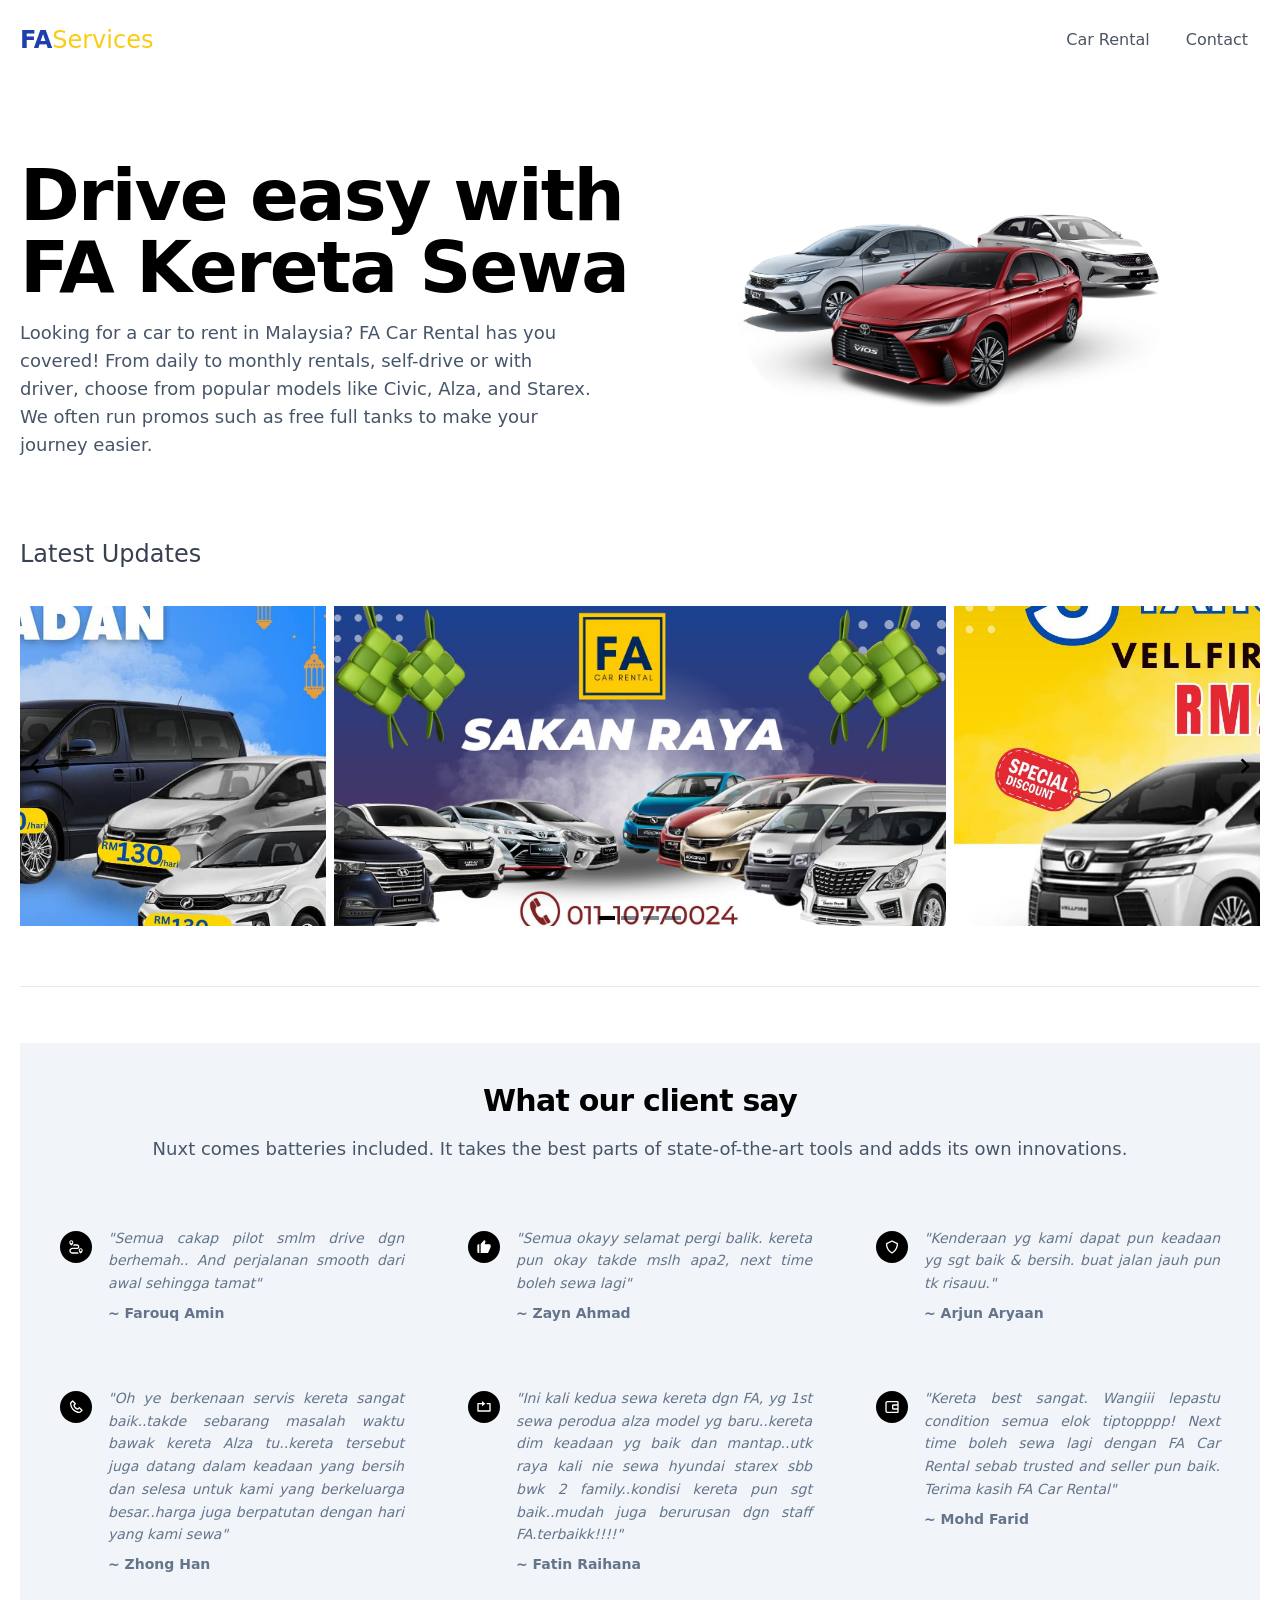
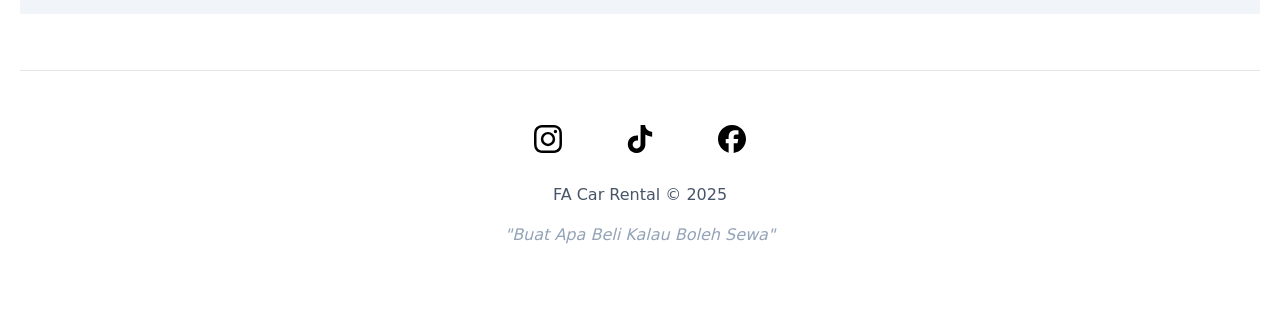
<file: index.html>
<!DOCTYPE html><html><head><meta charset="utf-8">
<meta name="viewport" content="width=device-width, initial-scale=1">
<script type="importmap">{"imports":{"#entry":"/_nuxt/D1iOZKk-.js"}}</script>
<style>:root{--vc-clr-primary:#000;--vc-clr-secondary:#090f207f;--vc-clr-white:#fff}.carousel,.carousel *{box-sizing:border-box}.carousel{height:var(--vc-carousel-height);overscroll-behavior:none;position:relative;touch-action:pan-x pan-y pinch-zoom;z-index:1}.carousel.is-dragging{touch-action:none}.carousel__track{display:flex;gap:var(--vc-slide-gap);height:100%;list-style:none;margin:0;padding:0;position:relative;transition:transform ease-out;transition-duration:var(--vc-transition-duration);width:100%}.carousel__viewport{height:100%;overflow:hidden;width:100%}.carousel__sr-only{border:0;clip:rect(0,0,0,0);height:1px;margin:-1px;overflow:hidden;padding:0;position:absolute;width:1px}.carousel.is-rtl{direction:rtl}.carousel.is-ttb .carousel__track{flex-direction:column}.carousel.is-btt .carousel__track{flex-direction:column-reverse}.carousel.is-vertical .carousel__slide--clone:first-child{margin-block-start:var(--vc-cloned-offset)}.carousel:not(.is-vertical) .carousel__slide--clone:first-child{margin-inline-start:var(--vc-cloned-offset)}.carousel.is-effect-fade .carousel__track{display:grid;grid-template-columns:100%;grid-template-rows:100%;transition:none}.carousel.is-effect-fade .carousel__slide{grid-area:1/1;height:100%;opacity:0;pointer-events:none;transition:opacity ease-in-out;transition-duration:var(--vc-transition-duration);width:100%}.carousel.is-effect-fade .carousel__slide--active{opacity:1;pointer-events:auto}:root{--vc-icn-width:100%}.carousel__icon{fill:currentColor;height:var(--vc-icn-width);width:var(--vc-icn-width)}:root{--vc-nav-background:transparent;--vc-nav-border-radius:0;--vc-nav-color:var(--vc-clr-primary);--vc-nav-color-hover:var(--vc-clr-secondary);--vc-nav-height:30px;--vc-nav-width:30px}.carousel__next,.carousel__prev{align-items:center;background:var(--vc-nav-background);border:0;border-radius:var(--vc-nav-border-radius);color:var(--vc-nav-color);cursor:pointer;display:flex;font-size:var(--vc-nav-height);height:var(--vc-nav-height);inset-block-start:50%;justify-content:center;padding:0;position:absolute;transform:translateY(-50%);width:var(--vc-nav-width)}.carousel__next--disabled,.carousel__prev--disabled{cursor:not-allowed;opacity:.5}.carousel__next{inset-inline-end:0}.carousel__prev{inset-inline-start:0}.carousel.is-vertical .carousel__next,.carousel.is-vertical .carousel__prev{inset-block-start:auto;inset-inline:auto 50%;transform:translate(50%)}.carousel.is-vertical.is-ttb .carousel__next{inset-block-end:0}.carousel.is-vertical.is-ttb .carousel__prev,.carousel.is-vertical.is-btt .carousel__next{inset-block-start:0}.carousel.is-vertical.is-btt .carousel__prev{inset-block-end:0}@media (hover:hover){.carousel__next:hover,.carousel__prev:hover{color:var(--vc-nav-color-hover)}}:root{--vc-pgn-active-color:var(--vc-clr-primary);--vc-pgn-background-color:var(--vc-clr-secondary);--vc-pgn-border-radius:0;--vc-pgn-gap:6px;--vc-pgn-height:4px;--vc-png-bottom:10px;--vc-png-left:auto;--vc-png-right:10px;--vc-pgn-width:16px}.carousel__pagination{bottom:var(--vc-png-bottom);display:flex;gap:var(--vc-pgn-gap);justify-content:center;left:50%;list-style:none;margin:0;padding:0;position:absolute;transform:translate(-50%)}.carousel__pagination-button{background-color:var(--vc-pgn-background-color);border:0;border-radius:var(--vc-pgn-border-radius);cursor:pointer;display:block;height:var(--vc-pgn-height);margin:0;padding:0;width:var(--vc-pgn-width)}.carousel__pagination-button--active{background-color:var(--vc-pgn-active-color)}@media (hover:hover){.carousel__pagination-button:hover{background-color:var(--vc-pgn-active-color)}}.carousel.is-vertical .carousel__pagination{bottom:50%;flex-direction:column;left:var(--vc-png-left);right:var(--vc-png-right);transform:translateY(50%)}.carousel.is-vertical .carousel__pagination-button{height:var(--vc-pgn-width);width:var(--vc-pgn-height)}.carousel.is-btt .carousel__pagination{flex-direction:column-reverse}.carousel__slide{align-items:center;display:flex;flex-shrink:0;justify-content:center;margin:0;transform:translateZ(0)}</style>
<style>*,:after,:before{--tw-border-spacing-x:0;--tw-border-spacing-y:0;--tw-translate-x:0;--tw-translate-y:0;--tw-rotate:0;--tw-skew-x:0;--tw-skew-y:0;--tw-scale-x:1;--tw-scale-y:1;--tw-pan-x: ;--tw-pan-y: ;--tw-pinch-zoom: ;--tw-scroll-snap-strictness:proximity;--tw-gradient-from-position: ;--tw-gradient-via-position: ;--tw-gradient-to-position: ;--tw-ordinal: ;--tw-slashed-zero: ;--tw-numeric-figure: ;--tw-numeric-spacing: ;--tw-numeric-fraction: ;--tw-ring-inset: ;--tw-ring-offset-width:0px;--tw-ring-offset-color:#fff;--tw-ring-color:rgba(59,130,246,.5);--tw-ring-offset-shadow:0 0 #0000;--tw-ring-shadow:0 0 #0000;--tw-shadow:0 0 #0000;--tw-shadow-colored:0 0 #0000;--tw-blur: ;--tw-brightness: ;--tw-contrast: ;--tw-grayscale: ;--tw-hue-rotate: ;--tw-invert: ;--tw-saturate: ;--tw-sepia: ;--tw-drop-shadow: ;--tw-backdrop-blur: ;--tw-backdrop-brightness: ;--tw-backdrop-contrast: ;--tw-backdrop-grayscale: ;--tw-backdrop-hue-rotate: ;--tw-backdrop-invert: ;--tw-backdrop-opacity: ;--tw-backdrop-saturate: ;--tw-backdrop-sepia: ;--tw-contain-size: ;--tw-contain-layout: ;--tw-contain-paint: ;--tw-contain-style: }::backdrop{--tw-border-spacing-x:0;--tw-border-spacing-y:0;--tw-translate-x:0;--tw-translate-y:0;--tw-rotate:0;--tw-skew-x:0;--tw-skew-y:0;--tw-scale-x:1;--tw-scale-y:1;--tw-pan-x: ;--tw-pan-y: ;--tw-pinch-zoom: ;--tw-scroll-snap-strictness:proximity;--tw-gradient-from-position: ;--tw-gradient-via-position: ;--tw-gradient-to-position: ;--tw-ordinal: ;--tw-slashed-zero: ;--tw-numeric-figure: ;--tw-numeric-spacing: ;--tw-numeric-fraction: ;--tw-ring-inset: ;--tw-ring-offset-width:0px;--tw-ring-offset-color:#fff;--tw-ring-color:rgba(59,130,246,.5);--tw-ring-offset-shadow:0 0 #0000;--tw-ring-shadow:0 0 #0000;--tw-shadow:0 0 #0000;--tw-shadow-colored:0 0 #0000;--tw-blur: ;--tw-brightness: ;--tw-contrast: ;--tw-grayscale: ;--tw-hue-rotate: ;--tw-invert: ;--tw-saturate: ;--tw-sepia: ;--tw-drop-shadow: ;--tw-backdrop-blur: ;--tw-backdrop-brightness: ;--tw-backdrop-contrast: ;--tw-backdrop-grayscale: ;--tw-backdrop-hue-rotate: ;--tw-backdrop-invert: ;--tw-backdrop-opacity: ;--tw-backdrop-saturate: ;--tw-backdrop-sepia: ;--tw-contain-size: ;--tw-contain-layout: ;--tw-contain-paint: ;--tw-contain-style: }/*! tailwindcss v3.4.17 | MIT License | https://tailwindcss.com*/*,:after,:before{border:0 solid #e5e7eb;box-sizing:border-box}:after,:before{--tw-content:""}:host,html{line-height:1.5;-webkit-text-size-adjust:100%;font-family:Inter,ui-sans-serif,system-ui,sans-serif,Apple Color Emoji,Segoe UI Emoji,Segoe UI Symbol,Noto Color Emoji;font-feature-settings:normal;font-variation-settings:normal;-moz-tab-size:4;-o-tab-size:4;tab-size:4;-webkit-tap-highlight-color:transparent}body{line-height:inherit;margin:0}hr{border-top-width:1px;color:inherit;height:0}abbr:where([title]){-webkit-text-decoration:underline dotted;text-decoration:underline dotted}h1,h2,h3,h4,h5,h6{font-size:inherit;font-weight:inherit}a{color:inherit;text-decoration:inherit}b,strong{font-weight:bolder}code,kbd,pre,samp{font-family:ui-monospace,SFMono-Regular,Menlo,Monaco,Consolas,Liberation Mono,Courier New,monospace;font-feature-settings:normal;font-size:1em;font-variation-settings:normal}small{font-size:80%}sub,sup{font-size:75%;line-height:0;position:relative;vertical-align:baseline}sub{bottom:-.25em}sup{top:-.5em}table{border-collapse:collapse;border-color:inherit;text-indent:0}button,input,optgroup,select,textarea{color:inherit;font-family:inherit;font-feature-settings:inherit;font-size:100%;font-variation-settings:inherit;font-weight:inherit;letter-spacing:inherit;line-height:inherit;margin:0;padding:0}button,select{text-transform:none}button,input:where([type=button]),input:where([type=reset]),input:where([type=submit]){-webkit-appearance:button;background-color:transparent;background-image:none}:-moz-focusring{outline:auto}:-moz-ui-invalid{box-shadow:none}progress{vertical-align:baseline}::-webkit-inner-spin-button,::-webkit-outer-spin-button{height:auto}[type=search]{-webkit-appearance:textfield;outline-offset:-2px}::-webkit-search-decoration{-webkit-appearance:none}::-webkit-file-upload-button{-webkit-appearance:button;font:inherit}summary{display:list-item}blockquote,dd,dl,figure,h1,h2,h3,h4,h5,h6,hr,p,pre{margin:0}fieldset{margin:0}fieldset,legend{padding:0}menu,ol,ul{list-style:none;margin:0;padding:0}dialog{padding:0}textarea{resize:vertical}input::-moz-placeholder,textarea::-moz-placeholder{color:#9ca3af;opacity:1}input::placeholder,textarea::placeholder{color:#9ca3af;opacity:1}[role=button],button{cursor:pointer}:disabled{cursor:default}audio,canvas,embed,iframe,img,object,svg,video{display:block;vertical-align:middle}img,video{height:auto;max-width:100%}[hidden]:where(:not([hidden=until-found])){display:none}.sr-only{height:1px;margin:-1px;overflow:hidden;padding:0;position:absolute;width:1px;clip:rect(0,0,0,0);border-width:0;white-space:nowrap}.fixed{position:fixed}.absolute{position:absolute}.relative{position:relative}.order-first{order:-9999}.mx-auto{margin-left:auto;margin-right:auto}.my-20{margin-bottom:5rem;margin-top:5rem}.my-5{margin-bottom:1.25rem;margin-top:1.25rem}.mb-14{margin-bottom:3.5rem}.mb-3{margin-bottom:.75rem}.mb-5{margin-bottom:1.25rem}.mb-8{margin-bottom:2rem}.ml-6{margin-left:1.5rem}.mt-1{margin-top:.25rem}.mt-10{margin-top:2.5rem}.mt-12{margin-top:3rem}.mt-14{margin-top:3.5rem}.mt-16{margin-top:4rem}.mt-2{margin-top:.5rem}.mt-20{margin-top:5rem}.mt-3{margin-top:.75rem}.mt-4{margin-top:1rem}.mt-5{margin-top:1.25rem}.mt-6{margin-top:1.5rem}.mt-8{margin-top:2rem}.block{display:block}.flex{display:flex}.inline-flex{display:inline-flex}.grid{display:grid}.hidden{display:none}.aspect-square{aspect-ratio:1/1}.h-36{height:9rem}.h-4{height:1rem}.h-6{height:1.5rem}.h-8{height:2rem}.h-full{height:100%}.w-4{width:1rem}.w-6{width:1.5rem}.w-8{width:2rem}.w-full{width:100%}.max-w-4xl{max-width:56rem}.max-w-5xl{max-width:64rem}.max-w-screen-lg{max-width:1024px}.max-w-screen-xl{max-width:1280px}.max-w-xl{max-width:36rem}.shrink-0{flex-shrink:0}.transform{transform:translate(var(--tw-translate-x),var(--tw-translate-y)) rotate(var(--tw-rotate)) skew(var(--tw-skew-x)) skewY(var(--tw-skew-y)) scaleX(var(--tw-scale-x)) scaleY(var(--tw-scale-y))}.flex-col{flex-direction:column}.flex-wrap{flex-wrap:wrap}.place-items-center{place-items:center}.items-start{align-items:flex-start}.items-center{align-items:center}.justify-center{justify-content:center}.justify-between{justify-content:space-between}.gap-10{gap:2.5rem}.gap-16{gap:4rem}.gap-3{gap:.75rem}.gap-4{gap:1rem}.gap-8{gap:2rem}.gap-y-4{row-gap:1rem}.space-x-2>:not([hidden])~:not([hidden]){--tw-space-x-reverse:0;margin-left:calc(.5rem*(1 - var(--tw-space-x-reverse)));margin-right:calc(.5rem*var(--tw-space-x-reverse))}.rounded{border-radius:.25rem}.rounded-full{border-radius:9999px}.rounded-lg{border-radius:.5rem}.rounded-md{border-radius:.375rem}.border{border-width:1px}.border-2{border-width:2px}.border-\[\#D8DEE9\]{--tw-border-opacity:1;border-color:rgb(216 222 233/var(--tw-border-opacity,1))}.border-black{--tw-border-opacity:1;border-color:rgb(0 0 0/var(--tw-border-opacity,1))}.border-gray-300{--tw-border-opacity:1;border-color:rgb(209 213 219/var(--tw-border-opacity,1))}.border-transparent{border-color:transparent}.border-opacity-50{--tw-border-opacity:.5}.bg-black{--tw-bg-opacity:1;background-color:rgb(0 0 0/var(--tw-bg-opacity,1))}.bg-gray-100{--tw-bg-opacity:1;background-color:rgb(243 244 246/var(--tw-bg-opacity,1))}.bg-green-400{--tw-bg-opacity:1;background-color:rgb(74 222 128/var(--tw-bg-opacity,1))}.bg-slate-100{--tw-bg-opacity:1;background-color:rgb(241 245 249/var(--tw-bg-opacity,1))}.bg-white{--tw-bg-opacity:1;background-color:rgb(255 255 255/var(--tw-bg-opacity,1))}.object-cover{-o-object-fit:cover;object-fit:cover}.p-10{padding:2.5rem}.p-2{padding:.5rem}.p-24{padding:6rem}.px-20{padding-left:5rem;padding-right:5rem}.px-4{padding-left:1rem;padding-right:1rem}.px-5{padding-left:1.25rem;padding-right:1.25rem}.px-6{padding-left:1.5rem;padding-right:1.5rem}.py-2{padding-bottom:.5rem;padding-top:.5rem}.py-2\.5{padding-bottom:.625rem;padding-top:.625rem}.py-20{padding-bottom:5rem;padding-top:5rem}.py-3{padding-bottom:.75rem;padding-top:.75rem}.py-5{padding-bottom:1.25rem;padding-top:1.25rem}.pb-8{padding-bottom:2rem}.pt-16{padding-top:4rem}.text-left{text-align:left}.text-center{text-align:center}.text-justify{text-align:justify}.text-2xl{font-size:1.5rem;line-height:2rem}.text-3xl{font-size:1.875rem;line-height:2.25rem}.text-4xl{font-size:2.25rem;line-height:2.5rem}.text-5xl{font-size:3rem;line-height:1}.text-lg{font-size:1.125rem;line-height:1.75rem}.text-sm{font-size:.875rem;line-height:1.25rem}.text-xl{font-size:1.25rem;line-height:1.75rem}.font-bold{font-weight:700}.font-medium{font-weight:500}.font-semibold{font-weight:600}.italic{font-style:italic}.leading-relaxed{line-height:1.625}.text-black{--tw-text-opacity:1;color:rgb(0 0 0/var(--tw-text-opacity,1))}.text-blue-800{--tw-text-opacity:1;color:rgb(30 64 175/var(--tw-text-opacity,1))}.text-gray-400{--tw-text-opacity:1;color:rgb(156 163 175/var(--tw-text-opacity,1))}.text-gray-600{--tw-text-opacity:1;color:rgb(75 85 99/var(--tw-text-opacity,1))}.text-gray-700{--tw-text-opacity:1;color:rgb(55 65 81/var(--tw-text-opacity,1))}.text-gray-800{--tw-text-opacity:1;color:rgb(31 41 55/var(--tw-text-opacity,1))}.text-green-500{--tw-text-opacity:1;color:rgb(34 197 94/var(--tw-text-opacity,1))}.text-red-400{--tw-text-opacity:1;color:rgb(248 113 113/var(--tw-text-opacity,1))}.text-red-500{--tw-text-opacity:1;color:rgb(239 68 68/var(--tw-text-opacity,1))}.text-slate-400{--tw-text-opacity:1;color:rgb(148 163 184/var(--tw-text-opacity,1))}.text-slate-500{--tw-text-opacity:1;color:rgb(100 116 139/var(--tw-text-opacity,1))}.text-slate-600{--tw-text-opacity:1;color:rgb(71 85 105/var(--tw-text-opacity,1))}.text-white{--tw-text-opacity:1;color:rgb(255 255 255/var(--tw-text-opacity,1))}.text-yellow-400{--tw-text-opacity:1;color:rgb(250 204 21/var(--tw-text-opacity,1))}.line-through{text-decoration-line:line-through}.outline-none{outline:2px solid transparent;outline-offset:2px}.outline{outline-style:solid}.ring-gray-100{--tw-ring-opacity:1;--tw-ring-color:rgb(243 244 246/var(--tw-ring-opacity,1))}.ring-gray-200{--tw-ring-opacity:1;--tw-ring-color:rgb(229 231 235/var(--tw-ring-opacity,1))}.ring-offset-2{--tw-ring-offset-width:2px}.transition{transition-duration:.15s;transition-property:color,background-color,border-color,text-decoration-color,fill,stroke,opacity,box-shadow,transform,filter,backdrop-filter;transition-timing-function:cubic-bezier(.4,0,.2,1)}.transition-transform{transition-duration:.15s;transition-property:transform;transition-timing-function:cubic-bezier(.4,0,.2,1)}.placeholder\:text-gray-800::-moz-placeholder{--tw-text-opacity:1;color:rgb(31 41 55/var(--tw-text-opacity,1))}.placeholder\:text-gray-800::placeholder{--tw-text-opacity:1;color:rgb(31 41 55/var(--tw-text-opacity,1))}.hover\:scale-125:hover{--tw-scale-x:1.25;--tw-scale-y:1.25;transform:translate(var(--tw-translate-x),var(--tw-translate-y)) rotate(var(--tw-rotate)) skew(var(--tw-skew-x)) skewY(var(--tw-skew-y)) scaleX(var(--tw-scale-x)) scaleY(var(--tw-scale-y))}.hover\:bg-black:hover{--tw-bg-opacity:1;background-color:rgb(0 0 0/var(--tw-bg-opacity,1))}.hover\:bg-gray-100:hover{--tw-bg-opacity:1;background-color:rgb(243 244 246/var(--tw-bg-opacity,1))}.hover\:bg-gray-200:hover{--tw-bg-opacity:1;background-color:rgb(229 231 235/var(--tw-bg-opacity,1))}.hover\:bg-gray-800:hover{--tw-bg-opacity:1;background-color:rgb(31 41 55/var(--tw-bg-opacity,1))}.hover\:bg-green-500:hover{--tw-bg-opacity:1;background-color:rgb(34 197 94/var(--tw-bg-opacity,1))}.hover\:bg-slate-900:hover{--tw-bg-opacity:1;background-color:rgb(15 23 42/var(--tw-bg-opacity,1))}.hover\:text-gray-900:hover{--tw-text-opacity:1;color:rgb(17 24 39/var(--tw-text-opacity,1))}.hover\:text-white:hover{--tw-text-opacity:1;color:rgb(255 255 255/var(--tw-text-opacity,1))}.focus\:border-gray-600:focus{--tw-border-opacity:1;border-color:rgb(75 85 99/var(--tw-border-opacity,1))}.focus\:ring-4:focus{--tw-ring-offset-shadow:var(--tw-ring-inset) 0 0 0 var(--tw-ring-offset-width) var(--tw-ring-offset-color);--tw-ring-shadow:var(--tw-ring-inset) 0 0 0 calc(4px + var(--tw-ring-offset-width)) var(--tw-ring-color);box-shadow:var(--tw-ring-offset-shadow),var(--tw-ring-shadow),var(--tw-shadow,0 0 #0000)}.focus-visible\:ring-2:focus-visible{--tw-ring-offset-shadow:var(--tw-ring-inset) 0 0 0 var(--tw-ring-offset-width) var(--tw-ring-offset-color);--tw-ring-shadow:var(--tw-ring-inset) 0 0 0 calc(2px + var(--tw-ring-offset-width)) var(--tw-ring-color);box-shadow:var(--tw-ring-offset-shadow),var(--tw-ring-shadow),var(--tw-shadow,0 0 #0000)}.group:hover .group-hover\:-translate-y-1{--tw-translate-y:-.25rem;transform:translate(var(--tw-translate-x),var(--tw-translate-y)) rotate(var(--tw-rotate)) skew(var(--tw-skew-x)) skewY(var(--tw-skew-y)) scaleX(var(--tw-scale-x)) scaleY(var(--tw-scale-y))}.group:hover .group-hover\:shadow-xl{--tw-shadow:0 20px 25px -5px rgba(0,0,0,.1),0 8px 10px -6px rgba(0,0,0,.1);--tw-shadow-colored:0 20px 25px -5px var(--tw-shadow-color),0 8px 10px -6px var(--tw-shadow-color);box-shadow:var(--tw-ring-offset-shadow,0 0 #0000),var(--tw-ring-shadow,0 0 #0000),var(--tw-shadow)}@media (min-width:640px){.sm\:grid-cols-2{grid-template-columns:repeat(2,minmax(0,1fr))}.sm\:flex-row{flex-direction:row}}@media (min-width:768px){.md\:order-1{order:1}.md\:mt-0{margin-top:0}.md\:block{display:block}.md\:h-12{height:3rem}.md\:h-14{height:3.5rem}.md\:grid-cols-2{grid-template-columns:repeat(2,minmax(0,1fr))}.md\:grid-cols-3{grid-template-columns:repeat(3,minmax(0,1fr))}.md\:grid-cols-4{grid-template-columns:repeat(4,minmax(0,1fr))}.md\:gap-16{gap:4rem}.md\:pt-8{padding-top:2rem}.md\:text-2xl{font-size:1.5rem;line-height:2rem}.md\:text-4xl{font-size:2.25rem;line-height:2.5rem}.md\:text-6xl{font-size:3.75rem;line-height:1}.md\:text-xl{font-size:1.25rem;line-height:1.75rem}}@media (min-width:1024px){.lg\:order-none{order:0}.lg\:mt-0{margin-top:0}.lg\:flex{display:flex}.lg\:hidden{display:none}.lg\:w-auto{width:auto}.lg\:grid-cols-2{grid-template-columns:repeat(2,minmax(0,1fr))}.lg\:flex-row{flex-direction:row}.lg\:gap-3{gap:.75rem}.lg\:px-3{padding-left:.75rem;padding-right:.75rem}.lg\:text-3xl{font-size:1.875rem;line-height:2.25rem}.lg\:text-5xl{font-size:3rem;line-height:1}.lg\:text-6xl{font-size:3.75rem;line-height:1}.lg\:tracking-tight{letter-spacing:-.025em}}@media (min-width:1280px){.xl\:text-7xl{font-size:4.5rem;line-height:1}}</style>
<style>.carousel__item{background-position:50%;background-size:cover;cursor:pointer;margin:4px;min-height:320px;transition:transform .3s;width:100%}.carousel__item:hover{transform:scale(1.03)}.modal-overlay{align-items:center;background-color:#000000b3;display:flex;height:100%;justify-content:center;left:0;position:fixed;top:0;width:100%;z-index:100}.modal-content{max-height:90%;max-width:90%;position:relative}.modal-content img{border-radius:8px;height:auto;width:100%}.close-btn{background:#fff;border:none;border-radius:50%;cursor:pointer;font-size:18px;padding:5px 10px;position:absolute;right:-10px;top:-10px}</style>
<style>.icon[data-v-e8d572f6]{display:inline-block;vertical-align:middle}</style>
<link rel="stylesheet" href="/_nuxt/index.CV7-NSYF.css" crossorigin>
<link rel="preload" as="fetch" crossorigin="anonymous" href="/_payload.json?75d1e866-0136-4f86-a1b9-c8256384ee00">
<link rel="modulepreload" as="script" crossorigin href="/_nuxt/D1iOZKk-.js">
<link rel="modulepreload" as="script" crossorigin href="/_nuxt/BLhMyQkl.js">
<link rel="modulepreload" as="script" crossorigin href="/_nuxt/CYBghKdX.js">
<link rel="modulepreload" as="script" crossorigin href="/_nuxt/BMNMkKhk.js">
<link rel="modulepreload" as="script" crossorigin href="/_nuxt/BV93pTwv.js">
<link rel="modulepreload" as="script" crossorigin href="/_nuxt/CCKBR1b5.js">
<link rel="modulepreload" as="script" crossorigin href="/_nuxt/H9Gph_v0.js">
<link rel="preload" as="fetch" fetchpriority="low" crossorigin="anonymous" href="/_nuxt/builds/meta/75d1e866-0136-4f86-a1b9-c8256384ee00.json">
<link rel="prefetch" as="script" crossorigin href="/_nuxt/DTvYbN4C.js">
<link rel="prefetch" as="script" crossorigin href="/_nuxt/Hsbwpiff.js">
<link rel="prefetch" as="script" crossorigin href="/_nuxt/Bt_97hLS.js">
<link rel="prefetch" as="image" type="image/png" href="/_nuxt/dashboard.Co93JDjG.png">
<script type="module" src="/_nuxt/D1iOZKk-.js" crossorigin></script></head><body><div id="__nuxt"><!--[--><div class="max-w-screen-xl mx-auto px-5"><!--[--><header class="flex flex-col lg:flex-row justify-between items-center my-5"><div class="flex w-full lg:w-auto items-center justify-between"><a href="/" class="text-lg"><span class="font-bold text-2xl text-blue-800 text-primary">FA</span><span class="text-2xl text-yellow-400">Services</span></a><div class="block lg:hidden"><button class="text-gray-800"><svg fill="currentColor" class="w-4 h-4" viewBox="0 0 20 20" xmlns="http://www.w3.org/2000/svg"><title>Menu</title><path style="display:none;" fill-rule="evenodd" clip-rule="evenodd" d="M18.278 16.864a1 1 0 01-1.414 1.414l-4.829-4.828-4.828 4.828a1 1 0 01-1.414-1.414l4.828-4.829-4.828-4.828a1 1 0 011.414-1.414l4.829 4.828 4.828-4.828a1 1 0 111.414 1.414l-4.828 4.829 4.828 4.828z"></path><path style="" fill-rule="evenodd" d="M4 5h16a1 1 0 010 2H4a1 1 0 110-2zm0 6h16a1 1 0 010 2H4a1 1 0 010-2zm0 6h16a1 1 0 010 2H4a1 1 0 010-2z"></path></svg></button></div></div><nav class="hidden w-full lg:w-auto mt-2 lg:flex lg:mt-0"><ul class="flex flex-col lg:flex-row lg:gap-3"><!--[--><li><a href="/carrental" class="flex lg:px-3 py-2 text-gray-600 hover:text-gray-900">Car Rental</a></li><li><a href="/contact" class="flex lg:px-3 py-2 text-gray-600 hover:text-gray-900">Contact</a></li><!--]--></ul></nav></header><!--]--></div><!--[--><div class="max-w-screen-xl mx-auto px-5"><!--[--><!--[--><main class="grid lg:grid-cols-2 place-items-center pt-16 pb-8 md:pt-8"><div class="p-24 md:order-1 hidden md:block"><img class="rounded-full transition-transform transform hover:scale-125" src="/_nuxt/dashboard.Co93JDjG.png" alt="car collection" loading="eager" format="avif" width="512" height="512"></div><div><h1 class="text-5xl lg:text-6xl xl:text-7xl font-bold lg:tracking-tight"> Drive easy with FA Kereta Sewa </h1><p class="text-lg mt-4 text-slate-600 max-w-xl"> Looking for a car to rent in Malaysia? FA Car Rental has you covered! From daily to monthly rentals, self-drive or with driver, choose from popular models like Civic, Alza, and Starex. We often run promos such as free full tanks to make your journey easier. </p></div></main><div class="mb-14"><!--[--><div class="mb-8"><h4 class="text-bold text-2xl text-gray-700"> Latest Updates </h4></div><section class="carousel is-ltr is-effect-slide" dir="ltr" style="--vc-carousel-height:auto;--vc-cloned-offset:0px;--vc-slide-gap:0px;" aria-label="Gallery" tabindex="0" pause-on-hover="true"><div class="carousel__viewport"><ol class="carousel__track" style="transform:translateX(0px);"><!--[--><li style="width:50%;" class="carousel__slide carousel__slide--visible carousel__slide--active" id="v-0-0"><div class="carousel__item" style="background-image:url(/banner/banner1.jpg);"></div></li><li style="width:50%;" class="carousel__slide carousel__slide--visible carousel__slide--next" id="v-0-1"><div class="carousel__item" style="background-image:url(/banner/banner2.jpg);"></div></li><li style="width:50%;" class="carousel__slide" id="v-0-2"><div class="carousel__item" style="background-image:url(/banner/banner3.jpg);"></div></li><li style="width:50%;" class="carousel__slide" id="v-0-3"><div class="carousel__item" style="background-image:url(/banner/banner4.jpg);"></div></li><!--]--></ol></div><!--[--><!--[--><button type="button" aria-label="Navigate to previous slide" title="Navigate to previous slide" class="carousel__prev"><svg class="carousel__icon" viewBox="0 0 24 24" role="img" aria-label="Arrow pointing to the left"><title>Arrow pointing to the left</title><path d="M15.41 16.59L10.83 12l4.58-4.59L14 6l-6 6 6 6 1.41-1.41z"></path></svg></button><button type="button" aria-label="Navigate to next slide" title="Navigate to next slide" class="carousel__next"><svg class="carousel__icon" viewBox="0 0 24 24" role="img" aria-label="Arrow pointing to the right"><title>Arrow pointing to the right</title><path d="M8.59 16.59L13.17 12 8.59 7.41 10 6l6 6-6 6-1.41-1.41z"></path></svg></button><!--]--><ol class="carousel__pagination"><li class="carousel__pagination-item"><button type="button" class="carousel__pagination-button carousel__pagination-button--active" aria-label="Navigate to slide 1" aria-pressed="true" aria-controls="v-0-0" title="Navigate to slide 1"></button></li><li class="carousel__pagination-item"><button type="button" class="carousel__pagination-button" aria-label="Navigate to slide 2" aria-pressed="false" aria-controls="v-0-1" title="Navigate to slide 2"></button></li><li class="carousel__pagination-item"><button type="button" class="carousel__pagination-button" aria-label="Navigate to slide 3" aria-pressed="false" aria-controls="v-0-2" title="Navigate to slide 3"></button></li><li class="carousel__pagination-item"><button type="button" class="carousel__pagination-button" aria-label="Navigate to slide 4" aria-pressed="false" aria-controls="v-0-3" title="Navigate to slide 4"></button></li></ol><!--]--><div class="carousel__liveregion carousel__sr-only" aria-live="polite" aria-atomic="true">Item 1 of 4</div></section><!----><!--]--></div><!--]--><!--[--><hr><div class="bg-slate-100 p-10 mt-14"><div class="mt-16 md:mt-0"><h2 class="text-2xl lg:text-3xl font-bold lg:tracking-tight text-center"> What our client say </h2><p class="text-lg mt-4 text-slate-600 text-center"> Nuxt comes batteries included. It takes the best parts of state-of-the-art tools and adds its own innovations. </p></div><div class="grid sm:grid-cols-2 md:grid-cols-3 mt-16 gap-16"><!--[--><div class="flex gap-4 items-start"><div class="mt-1 bg-black rounded-full p-2 w-8 h-8 shrink-0"><svg xmlns="http://www.w3.org/2000/svg" xmlns:xlink="http://www.w3.org/1999/xlink" aria-hidden="true" role="img" class="text-white" style="" width="1em" height="1em" viewBox="0 0 24 24" data-v-e8d572f6><path fill="currentColor" d="M14.844 20H6.5C5.121 20 4 18.879 4 17.5S5.121 15 6.5 15h7c1.93 0 3.5-1.57 3.5-3.5S15.43 8 13.5 8H8.639a9.8 9.8 0 0 1-1.354 2H13.5c.827 0 1.5.673 1.5 1.5s-.673 1.5-1.5 1.5h-7C4.019 13 2 15.019 2 17.5S4.019 22 6.5 22h9.593a10.4 10.4 0 0 1-1.249-2M5 2C3.346 2 2 3.346 2 5c0 3.188 3 5 3 5s3-1.813 3-5c0-1.654-1.346-3-3-3m0 4.5a1.5 1.5 0 1 1 .001-3.001A1.5 1.5 0 0 1 5 6.5"/><path fill="currentColor" d="M19 14c-1.654 0-3 1.346-3 3c0 3.188 3 5 3 5s3-1.813 3-5c0-1.654-1.346-3-3-3m0 4.5a1.5 1.5 0 1 1 .001-3.001A1.5 1.5 0 0 1 19 18.5"/></svg></div><div><p class="text-slate-500 leading-relaxed italic text-sm text-justify"> &quot;Semua cakap pilot smlm drive dgn berhemah.. And perjalanan smooth dari awal sehingga tamat&quot; </p><p class="font-semibold text-sm text-slate-500 mt-2">~ Farouq Amin</p></div></div><div class="flex gap-4 items-start"><div class="mt-1 bg-black rounded-full p-2 w-8 h-8 shrink-0"><svg xmlns="http://www.w3.org/2000/svg" xmlns:xlink="http://www.w3.org/1999/xlink" aria-hidden="true" role="img" class="text-white" style="" width="1em" height="1em" viewBox="0 0 24 24" data-v-e8d572f6><path d="M4 21h1V8H4a2 2 0 0 0-2 2v9a2 2 0 0 0 2 2zM20 8h-7l1.122-3.368A2 2 0 0 0 12.225 2H12L7 7.438V21h11l3.912-8.596L22 12v-2a2 2 0 0 0-2-2z" fill="currentColor"/></svg></div><div><p class="text-slate-500 leading-relaxed italic text-sm text-justify"> &quot;Semua okayy selamat pergi balik. kereta pun okay takde mslh apa2, next time boleh sewa lagi&quot; </p><p class="font-semibold text-sm text-slate-500 mt-2">~ Zayn Ahmad</p></div></div><div class="flex gap-4 items-start"><div class="mt-1 bg-black rounded-full p-2 w-8 h-8 shrink-0"><svg xmlns="http://www.w3.org/2000/svg" xmlns:xlink="http://www.w3.org/1999/xlink" aria-hidden="true" role="img" class="text-white" style="" width="1em" height="1em" viewBox="0 0 24 24" data-v-e8d572f6><path fill="currentColor" d="M20.995 6.903a1 1 0 0 0-.547-.797l-7.973-4a1 1 0 0 0-.895-.002l-8.027 4c-.297.15-.502.437-.544.767c-.013.097-1.145 9.741 8.541 15.008a1 1 0 0 0 .969-.009c9.307-5.259 8.514-14.573 8.476-14.967m-8.977 12.944c-6.86-4.01-7.14-10.352-7.063-12.205l7.071-3.523l6.998 3.511c.005 1.87-.481 8.243-7.006 12.217"/></svg></div><div><p class="text-slate-500 leading-relaxed italic text-sm text-justify"> &quot;Kenderaan yg kami dapat pun keadaan yg sgt baik &amp; bersih. buat jalan jauh pun tk risauu.&quot; </p><p class="font-semibold text-sm text-slate-500 mt-2">~ Arjun Aryaan</p></div></div><div class="flex gap-4 items-start"><div class="mt-1 bg-black rounded-full p-2 w-8 h-8 shrink-0"><svg xmlns="http://www.w3.org/2000/svg" xmlns:xlink="http://www.w3.org/1999/xlink" aria-hidden="true" role="img" class="text-white" style="" width="1em" height="1em" viewBox="0 0 24 24" data-v-e8d572f6><path fill="currentColor" d="M17.707 12.293a1 1 0 0 0-1.414 0l-1.594 1.594c-.739-.22-2.118-.72-2.992-1.594s-1.374-2.253-1.594-2.992l1.594-1.594a1 1 0 0 0 0-1.414l-4-4a1 1 0 0 0-1.414 0L3.581 5.005c-.38.38-.594.902-.586 1.435c.023 1.424.4 6.37 4.298 10.268s8.844 4.274 10.269 4.298h.028c.528 0 1.027-.208 1.405-.586l2.712-2.712a1 1 0 0 0 0-1.414zm-.127 6.712c-1.248-.021-5.518-.356-8.873-3.712c-3.366-3.366-3.692-7.651-3.712-8.874L7 4.414L9.586 7L8.293 8.293a1 1 0 0 0-.272.912c.024.115.611 2.842 2.271 4.502s4.387 2.247 4.502 2.271a.99.99 0 0 0 .912-.271L17 14.414L19.586 17z"/></svg></div><div><p class="text-slate-500 leading-relaxed italic text-sm text-justify"> &quot;Oh ye berkenaan servis kereta sangat baik..takde sebarang masalah waktu bawak kereta Alza tu..kereta tersebut juga datang dalam keadaan yang bersih dan selesa untuk kami yang berkeluarga besar..harga juga berpatutan dengan hari yang kami sewa&quot; </p><p class="font-semibold text-sm text-slate-500 mt-2">~ Zhong Han</p></div></div><div class="flex gap-4 items-start"><div class="mt-1 bg-black rounded-full p-2 w-8 h-8 shrink-0"><svg xmlns="http://www.w3.org/2000/svg" xmlns:xlink="http://www.w3.org/1999/xlink" aria-hidden="true" role="img" class="text-white" style="" width="1em" height="1em" viewBox="0 0 24 24" data-v-e8d572f6><path fill="currentColor" d="M21 6h-5v2h4v9H4V8h5v3l5-4l-5-4v3H3a1 1 0 0 0-1 1v11a1 1 0 0 0 1 1h18a1 1 0 0 0 1-1V7a1 1 0 0 0-1-1"/></svg></div><div><p class="text-slate-500 leading-relaxed italic text-sm text-justify"> &quot;Ini kali kedua sewa kereta dgn FA, yg 1st sewa perodua alza model yg baru..kereta dim keadaan yg baik dan mantap..utk raya kali nie sewa hyundai starex sbb bwk 2 family..kondisi kereta pun sgt baik..mudah juga berurusan dgn staff FA.terbaikk!!!!&quot; </p><p class="font-semibold text-sm text-slate-500 mt-2">~ Fatin Raihana</p></div></div><div class="flex gap-4 items-start"><div class="mt-1 bg-black rounded-full p-2 w-8 h-8 shrink-0"><svg xmlns="http://www.w3.org/2000/svg" xmlns:xlink="http://www.w3.org/1999/xlink" aria-hidden="true" role="img" class="text-white" style="" width="1em" height="1em" viewBox="0 0 24 24" data-v-e8d572f6><path fill="currentColor" d="M20 3H5C3.346 3 2 4.346 2 6v12c0 1.654 1.346 3 3 3h15c1.103 0 2-.897 2-2V5c0-1.103-.897-2-2-2M5 19c-.552 0-1-.449-1-1V6c0-.551.448-1 1-1h15v3h-6c-1.103 0-2 .897-2 2v4c0 1.103.897 2 2 2h6.001v3zm15-9v4h-6v-4z"/></svg></div><div><p class="text-slate-500 leading-relaxed italic text-sm text-justify"> &quot;Kereta best sangat. Wangiii lepastu condition semua elok tiptopppp! Next time boleh sewa lagi dengan FA Car Rental sebab trusted and seller pun baik. Terima kasih FA Car Rental&quot; </p><p class="font-semibold text-sm text-slate-500 mt-2">~ Mohd Farid</p></div></div><!--]--></div></div><!--]--><div class="mt-14"><hr><div class="flex gap-8 md:gap-16 items-center justify-center mt-10 flex-wrap"><a href="https://instagram.com" rel="noopener" target="_blank"><svg xmlns="http://www.w3.org/2000/svg" xmlns:xlink="http://www.w3.org/1999/xlink" aria-hidden="true" role="img" class="h-8 md:h-14" style="" width="28px" height="28px" viewBox="0 0 24 24" data-v-e8d572f6><path fill="currentColor" d="M7.03.084c-1.277.06-2.149.264-2.91.563a5.9 5.9 0 0 0-2.124 1.388a5.9 5.9 0 0 0-1.38 2.127C.321 4.926.12 5.8.064 7.076s-.069 1.688-.063 4.947s.021 3.667.083 4.947c.061 1.277.264 2.149.563 2.911c.308.789.72 1.457 1.388 2.123a5.9 5.9 0 0 0 2.129 1.38c.763.295 1.636.496 2.913.552c1.278.056 1.689.069 4.947.063s3.668-.021 4.947-.082c1.28-.06 2.147-.265 2.91-.563a5.9 5.9 0 0 0 2.123-1.388a5.9 5.9 0 0 0 1.38-2.129c.295-.763.496-1.636.551-2.912c.056-1.28.07-1.69.063-4.948c-.006-3.258-.02-3.667-.081-4.947c-.06-1.28-.264-2.148-.564-2.911a5.9 5.9 0 0 0-1.387-2.123a5.9 5.9 0 0 0-2.128-1.38c-.764-.294-1.636-.496-2.914-.55C15.647.009 15.236-.006 11.977 0S8.31.021 7.03.084m.14 21.693c-1.17-.05-1.805-.245-2.228-.408a3.7 3.7 0 0 1-1.382-.895a3.7 3.7 0 0 1-.9-1.378c-.165-.423-.363-1.058-.417-2.228c-.06-1.264-.072-1.644-.08-4.848c-.006-3.204.006-3.583.061-4.848c.05-1.169.246-1.805.408-2.228c.216-.561.477-.96.895-1.382a3.7 3.7 0 0 1 1.379-.9c.423-.165 1.057-.361 2.227-.417c1.265-.06 1.644-.072 4.848-.08c3.203-.006 3.583.006 4.85.062c1.168.05 1.804.244 2.227.408c.56.216.96.475 1.382.895s.681.817.9 1.378c.165.422.362 1.056.417 2.227c.06 1.265.074 1.645.08 4.848c.005 3.203-.006 3.583-.061 4.848c-.051 1.17-.245 1.805-.408 2.23c-.216.56-.477.96-.896 1.38a3.7 3.7 0 0 1-1.378.9c-.422.165-1.058.362-2.226.418c-1.266.06-1.645.072-4.85.079s-3.582-.006-4.848-.06m9.783-16.192a1.44 1.44 0 1 0 1.437-1.442a1.44 1.44 0 0 0-1.437 1.442M5.839 12.012a6.161 6.161 0 1 0 12.323-.024a6.162 6.162 0 0 0-12.323.024M8 12.008A4 4 0 1 1 12.008 16A4 4 0 0 1 8 12.008"/></svg></a><a href="https://www.tiktok.com/@mansewakereta" rel="noopener" target="_blank"><svg xmlns="http://www.w3.org/2000/svg" xmlns:xlink="http://www.w3.org/1999/xlink" aria-hidden="true" role="img" class="h-8 md:h-14" style="" width="28px" height="28px" viewBox="0 0 24 24" data-v-e8d572f6><path fill="currentColor" d="M12.525.02c1.31-.02 2.61-.01 3.91-.02c.08 1.53.63 3.09 1.75 4.17c1.12 1.11 2.7 1.62 4.24 1.79v4.03c-1.44-.05-2.89-.35-4.2-.97c-.57-.26-1.1-.59-1.62-.93c-.01 2.92.01 5.84-.02 8.75c-.08 1.4-.54 2.79-1.35 3.94c-1.31 1.92-3.58 3.17-5.91 3.21c-1.43.08-2.86-.31-4.08-1.03c-2.02-1.19-3.44-3.37-3.65-5.71c-.02-.5-.03-1-.01-1.49c.18-1.9 1.12-3.72 2.58-4.96c1.66-1.44 3.98-2.13 6.15-1.72c.02 1.48-.04 2.96-.04 4.44c-.99-.32-2.15-.23-3.02.37c-.63.41-1.11 1.04-1.36 1.75c-.21.51-.15 1.07-.14 1.61c.24 1.64 1.82 3.02 3.5 2.87c1.12-.01 2.19-.66 2.77-1.61c.19-.33.4-.67.41-1.06c.1-1.79.06-3.57.07-5.36c.01-4.03-.01-8.05.02-12.07"/></svg></a><a href="https://www.facebook.com/Hubwarongbatupahat/" rel="noopener" target="_blank"><svg xmlns="http://www.w3.org/2000/svg" xmlns:xlink="http://www.w3.org/1999/xlink" aria-hidden="true" role="img" class="h-8 md:h-14" style="" width="28px" height="28px" viewBox="0 0 24 24" data-v-e8d572f6><path fill="currentColor" d="M9.101 23.691v-7.98H6.627v-3.667h2.474v-1.58c0-4.085 1.848-5.978 5.858-5.978c.401 0 .955.042 1.468.103a9 9 0 0 1 1.141.195v3.325a9 9 0 0 0-.653-.036a27 27 0 0 0-.733-.009c-.707 0-1.259.096-1.675.309a1.7 1.7 0 0 0-.679.622c-.258.42-.374.995-.374 1.752v1.297h3.919l-.386 2.103l-.287 1.564h-3.246v8.245C19.396 23.238 24 18.179 24 12.044c0-6.627-5.373-12-12-12s-12 5.373-12 12c0 5.628 3.874 10.35 9.101 11.647"/></svg></a></div><p class="text-center mt-4 text-slate-600">FA Car Rental © 2025</p><p class="text-center mt-4 italic text-slate-400">&quot;Buat Apa Beli Kalau Boleh Sewa&quot;</p></div><!--]--></div><!--]--><footer class="my-20"></footer><!--]--></div><div id="teleports"></div><script type="application/json" data-nuxt-data="nuxt-app" data-ssr="true" id="__NUXT_DATA__" data-src="/_payload.json?75d1e866-0136-4f86-a1b9-c8256384ee00">[{"state":1,"once":26,"_errors":27,"serverRendered":11,"path":29,"prerenderedAt":30},["Reactive",2],{"$sicons":3},{"bx:trip":4,"bx:bxs-like":9,"bx:shield":12,"bx:phone":14,"bx:repeat":16,"bx:wallet-alt":18,"simple-icons:instagram":20,"simple-icons:tiktok":22,"simple-icons:facebook":24},{"left":5,"top":5,"width":6,"height":6,"rotate":5,"vFlip":7,"hFlip":7,"body":8},0,24,false,"\u003Cpath fill=\"currentColor\" d=\"M14.844 20H6.5C5.121 20 4 18.879 4 17.5S5.121 15 6.5 15h7c1.93 0 3.5-1.57 3.5-3.5S15.43 8 13.5 8H8.639a9.8 9.8 0 0 1-1.354 2H13.5c.827 0 1.5.673 1.5 1.5s-.673 1.5-1.5 1.5h-7C4.019 13 2 15.019 2 17.5S4.019 22 6.5 22h9.593a10.4 10.4 0 0 1-1.249-2M5 2C3.346 2 2 3.346 2 5c0 3.188 3 5 3 5s3-1.813 3-5c0-1.654-1.346-3-3-3m0 4.5a1.5 1.5 0 1 1 .001-3.001A1.5 1.5 0 0 1 5 6.5\"/>\u003Cpath fill=\"currentColor\" d=\"M19 14c-1.654 0-3 1.346-3 3c0 3.188 3 5 3 5s3-1.813 3-5c0-1.654-1.346-3-3-3m0 4.5a1.5 1.5 0 1 1 .001-3.001A1.5 1.5 0 0 1 19 18.5\"/>",{"left":5,"top":5,"width":6,"height":6,"rotate":5,"vFlip":7,"hFlip":7,"body":10,"hidden":11},"\u003Cpath d=\"M4 21h1V8H4a2 2 0 0 0-2 2v9a2 2 0 0 0 2 2zM20 8h-7l1.122-3.368A2 2 0 0 0 12.225 2H12L7 7.438V21h11l3.912-8.596L22 12v-2a2 2 0 0 0-2-2z\" fill=\"currentColor\"/>",true,{"left":5,"top":5,"width":6,"height":6,"rotate":5,"vFlip":7,"hFlip":7,"body":13},"\u003Cpath fill=\"currentColor\" d=\"M20.995 6.903a1 1 0 0 0-.547-.797l-7.973-4a1 1 0 0 0-.895-.002l-8.027 4c-.297.15-.502.437-.544.767c-.013.097-1.145 9.741 8.541 15.008a1 1 0 0 0 .969-.009c9.307-5.259 8.514-14.573 8.476-14.967m-8.977 12.944c-6.86-4.01-7.14-10.352-7.063-12.205l7.071-3.523l6.998 3.511c.005 1.87-.481 8.243-7.006 12.217\"/>",{"left":5,"top":5,"width":6,"height":6,"rotate":5,"vFlip":7,"hFlip":7,"body":15},"\u003Cpath fill=\"currentColor\" d=\"M17.707 12.293a1 1 0 0 0-1.414 0l-1.594 1.594c-.739-.22-2.118-.72-2.992-1.594s-1.374-2.253-1.594-2.992l1.594-1.594a1 1 0 0 0 0-1.414l-4-4a1 1 0 0 0-1.414 0L3.581 5.005c-.38.38-.594.902-.586 1.435c.023 1.424.4 6.37 4.298 10.268s8.844 4.274 10.269 4.298h.028c.528 0 1.027-.208 1.405-.586l2.712-2.712a1 1 0 0 0 0-1.414zm-.127 6.712c-1.248-.021-5.518-.356-8.873-3.712c-3.366-3.366-3.692-7.651-3.712-8.874L7 4.414L9.586 7L8.293 8.293a1 1 0 0 0-.272.912c.024.115.611 2.842 2.271 4.502s4.387 2.247 4.502 2.271a.99.99 0 0 0 .912-.271L17 14.414L19.586 17z\"/>",{"left":5,"top":5,"width":6,"height":6,"rotate":5,"vFlip":7,"hFlip":7,"body":17},"\u003Cpath fill=\"currentColor\" d=\"M21 6h-5v2h4v9H4V8h5v3l5-4l-5-4v3H3a1 1 0 0 0-1 1v11a1 1 0 0 0 1 1h18a1 1 0 0 0 1-1V7a1 1 0 0 0-1-1\"/>",{"left":5,"top":5,"width":6,"height":6,"rotate":5,"vFlip":7,"hFlip":7,"body":19},"\u003Cpath fill=\"currentColor\" d=\"M20 3H5C3.346 3 2 4.346 2 6v12c0 1.654 1.346 3 3 3h15c1.103 0 2-.897 2-2V5c0-1.103-.897-2-2-2M5 19c-.552 0-1-.449-1-1V6c0-.551.448-1 1-1h15v3h-6c-1.103 0-2 .897-2 2v4c0 1.103.897 2 2 2h6.001v3zm15-9v4h-6v-4z\"/>",{"left":5,"top":5,"width":6,"height":6,"rotate":5,"vFlip":7,"hFlip":7,"body":21},"\u003Cpath fill=\"currentColor\" d=\"M7.03.084c-1.277.06-2.149.264-2.91.563a5.9 5.9 0 0 0-2.124 1.388a5.9 5.9 0 0 0-1.38 2.127C.321 4.926.12 5.8.064 7.076s-.069 1.688-.063 4.947s.021 3.667.083 4.947c.061 1.277.264 2.149.563 2.911c.308.789.72 1.457 1.388 2.123a5.9 5.9 0 0 0 2.129 1.38c.763.295 1.636.496 2.913.552c1.278.056 1.689.069 4.947.063s3.668-.021 4.947-.082c1.28-.06 2.147-.265 2.91-.563a5.9 5.9 0 0 0 2.123-1.388a5.9 5.9 0 0 0 1.38-2.129c.295-.763.496-1.636.551-2.912c.056-1.28.07-1.69.063-4.948c-.006-3.258-.02-3.667-.081-4.947c-.06-1.28-.264-2.148-.564-2.911a5.9 5.9 0 0 0-1.387-2.123a5.9 5.9 0 0 0-2.128-1.38c-.764-.294-1.636-.496-2.914-.55C15.647.009 15.236-.006 11.977 0S8.31.021 7.03.084m.14 21.693c-1.17-.05-1.805-.245-2.228-.408a3.7 3.7 0 0 1-1.382-.895a3.7 3.7 0 0 1-.9-1.378c-.165-.423-.363-1.058-.417-2.228c-.06-1.264-.072-1.644-.08-4.848c-.006-3.204.006-3.583.061-4.848c.05-1.169.246-1.805.408-2.228c.216-.561.477-.96.895-1.382a3.7 3.7 0 0 1 1.379-.9c.423-.165 1.057-.361 2.227-.417c1.265-.06 1.644-.072 4.848-.08c3.203-.006 3.583.006 4.85.062c1.168.05 1.804.244 2.227.408c.56.216.96.475 1.382.895s.681.817.9 1.378c.165.422.362 1.056.417 2.227c.06 1.265.074 1.645.08 4.848c.005 3.203-.006 3.583-.061 4.848c-.051 1.17-.245 1.805-.408 2.23c-.216.56-.477.96-.896 1.38a3.7 3.7 0 0 1-1.378.9c-.422.165-1.058.362-2.226.418c-1.266.06-1.645.072-4.85.079s-3.582-.006-4.848-.06m9.783-16.192a1.44 1.44 0 1 0 1.437-1.442a1.44 1.44 0 0 0-1.437 1.442M5.839 12.012a6.161 6.161 0 1 0 12.323-.024a6.162 6.162 0 0 0-12.323.024M8 12.008A4 4 0 1 1 12.008 16A4 4 0 0 1 8 12.008\"/>",{"left":5,"top":5,"width":6,"height":6,"rotate":5,"vFlip":7,"hFlip":7,"body":23},"\u003Cpath fill=\"currentColor\" d=\"M12.525.02c1.31-.02 2.61-.01 3.91-.02c.08 1.53.63 3.09 1.75 4.17c1.12 1.11 2.7 1.62 4.24 1.79v4.03c-1.44-.05-2.89-.35-4.2-.97c-.57-.26-1.1-.59-1.62-.93c-.01 2.92.01 5.84-.02 8.75c-.08 1.4-.54 2.79-1.35 3.94c-1.31 1.92-3.58 3.17-5.91 3.21c-1.43.08-2.86-.31-4.08-1.03c-2.02-1.19-3.44-3.37-3.65-5.71c-.02-.5-.03-1-.01-1.49c.18-1.9 1.12-3.72 2.58-4.96c1.66-1.44 3.98-2.13 6.15-1.72c.02 1.48-.04 2.96-.04 4.44c-.99-.32-2.15-.23-3.02.37c-.63.41-1.11 1.04-1.36 1.75c-.21.51-.15 1.07-.14 1.61c.24 1.64 1.82 3.02 3.5 2.87c1.12-.01 2.19-.66 2.77-1.61c.19-.33.4-.67.41-1.06c.1-1.79.06-3.57.07-5.36c.01-4.03-.01-8.05.02-12.07\"/>",{"left":5,"top":5,"width":6,"height":6,"rotate":5,"vFlip":7,"hFlip":7,"body":25},"\u003Cpath fill=\"currentColor\" d=\"M9.101 23.691v-7.98H6.627v-3.667h2.474v-1.58c0-4.085 1.848-5.978 5.858-5.978c.401 0 .955.042 1.468.103a9 9 0 0 1 1.141.195v3.325a9 9 0 0 0-.653-.036a27 27 0 0 0-.733-.009c-.707 0-1.259.096-1.675.309a1.7 1.7 0 0 0-.679.622c-.258.42-.374.995-.374 1.752v1.297h3.919l-.386 2.103l-.287 1.564h-3.246v8.245C19.396 23.238 24 18.179 24 12.044c0-6.627-5.373-12-12-12s-12 5.373-12 12c0 5.628 3.874 10.35 9.101 11.647\"/>",["Set"],["ShallowReactive",28],{},"/",1758701898572]</script>
<script>window.__NUXT__={};window.__NUXT__.config={public:{},app:{baseURL:"/",buildId:"75d1e866-0136-4f86-a1b9-c8256384ee00",buildAssetsDir:"/_nuxt/",cdnURL:""}}</script></body></html>
</file>
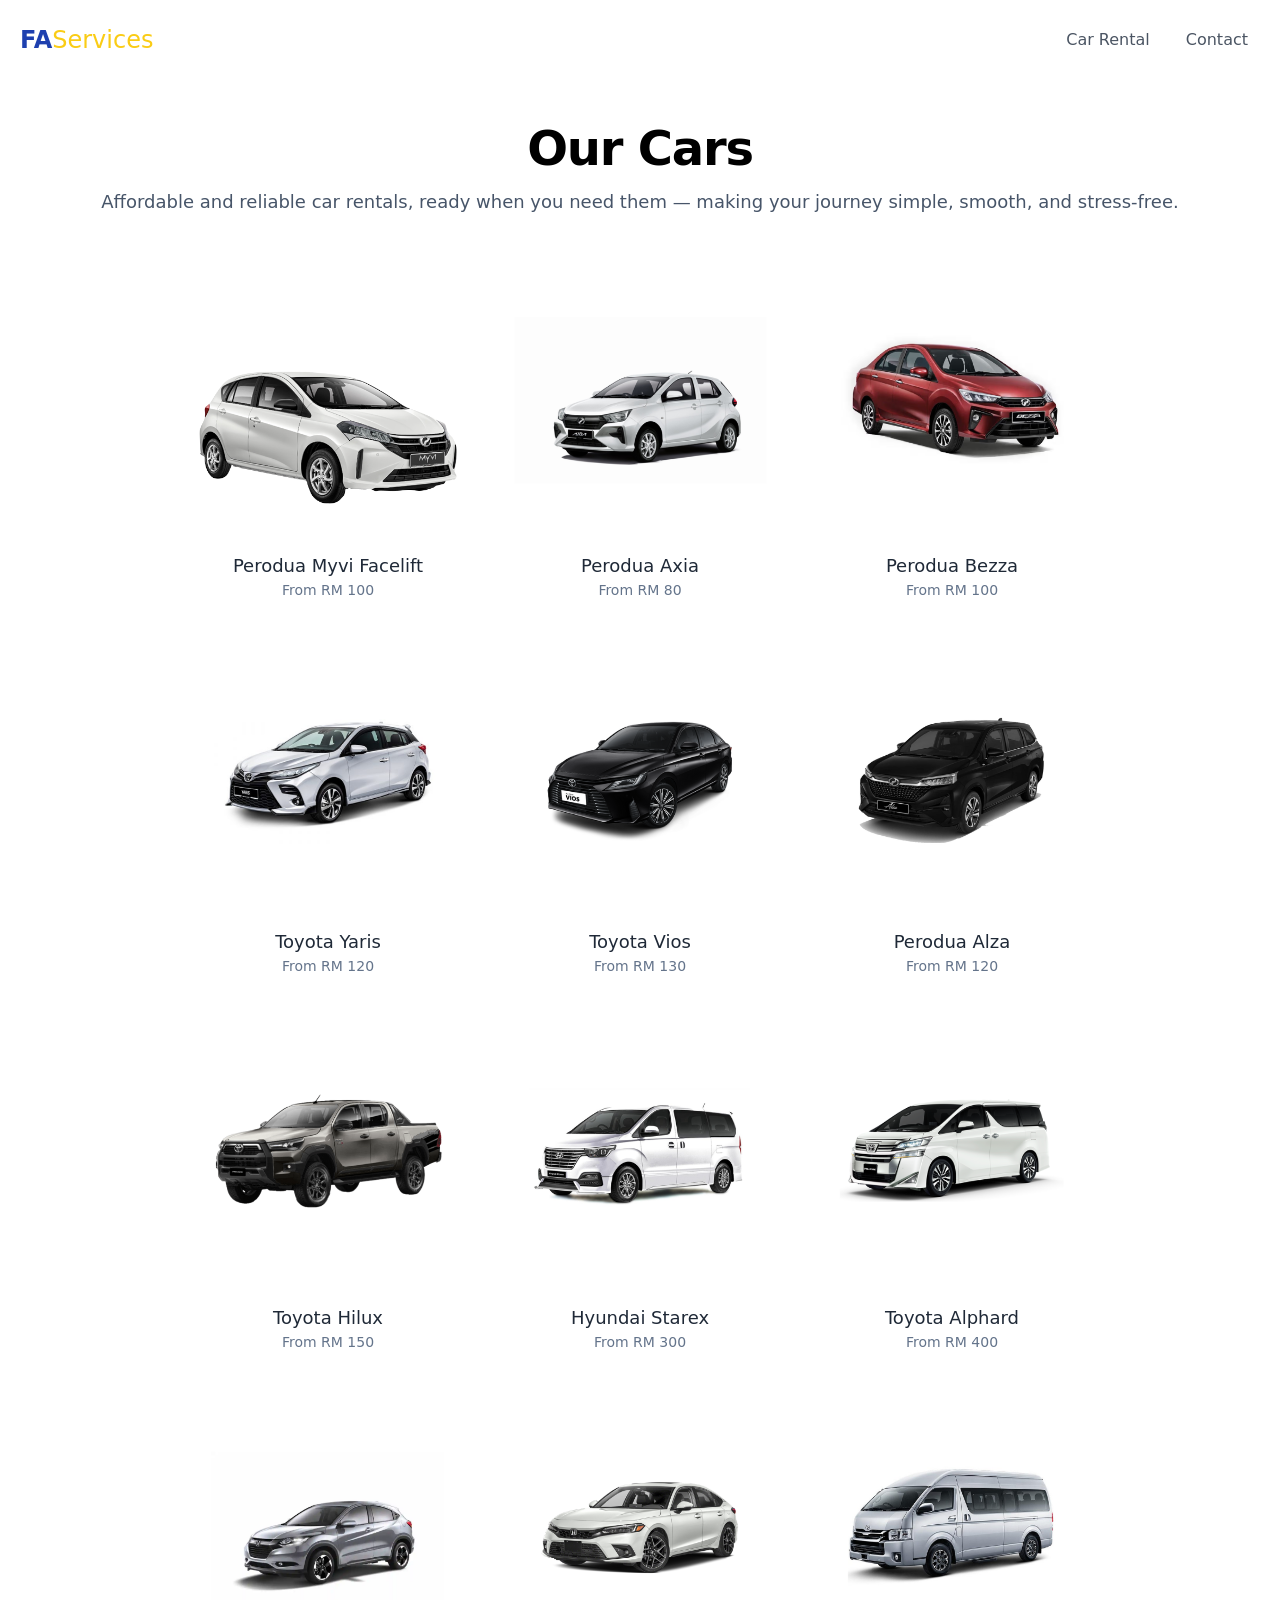
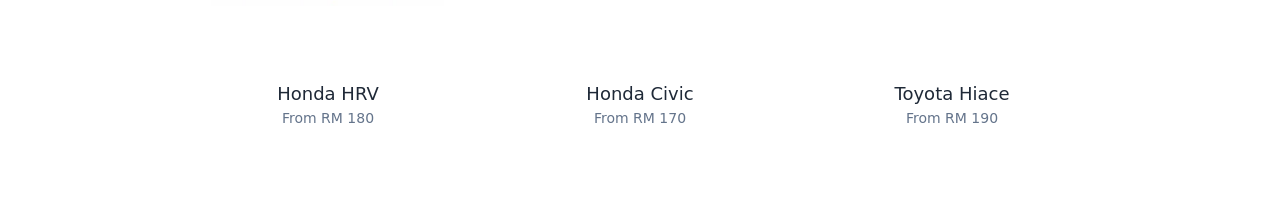
<file: carrental/index.html>
<!DOCTYPE html><html><head><meta charset="utf-8">
<meta name="viewport" content="width=device-width, initial-scale=1">
<script type="importmap">{"imports":{"#entry":"/_nuxt/D1iOZKk-.js"}}</script>
<style>:root{--vc-clr-primary:#000;--vc-clr-secondary:#090f207f;--vc-clr-white:#fff}.carousel,.carousel *{box-sizing:border-box}.carousel{height:var(--vc-carousel-height);overscroll-behavior:none;position:relative;touch-action:pan-x pan-y pinch-zoom;z-index:1}.carousel.is-dragging{touch-action:none}.carousel__track{display:flex;gap:var(--vc-slide-gap);height:100%;list-style:none;margin:0;padding:0;position:relative;transition:transform ease-out;transition-duration:var(--vc-transition-duration);width:100%}.carousel__viewport{height:100%;overflow:hidden;width:100%}.carousel__sr-only{border:0;clip:rect(0,0,0,0);height:1px;margin:-1px;overflow:hidden;padding:0;position:absolute;width:1px}.carousel.is-rtl{direction:rtl}.carousel.is-ttb .carousel__track{flex-direction:column}.carousel.is-btt .carousel__track{flex-direction:column-reverse}.carousel.is-vertical .carousel__slide--clone:first-child{margin-block-start:var(--vc-cloned-offset)}.carousel:not(.is-vertical) .carousel__slide--clone:first-child{margin-inline-start:var(--vc-cloned-offset)}.carousel.is-effect-fade .carousel__track{display:grid;grid-template-columns:100%;grid-template-rows:100%;transition:none}.carousel.is-effect-fade .carousel__slide{grid-area:1/1;height:100%;opacity:0;pointer-events:none;transition:opacity ease-in-out;transition-duration:var(--vc-transition-duration);width:100%}.carousel.is-effect-fade .carousel__slide--active{opacity:1;pointer-events:auto}:root{--vc-icn-width:100%}.carousel__icon{fill:currentColor;height:var(--vc-icn-width);width:var(--vc-icn-width)}:root{--vc-nav-background:transparent;--vc-nav-border-radius:0;--vc-nav-color:var(--vc-clr-primary);--vc-nav-color-hover:var(--vc-clr-secondary);--vc-nav-height:30px;--vc-nav-width:30px}.carousel__next,.carousel__prev{align-items:center;background:var(--vc-nav-background);border:0;border-radius:var(--vc-nav-border-radius);color:var(--vc-nav-color);cursor:pointer;display:flex;font-size:var(--vc-nav-height);height:var(--vc-nav-height);inset-block-start:50%;justify-content:center;padding:0;position:absolute;transform:translateY(-50%);width:var(--vc-nav-width)}.carousel__next--disabled,.carousel__prev--disabled{cursor:not-allowed;opacity:.5}.carousel__next{inset-inline-end:0}.carousel__prev{inset-inline-start:0}.carousel.is-vertical .carousel__next,.carousel.is-vertical .carousel__prev{inset-block-start:auto;inset-inline:auto 50%;transform:translate(50%)}.carousel.is-vertical.is-ttb .carousel__next{inset-block-end:0}.carousel.is-vertical.is-ttb .carousel__prev,.carousel.is-vertical.is-btt .carousel__next{inset-block-start:0}.carousel.is-vertical.is-btt .carousel__prev{inset-block-end:0}@media (hover:hover){.carousel__next:hover,.carousel__prev:hover{color:var(--vc-nav-color-hover)}}:root{--vc-pgn-active-color:var(--vc-clr-primary);--vc-pgn-background-color:var(--vc-clr-secondary);--vc-pgn-border-radius:0;--vc-pgn-gap:6px;--vc-pgn-height:4px;--vc-png-bottom:10px;--vc-png-left:auto;--vc-png-right:10px;--vc-pgn-width:16px}.carousel__pagination{bottom:var(--vc-png-bottom);display:flex;gap:var(--vc-pgn-gap);justify-content:center;left:50%;list-style:none;margin:0;padding:0;position:absolute;transform:translate(-50%)}.carousel__pagination-button{background-color:var(--vc-pgn-background-color);border:0;border-radius:var(--vc-pgn-border-radius);cursor:pointer;display:block;height:var(--vc-pgn-height);margin:0;padding:0;width:var(--vc-pgn-width)}.carousel__pagination-button--active{background-color:var(--vc-pgn-active-color)}@media (hover:hover){.carousel__pagination-button:hover{background-color:var(--vc-pgn-active-color)}}.carousel.is-vertical .carousel__pagination{bottom:50%;flex-direction:column;left:var(--vc-png-left);right:var(--vc-png-right);transform:translateY(50%)}.carousel.is-vertical .carousel__pagination-button{height:var(--vc-pgn-width);width:var(--vc-pgn-height)}.carousel.is-btt .carousel__pagination{flex-direction:column-reverse}.carousel__slide{align-items:center;display:flex;flex-shrink:0;justify-content:center;margin:0;transform:translateZ(0)}</style>
<style>*,:after,:before{--tw-border-spacing-x:0;--tw-border-spacing-y:0;--tw-translate-x:0;--tw-translate-y:0;--tw-rotate:0;--tw-skew-x:0;--tw-skew-y:0;--tw-scale-x:1;--tw-scale-y:1;--tw-pan-x: ;--tw-pan-y: ;--tw-pinch-zoom: ;--tw-scroll-snap-strictness:proximity;--tw-gradient-from-position: ;--tw-gradient-via-position: ;--tw-gradient-to-position: ;--tw-ordinal: ;--tw-slashed-zero: ;--tw-numeric-figure: ;--tw-numeric-spacing: ;--tw-numeric-fraction: ;--tw-ring-inset: ;--tw-ring-offset-width:0px;--tw-ring-offset-color:#fff;--tw-ring-color:rgba(59,130,246,.5);--tw-ring-offset-shadow:0 0 #0000;--tw-ring-shadow:0 0 #0000;--tw-shadow:0 0 #0000;--tw-shadow-colored:0 0 #0000;--tw-blur: ;--tw-brightness: ;--tw-contrast: ;--tw-grayscale: ;--tw-hue-rotate: ;--tw-invert: ;--tw-saturate: ;--tw-sepia: ;--tw-drop-shadow: ;--tw-backdrop-blur: ;--tw-backdrop-brightness: ;--tw-backdrop-contrast: ;--tw-backdrop-grayscale: ;--tw-backdrop-hue-rotate: ;--tw-backdrop-invert: ;--tw-backdrop-opacity: ;--tw-backdrop-saturate: ;--tw-backdrop-sepia: ;--tw-contain-size: ;--tw-contain-layout: ;--tw-contain-paint: ;--tw-contain-style: }::backdrop{--tw-border-spacing-x:0;--tw-border-spacing-y:0;--tw-translate-x:0;--tw-translate-y:0;--tw-rotate:0;--tw-skew-x:0;--tw-skew-y:0;--tw-scale-x:1;--tw-scale-y:1;--tw-pan-x: ;--tw-pan-y: ;--tw-pinch-zoom: ;--tw-scroll-snap-strictness:proximity;--tw-gradient-from-position: ;--tw-gradient-via-position: ;--tw-gradient-to-position: ;--tw-ordinal: ;--tw-slashed-zero: ;--tw-numeric-figure: ;--tw-numeric-spacing: ;--tw-numeric-fraction: ;--tw-ring-inset: ;--tw-ring-offset-width:0px;--tw-ring-offset-color:#fff;--tw-ring-color:rgba(59,130,246,.5);--tw-ring-offset-shadow:0 0 #0000;--tw-ring-shadow:0 0 #0000;--tw-shadow:0 0 #0000;--tw-shadow-colored:0 0 #0000;--tw-blur: ;--tw-brightness: ;--tw-contrast: ;--tw-grayscale: ;--tw-hue-rotate: ;--tw-invert: ;--tw-saturate: ;--tw-sepia: ;--tw-drop-shadow: ;--tw-backdrop-blur: ;--tw-backdrop-brightness: ;--tw-backdrop-contrast: ;--tw-backdrop-grayscale: ;--tw-backdrop-hue-rotate: ;--tw-backdrop-invert: ;--tw-backdrop-opacity: ;--tw-backdrop-saturate: ;--tw-backdrop-sepia: ;--tw-contain-size: ;--tw-contain-layout: ;--tw-contain-paint: ;--tw-contain-style: }/*! tailwindcss v3.4.17 | MIT License | https://tailwindcss.com*/*,:after,:before{border:0 solid #e5e7eb;box-sizing:border-box}:after,:before{--tw-content:""}:host,html{line-height:1.5;-webkit-text-size-adjust:100%;font-family:Inter,ui-sans-serif,system-ui,sans-serif,Apple Color Emoji,Segoe UI Emoji,Segoe UI Symbol,Noto Color Emoji;font-feature-settings:normal;font-variation-settings:normal;-moz-tab-size:4;-o-tab-size:4;tab-size:4;-webkit-tap-highlight-color:transparent}body{line-height:inherit;margin:0}hr{border-top-width:1px;color:inherit;height:0}abbr:where([title]){-webkit-text-decoration:underline dotted;text-decoration:underline dotted}h1,h2,h3,h4,h5,h6{font-size:inherit;font-weight:inherit}a{color:inherit;text-decoration:inherit}b,strong{font-weight:bolder}code,kbd,pre,samp{font-family:ui-monospace,SFMono-Regular,Menlo,Monaco,Consolas,Liberation Mono,Courier New,monospace;font-feature-settings:normal;font-size:1em;font-variation-settings:normal}small{font-size:80%}sub,sup{font-size:75%;line-height:0;position:relative;vertical-align:baseline}sub{bottom:-.25em}sup{top:-.5em}table{border-collapse:collapse;border-color:inherit;text-indent:0}button,input,optgroup,select,textarea{color:inherit;font-family:inherit;font-feature-settings:inherit;font-size:100%;font-variation-settings:inherit;font-weight:inherit;letter-spacing:inherit;line-height:inherit;margin:0;padding:0}button,select{text-transform:none}button,input:where([type=button]),input:where([type=reset]),input:where([type=submit]){-webkit-appearance:button;background-color:transparent;background-image:none}:-moz-focusring{outline:auto}:-moz-ui-invalid{box-shadow:none}progress{vertical-align:baseline}::-webkit-inner-spin-button,::-webkit-outer-spin-button{height:auto}[type=search]{-webkit-appearance:textfield;outline-offset:-2px}::-webkit-search-decoration{-webkit-appearance:none}::-webkit-file-upload-button{-webkit-appearance:button;font:inherit}summary{display:list-item}blockquote,dd,dl,figure,h1,h2,h3,h4,h5,h6,hr,p,pre{margin:0}fieldset{margin:0}fieldset,legend{padding:0}menu,ol,ul{list-style:none;margin:0;padding:0}dialog{padding:0}textarea{resize:vertical}input::-moz-placeholder,textarea::-moz-placeholder{color:#9ca3af;opacity:1}input::placeholder,textarea::placeholder{color:#9ca3af;opacity:1}[role=button],button{cursor:pointer}:disabled{cursor:default}audio,canvas,embed,iframe,img,object,svg,video{display:block;vertical-align:middle}img,video{height:auto;max-width:100%}[hidden]:where(:not([hidden=until-found])){display:none}.sr-only{height:1px;margin:-1px;overflow:hidden;padding:0;position:absolute;width:1px;clip:rect(0,0,0,0);border-width:0;white-space:nowrap}.fixed{position:fixed}.absolute{position:absolute}.relative{position:relative}.order-first{order:-9999}.mx-auto{margin-left:auto;margin-right:auto}.my-20{margin-bottom:5rem;margin-top:5rem}.my-5{margin-bottom:1.25rem;margin-top:1.25rem}.mb-14{margin-bottom:3.5rem}.mb-3{margin-bottom:.75rem}.mb-5{margin-bottom:1.25rem}.mb-8{margin-bottom:2rem}.ml-6{margin-left:1.5rem}.mt-1{margin-top:.25rem}.mt-10{margin-top:2.5rem}.mt-12{margin-top:3rem}.mt-14{margin-top:3.5rem}.mt-16{margin-top:4rem}.mt-2{margin-top:.5rem}.mt-20{margin-top:5rem}.mt-3{margin-top:.75rem}.mt-4{margin-top:1rem}.mt-5{margin-top:1.25rem}.mt-6{margin-top:1.5rem}.mt-8{margin-top:2rem}.block{display:block}.flex{display:flex}.inline-flex{display:inline-flex}.grid{display:grid}.hidden{display:none}.aspect-square{aspect-ratio:1/1}.h-36{height:9rem}.h-4{height:1rem}.h-6{height:1.5rem}.h-8{height:2rem}.h-full{height:100%}.w-4{width:1rem}.w-6{width:1.5rem}.w-8{width:2rem}.w-full{width:100%}.max-w-4xl{max-width:56rem}.max-w-5xl{max-width:64rem}.max-w-screen-lg{max-width:1024px}.max-w-screen-xl{max-width:1280px}.max-w-xl{max-width:36rem}.shrink-0{flex-shrink:0}.transform{transform:translate(var(--tw-translate-x),var(--tw-translate-y)) rotate(var(--tw-rotate)) skew(var(--tw-skew-x)) skewY(var(--tw-skew-y)) scaleX(var(--tw-scale-x)) scaleY(var(--tw-scale-y))}.flex-col{flex-direction:column}.flex-wrap{flex-wrap:wrap}.place-items-center{place-items:center}.items-start{align-items:flex-start}.items-center{align-items:center}.justify-center{justify-content:center}.justify-between{justify-content:space-between}.gap-10{gap:2.5rem}.gap-16{gap:4rem}.gap-3{gap:.75rem}.gap-4{gap:1rem}.gap-8{gap:2rem}.gap-y-4{row-gap:1rem}.space-x-2>:not([hidden])~:not([hidden]){--tw-space-x-reverse:0;margin-left:calc(.5rem*(1 - var(--tw-space-x-reverse)));margin-right:calc(.5rem*var(--tw-space-x-reverse))}.rounded{border-radius:.25rem}.rounded-full{border-radius:9999px}.rounded-lg{border-radius:.5rem}.rounded-md{border-radius:.375rem}.border{border-width:1px}.border-2{border-width:2px}.border-\[\#D8DEE9\]{--tw-border-opacity:1;border-color:rgb(216 222 233/var(--tw-border-opacity,1))}.border-black{--tw-border-opacity:1;border-color:rgb(0 0 0/var(--tw-border-opacity,1))}.border-gray-300{--tw-border-opacity:1;border-color:rgb(209 213 219/var(--tw-border-opacity,1))}.border-transparent{border-color:transparent}.border-opacity-50{--tw-border-opacity:.5}.bg-black{--tw-bg-opacity:1;background-color:rgb(0 0 0/var(--tw-bg-opacity,1))}.bg-gray-100{--tw-bg-opacity:1;background-color:rgb(243 244 246/var(--tw-bg-opacity,1))}.bg-green-400{--tw-bg-opacity:1;background-color:rgb(74 222 128/var(--tw-bg-opacity,1))}.bg-slate-100{--tw-bg-opacity:1;background-color:rgb(241 245 249/var(--tw-bg-opacity,1))}.bg-white{--tw-bg-opacity:1;background-color:rgb(255 255 255/var(--tw-bg-opacity,1))}.object-cover{-o-object-fit:cover;object-fit:cover}.p-10{padding:2.5rem}.p-2{padding:.5rem}.p-24{padding:6rem}.px-20{padding-left:5rem;padding-right:5rem}.px-4{padding-left:1rem;padding-right:1rem}.px-5{padding-left:1.25rem;padding-right:1.25rem}.px-6{padding-left:1.5rem;padding-right:1.5rem}.py-2{padding-bottom:.5rem;padding-top:.5rem}.py-2\.5{padding-bottom:.625rem;padding-top:.625rem}.py-20{padding-bottom:5rem;padding-top:5rem}.py-3{padding-bottom:.75rem;padding-top:.75rem}.py-5{padding-bottom:1.25rem;padding-top:1.25rem}.pb-8{padding-bottom:2rem}.pt-16{padding-top:4rem}.text-left{text-align:left}.text-center{text-align:center}.text-justify{text-align:justify}.text-2xl{font-size:1.5rem;line-height:2rem}.text-3xl{font-size:1.875rem;line-height:2.25rem}.text-4xl{font-size:2.25rem;line-height:2.5rem}.text-5xl{font-size:3rem;line-height:1}.text-lg{font-size:1.125rem;line-height:1.75rem}.text-sm{font-size:.875rem;line-height:1.25rem}.text-xl{font-size:1.25rem;line-height:1.75rem}.font-bold{font-weight:700}.font-medium{font-weight:500}.font-semibold{font-weight:600}.italic{font-style:italic}.leading-relaxed{line-height:1.625}.text-black{--tw-text-opacity:1;color:rgb(0 0 0/var(--tw-text-opacity,1))}.text-blue-800{--tw-text-opacity:1;color:rgb(30 64 175/var(--tw-text-opacity,1))}.text-gray-400{--tw-text-opacity:1;color:rgb(156 163 175/var(--tw-text-opacity,1))}.text-gray-600{--tw-text-opacity:1;color:rgb(75 85 99/var(--tw-text-opacity,1))}.text-gray-700{--tw-text-opacity:1;color:rgb(55 65 81/var(--tw-text-opacity,1))}.text-gray-800{--tw-text-opacity:1;color:rgb(31 41 55/var(--tw-text-opacity,1))}.text-green-500{--tw-text-opacity:1;color:rgb(34 197 94/var(--tw-text-opacity,1))}.text-red-400{--tw-text-opacity:1;color:rgb(248 113 113/var(--tw-text-opacity,1))}.text-red-500{--tw-text-opacity:1;color:rgb(239 68 68/var(--tw-text-opacity,1))}.text-slate-400{--tw-text-opacity:1;color:rgb(148 163 184/var(--tw-text-opacity,1))}.text-slate-500{--tw-text-opacity:1;color:rgb(100 116 139/var(--tw-text-opacity,1))}.text-slate-600{--tw-text-opacity:1;color:rgb(71 85 105/var(--tw-text-opacity,1))}.text-white{--tw-text-opacity:1;color:rgb(255 255 255/var(--tw-text-opacity,1))}.text-yellow-400{--tw-text-opacity:1;color:rgb(250 204 21/var(--tw-text-opacity,1))}.line-through{text-decoration-line:line-through}.outline-none{outline:2px solid transparent;outline-offset:2px}.outline{outline-style:solid}.ring-gray-100{--tw-ring-opacity:1;--tw-ring-color:rgb(243 244 246/var(--tw-ring-opacity,1))}.ring-gray-200{--tw-ring-opacity:1;--tw-ring-color:rgb(229 231 235/var(--tw-ring-opacity,1))}.ring-offset-2{--tw-ring-offset-width:2px}.transition{transition-duration:.15s;transition-property:color,background-color,border-color,text-decoration-color,fill,stroke,opacity,box-shadow,transform,filter,backdrop-filter;transition-timing-function:cubic-bezier(.4,0,.2,1)}.transition-transform{transition-duration:.15s;transition-property:transform;transition-timing-function:cubic-bezier(.4,0,.2,1)}.placeholder\:text-gray-800::-moz-placeholder{--tw-text-opacity:1;color:rgb(31 41 55/var(--tw-text-opacity,1))}.placeholder\:text-gray-800::placeholder{--tw-text-opacity:1;color:rgb(31 41 55/var(--tw-text-opacity,1))}.hover\:scale-125:hover{--tw-scale-x:1.25;--tw-scale-y:1.25;transform:translate(var(--tw-translate-x),var(--tw-translate-y)) rotate(var(--tw-rotate)) skew(var(--tw-skew-x)) skewY(var(--tw-skew-y)) scaleX(var(--tw-scale-x)) scaleY(var(--tw-scale-y))}.hover\:bg-black:hover{--tw-bg-opacity:1;background-color:rgb(0 0 0/var(--tw-bg-opacity,1))}.hover\:bg-gray-100:hover{--tw-bg-opacity:1;background-color:rgb(243 244 246/var(--tw-bg-opacity,1))}.hover\:bg-gray-200:hover{--tw-bg-opacity:1;background-color:rgb(229 231 235/var(--tw-bg-opacity,1))}.hover\:bg-gray-800:hover{--tw-bg-opacity:1;background-color:rgb(31 41 55/var(--tw-bg-opacity,1))}.hover\:bg-green-500:hover{--tw-bg-opacity:1;background-color:rgb(34 197 94/var(--tw-bg-opacity,1))}.hover\:bg-slate-900:hover{--tw-bg-opacity:1;background-color:rgb(15 23 42/var(--tw-bg-opacity,1))}.hover\:text-gray-900:hover{--tw-text-opacity:1;color:rgb(17 24 39/var(--tw-text-opacity,1))}.hover\:text-white:hover{--tw-text-opacity:1;color:rgb(255 255 255/var(--tw-text-opacity,1))}.focus\:border-gray-600:focus{--tw-border-opacity:1;border-color:rgb(75 85 99/var(--tw-border-opacity,1))}.focus\:ring-4:focus{--tw-ring-offset-shadow:var(--tw-ring-inset) 0 0 0 var(--tw-ring-offset-width) var(--tw-ring-offset-color);--tw-ring-shadow:var(--tw-ring-inset) 0 0 0 calc(4px + var(--tw-ring-offset-width)) var(--tw-ring-color);box-shadow:var(--tw-ring-offset-shadow),var(--tw-ring-shadow),var(--tw-shadow,0 0 #0000)}.focus-visible\:ring-2:focus-visible{--tw-ring-offset-shadow:var(--tw-ring-inset) 0 0 0 var(--tw-ring-offset-width) var(--tw-ring-offset-color);--tw-ring-shadow:var(--tw-ring-inset) 0 0 0 calc(2px + var(--tw-ring-offset-width)) var(--tw-ring-color);box-shadow:var(--tw-ring-offset-shadow),var(--tw-ring-shadow),var(--tw-shadow,0 0 #0000)}.group:hover .group-hover\:-translate-y-1{--tw-translate-y:-.25rem;transform:translate(var(--tw-translate-x),var(--tw-translate-y)) rotate(var(--tw-rotate)) skew(var(--tw-skew-x)) skewY(var(--tw-skew-y)) scaleX(var(--tw-scale-x)) scaleY(var(--tw-scale-y))}.group:hover .group-hover\:shadow-xl{--tw-shadow:0 20px 25px -5px rgba(0,0,0,.1),0 8px 10px -6px rgba(0,0,0,.1);--tw-shadow-colored:0 20px 25px -5px var(--tw-shadow-color),0 8px 10px -6px var(--tw-shadow-color);box-shadow:var(--tw-ring-offset-shadow,0 0 #0000),var(--tw-ring-shadow,0 0 #0000),var(--tw-shadow)}@media (min-width:640px){.sm\:grid-cols-2{grid-template-columns:repeat(2,minmax(0,1fr))}.sm\:flex-row{flex-direction:row}}@media (min-width:768px){.md\:order-1{order:1}.md\:mt-0{margin-top:0}.md\:block{display:block}.md\:h-12{height:3rem}.md\:h-14{height:3.5rem}.md\:grid-cols-2{grid-template-columns:repeat(2,minmax(0,1fr))}.md\:grid-cols-3{grid-template-columns:repeat(3,minmax(0,1fr))}.md\:grid-cols-4{grid-template-columns:repeat(4,minmax(0,1fr))}.md\:gap-16{gap:4rem}.md\:pt-8{padding-top:2rem}.md\:text-2xl{font-size:1.5rem;line-height:2rem}.md\:text-4xl{font-size:2.25rem;line-height:2.5rem}.md\:text-6xl{font-size:3.75rem;line-height:1}.md\:text-xl{font-size:1.25rem;line-height:1.75rem}}@media (min-width:1024px){.lg\:order-none{order:0}.lg\:mt-0{margin-top:0}.lg\:flex{display:flex}.lg\:hidden{display:none}.lg\:w-auto{width:auto}.lg\:grid-cols-2{grid-template-columns:repeat(2,minmax(0,1fr))}.lg\:flex-row{flex-direction:row}.lg\:gap-3{gap:.75rem}.lg\:px-3{padding-left:.75rem;padding-right:.75rem}.lg\:text-3xl{font-size:1.875rem;line-height:2.25rem}.lg\:text-5xl{font-size:3rem;line-height:1}.lg\:text-6xl{font-size:3.75rem;line-height:1}.lg\:tracking-tight{letter-spacing:-.025em}}@media (min-width:1280px){.xl\:text-7xl{font-size:4.5rem;line-height:1}}</style>
<link rel="preload" as="fetch" crossorigin="anonymous" href="/carrental/_payload.json?75d1e866-0136-4f86-a1b9-c8256384ee00">
<link rel="modulepreload" as="script" crossorigin href="/_nuxt/D1iOZKk-.js">
<link rel="modulepreload" as="script" crossorigin href="/_nuxt/BLhMyQkl.js">
<link rel="modulepreload" as="script" crossorigin href="/_nuxt/CYBghKdX.js">
<link rel="modulepreload" as="script" crossorigin href="/_nuxt/BGTZEJLZ.js">
<link rel="modulepreload" as="script" crossorigin href="/_nuxt/bvGlroU0.js">
<link rel="preload" as="fetch" fetchpriority="low" crossorigin="anonymous" href="/_nuxt/builds/meta/75d1e866-0136-4f86-a1b9-c8256384ee00.json">
<link rel="prefetch" as="script" crossorigin href="/_nuxt/DTvYbN4C.js">
<link rel="prefetch" as="script" crossorigin href="/_nuxt/H9Gph_v0.js">
<link rel="prefetch" as="script" crossorigin href="/_nuxt/Hsbwpiff.js">
<link rel="prefetch" as="script" crossorigin href="/_nuxt/Bt_97hLS.js">
<script type="module" src="/_nuxt/D1iOZKk-.js" crossorigin></script></head><body><div id="__nuxt"><!--[--><div class="max-w-screen-xl mx-auto px-5"><!--[--><header class="flex flex-col lg:flex-row justify-between items-center my-5"><div class="flex w-full lg:w-auto items-center justify-between"><a href="/" class="text-lg"><span class="font-bold text-2xl text-blue-800 text-primary">FA</span><span class="text-2xl text-yellow-400">Services</span></a><div class="block lg:hidden"><button class="text-gray-800"><svg fill="currentColor" class="w-4 h-4" viewBox="0 0 20 20" xmlns="http://www.w3.org/2000/svg"><title>Menu</title><path style="display:none;" fill-rule="evenodd" clip-rule="evenodd" d="M18.278 16.864a1 1 0 01-1.414 1.414l-4.829-4.828-4.828 4.828a1 1 0 01-1.414-1.414l4.828-4.829-4.828-4.828a1 1 0 011.414-1.414l4.829 4.828 4.828-4.828a1 1 0 111.414 1.414l-4.828 4.829 4.828 4.828z"></path><path style="" fill-rule="evenodd" d="M4 5h16a1 1 0 010 2H4a1 1 0 110-2zm0 6h16a1 1 0 010 2H4a1 1 0 010-2zm0 6h16a1 1 0 010 2H4a1 1 0 010-2z"></path></svg></button></div></div><nav class="hidden w-full lg:w-auto mt-2 lg:flex lg:mt-0"><ul class="flex flex-col lg:flex-row lg:gap-3"><!--[--><li><a href="/carrental" class="flex lg:px-3 py-2 text-gray-600 hover:text-gray-900">Car Rental</a></li><li><a href="/contact" class="flex lg:px-3 py-2 text-gray-600 hover:text-gray-900">Contact</a></li><!--]--></ul></nav></header><!--]--></div><!--[--><div class="max-w-screen-xl mx-auto px-5"><!--[--><div class="mt-16 text-center"><h1 class="text-4xl lg:text-5xl font-bold lg:tracking-tight"><!--[-->Our Cars<!--]--></h1><p class="text-lg mt-4 text-slate-600"><!--[--> Affordable and reliable car rentals, ready when you need them — making your journey simple, smooth, and stress-free. <!--]--></p></div><div class="grid md:grid-cols-3 gap-10 mx-auto max-w-4xl mt-12"><!--[--><div class="group"><div class="w-full aspect-square"><img src="/car/myvi.png" width="50" height="50" format="avif" alt="Team" class="w-full h-full object-cover rounded transition group-hover:-translate-y-1 group-hover:shadow-xl"></div><div class="mt-4 text-center"><h2 class="text-lg text-gray-800">Perodua Myvi Facelift</h2><h3 class="text-sm text-slate-500">From RM 100</h3></div></div><div class="group"><div class="w-full aspect-square"><img src="/car/axia.png" width="10" height="10" format="avif" alt="Team" class="w-full h-full object-cover rounded transition group-hover:-translate-y-1 group-hover:shadow-xl"></div><div class="mt-4 text-center"><h2 class="text-lg text-gray-800">Perodua Axia</h2><h3 class="text-sm text-slate-500">From RM 80</h3></div></div><div class="group"><div class="w-full aspect-square"><img src="/car/bezza.png" width="10" height="10" format="avif" alt="Team" class="w-full h-full object-cover rounded transition group-hover:-translate-y-1 group-hover:shadow-xl"></div><div class="mt-4 text-center"><h2 class="text-lg text-gray-800">Perodua Bezza</h2><h3 class="text-sm text-slate-500">From RM 100</h3></div></div><div class="group"><div class="w-full aspect-square"><img src="/car/yaris.png" width="10" height="10" format="avif" alt="Team" class="w-full h-full object-cover rounded transition group-hover:-translate-y-1 group-hover:shadow-xl"></div><div class="mt-4 text-center"><h2 class="text-lg text-gray-800">Toyota Yaris</h2><h3 class="text-sm text-slate-500">From RM 120</h3></div></div><div class="group"><div class="w-full aspect-square"><img src="/car/vios.png" width="10" height="10" format="avif" alt="Team" class="w-full h-full object-cover rounded transition group-hover:-translate-y-1 group-hover:shadow-xl"></div><div class="mt-4 text-center"><h2 class="text-lg text-gray-800">Toyota Vios</h2><h3 class="text-sm text-slate-500">From RM 130</h3></div></div><div class="group"><div class="w-full aspect-square"><img src="/car/alza.png" width="10" height="10" format="avif" alt="Team" class="w-full h-full object-cover rounded transition group-hover:-translate-y-1 group-hover:shadow-xl"></div><div class="mt-4 text-center"><h2 class="text-lg text-gray-800">Perodua Alza</h2><h3 class="text-sm text-slate-500">From RM 120</h3></div></div><div class="group"><div class="w-full aspect-square"><img src="/car/hilux.png" width="10" height="10" format="avif" alt="Team" class="w-full h-full object-cover rounded transition group-hover:-translate-y-1 group-hover:shadow-xl"></div><div class="mt-4 text-center"><h2 class="text-lg text-gray-800">Toyota Hilux</h2><h3 class="text-sm text-slate-500">From RM 150</h3></div></div><div class="group"><div class="w-full aspect-square"><img src="/car/starex.png" width="10" height="10" format="avif" alt="Team" class="w-full h-full object-cover rounded transition group-hover:-translate-y-1 group-hover:shadow-xl"></div><div class="mt-4 text-center"><h2 class="text-lg text-gray-800">Hyundai Starex</h2><h3 class="text-sm text-slate-500">From RM 300</h3></div></div><div class="group"><div class="w-full aspect-square"><img src="/car/alphard.png" width="10" height="10" format="avif" alt="Team" class="w-full h-full object-cover rounded transition group-hover:-translate-y-1 group-hover:shadow-xl"></div><div class="mt-4 text-center"><h2 class="text-lg text-gray-800">Toyota Alphard</h2><h3 class="text-sm text-slate-500">From RM 400</h3></div></div><div class="group"><div class="w-full aspect-square"><img src="/car/hrv.png" width="10" height="10" format="avif" alt="Team" class="w-full h-full object-cover rounded transition group-hover:-translate-y-1 group-hover:shadow-xl"></div><div class="mt-4 text-center"><h2 class="text-lg text-gray-800">Honda HRV</h2><h3 class="text-sm text-slate-500">From RM 180</h3></div></div><div class="group"><div class="w-full aspect-square"><img src="/car/civic.png" width="10" height="10" format="avif" alt="Team" class="w-full h-full object-cover rounded transition group-hover:-translate-y-1 group-hover:shadow-xl"></div><div class="mt-4 text-center"><h2 class="text-lg text-gray-800">Honda Civic</h2><h3 class="text-sm text-slate-500">From RM 170</h3></div></div><div class="group"><div class="w-full aspect-square"><img src="/car/hiace.png" width="10" height="10" format="avif" alt="Team" class="w-full h-full object-cover rounded transition group-hover:-translate-y-1 group-hover:shadow-xl"></div><div class="mt-4 text-center"><h2 class="text-lg text-gray-800">Toyota Hiace</h2><h3 class="text-sm text-slate-500">From RM 190</h3></div></div><!--]--></div><!--]--></div><!--]--><footer class="my-20"></footer><!--]--></div><div id="teleports"></div><script type="application/json" data-nuxt-data="nuxt-app" data-ssr="true" id="__NUXT_DATA__" data-src="/carrental/_payload.json?75d1e866-0136-4f86-a1b9-c8256384ee00">[{"state":1,"once":3,"_errors":4,"serverRendered":6,"path":7,"prerenderedAt":8},["Reactive",2],{},["Set"],["ShallowReactive",5],{},true,"/carrental",1758701898725]</script>
<script>window.__NUXT__={};window.__NUXT__.config={public:{},app:{baseURL:"/",buildId:"75d1e866-0136-4f86-a1b9-c8256384ee00",buildAssetsDir:"/_nuxt/",cdnURL:""}}</script></body></html>
</file>
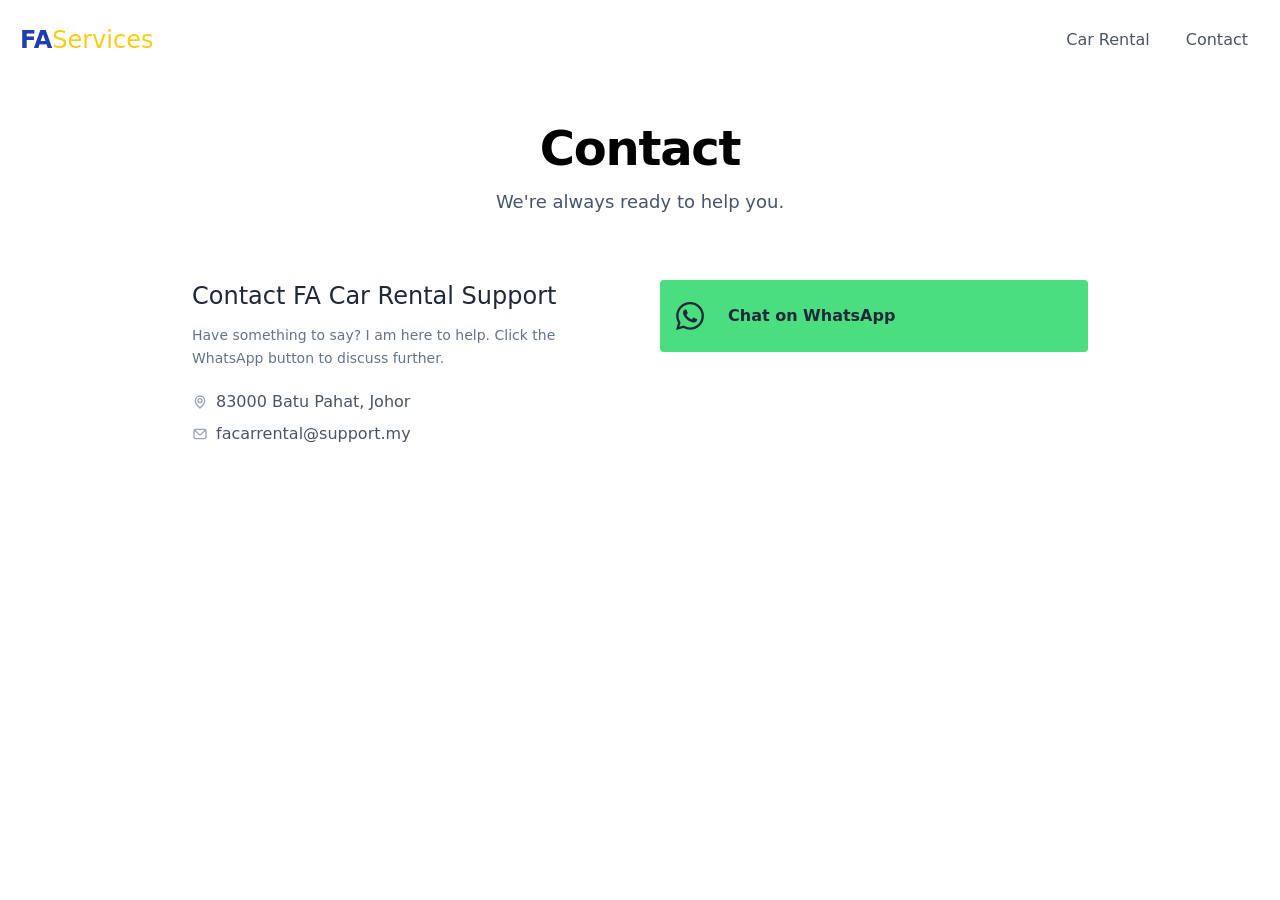
<file: contact/index.html>
<!DOCTYPE html><html><head><meta charset="utf-8">
<meta name="viewport" content="width=device-width, initial-scale=1">
<script type="importmap">{"imports":{"#entry":"/_nuxt/D1iOZKk-.js"}}</script>
<style>:root{--vc-clr-primary:#000;--vc-clr-secondary:#090f207f;--vc-clr-white:#fff}.carousel,.carousel *{box-sizing:border-box}.carousel{height:var(--vc-carousel-height);overscroll-behavior:none;position:relative;touch-action:pan-x pan-y pinch-zoom;z-index:1}.carousel.is-dragging{touch-action:none}.carousel__track{display:flex;gap:var(--vc-slide-gap);height:100%;list-style:none;margin:0;padding:0;position:relative;transition:transform ease-out;transition-duration:var(--vc-transition-duration);width:100%}.carousel__viewport{height:100%;overflow:hidden;width:100%}.carousel__sr-only{border:0;clip:rect(0,0,0,0);height:1px;margin:-1px;overflow:hidden;padding:0;position:absolute;width:1px}.carousel.is-rtl{direction:rtl}.carousel.is-ttb .carousel__track{flex-direction:column}.carousel.is-btt .carousel__track{flex-direction:column-reverse}.carousel.is-vertical .carousel__slide--clone:first-child{margin-block-start:var(--vc-cloned-offset)}.carousel:not(.is-vertical) .carousel__slide--clone:first-child{margin-inline-start:var(--vc-cloned-offset)}.carousel.is-effect-fade .carousel__track{display:grid;grid-template-columns:100%;grid-template-rows:100%;transition:none}.carousel.is-effect-fade .carousel__slide{grid-area:1/1;height:100%;opacity:0;pointer-events:none;transition:opacity ease-in-out;transition-duration:var(--vc-transition-duration);width:100%}.carousel.is-effect-fade .carousel__slide--active{opacity:1;pointer-events:auto}:root{--vc-icn-width:100%}.carousel__icon{fill:currentColor;height:var(--vc-icn-width);width:var(--vc-icn-width)}:root{--vc-nav-background:transparent;--vc-nav-border-radius:0;--vc-nav-color:var(--vc-clr-primary);--vc-nav-color-hover:var(--vc-clr-secondary);--vc-nav-height:30px;--vc-nav-width:30px}.carousel__next,.carousel__prev{align-items:center;background:var(--vc-nav-background);border:0;border-radius:var(--vc-nav-border-radius);color:var(--vc-nav-color);cursor:pointer;display:flex;font-size:var(--vc-nav-height);height:var(--vc-nav-height);inset-block-start:50%;justify-content:center;padding:0;position:absolute;transform:translateY(-50%);width:var(--vc-nav-width)}.carousel__next--disabled,.carousel__prev--disabled{cursor:not-allowed;opacity:.5}.carousel__next{inset-inline-end:0}.carousel__prev{inset-inline-start:0}.carousel.is-vertical .carousel__next,.carousel.is-vertical .carousel__prev{inset-block-start:auto;inset-inline:auto 50%;transform:translate(50%)}.carousel.is-vertical.is-ttb .carousel__next{inset-block-end:0}.carousel.is-vertical.is-ttb .carousel__prev,.carousel.is-vertical.is-btt .carousel__next{inset-block-start:0}.carousel.is-vertical.is-btt .carousel__prev{inset-block-end:0}@media (hover:hover){.carousel__next:hover,.carousel__prev:hover{color:var(--vc-nav-color-hover)}}:root{--vc-pgn-active-color:var(--vc-clr-primary);--vc-pgn-background-color:var(--vc-clr-secondary);--vc-pgn-border-radius:0;--vc-pgn-gap:6px;--vc-pgn-height:4px;--vc-png-bottom:10px;--vc-png-left:auto;--vc-png-right:10px;--vc-pgn-width:16px}.carousel__pagination{bottom:var(--vc-png-bottom);display:flex;gap:var(--vc-pgn-gap);justify-content:center;left:50%;list-style:none;margin:0;padding:0;position:absolute;transform:translate(-50%)}.carousel__pagination-button{background-color:var(--vc-pgn-background-color);border:0;border-radius:var(--vc-pgn-border-radius);cursor:pointer;display:block;height:var(--vc-pgn-height);margin:0;padding:0;width:var(--vc-pgn-width)}.carousel__pagination-button--active{background-color:var(--vc-pgn-active-color)}@media (hover:hover){.carousel__pagination-button:hover{background-color:var(--vc-pgn-active-color)}}.carousel.is-vertical .carousel__pagination{bottom:50%;flex-direction:column;left:var(--vc-png-left);right:var(--vc-png-right);transform:translateY(50%)}.carousel.is-vertical .carousel__pagination-button{height:var(--vc-pgn-width);width:var(--vc-pgn-height)}.carousel.is-btt .carousel__pagination{flex-direction:column-reverse}.carousel__slide{align-items:center;display:flex;flex-shrink:0;justify-content:center;margin:0;transform:translateZ(0)}</style>
<style>*,:after,:before{--tw-border-spacing-x:0;--tw-border-spacing-y:0;--tw-translate-x:0;--tw-translate-y:0;--tw-rotate:0;--tw-skew-x:0;--tw-skew-y:0;--tw-scale-x:1;--tw-scale-y:1;--tw-pan-x: ;--tw-pan-y: ;--tw-pinch-zoom: ;--tw-scroll-snap-strictness:proximity;--tw-gradient-from-position: ;--tw-gradient-via-position: ;--tw-gradient-to-position: ;--tw-ordinal: ;--tw-slashed-zero: ;--tw-numeric-figure: ;--tw-numeric-spacing: ;--tw-numeric-fraction: ;--tw-ring-inset: ;--tw-ring-offset-width:0px;--tw-ring-offset-color:#fff;--tw-ring-color:rgba(59,130,246,.5);--tw-ring-offset-shadow:0 0 #0000;--tw-ring-shadow:0 0 #0000;--tw-shadow:0 0 #0000;--tw-shadow-colored:0 0 #0000;--tw-blur: ;--tw-brightness: ;--tw-contrast: ;--tw-grayscale: ;--tw-hue-rotate: ;--tw-invert: ;--tw-saturate: ;--tw-sepia: ;--tw-drop-shadow: ;--tw-backdrop-blur: ;--tw-backdrop-brightness: ;--tw-backdrop-contrast: ;--tw-backdrop-grayscale: ;--tw-backdrop-hue-rotate: ;--tw-backdrop-invert: ;--tw-backdrop-opacity: ;--tw-backdrop-saturate: ;--tw-backdrop-sepia: ;--tw-contain-size: ;--tw-contain-layout: ;--tw-contain-paint: ;--tw-contain-style: }::backdrop{--tw-border-spacing-x:0;--tw-border-spacing-y:0;--tw-translate-x:0;--tw-translate-y:0;--tw-rotate:0;--tw-skew-x:0;--tw-skew-y:0;--tw-scale-x:1;--tw-scale-y:1;--tw-pan-x: ;--tw-pan-y: ;--tw-pinch-zoom: ;--tw-scroll-snap-strictness:proximity;--tw-gradient-from-position: ;--tw-gradient-via-position: ;--tw-gradient-to-position: ;--tw-ordinal: ;--tw-slashed-zero: ;--tw-numeric-figure: ;--tw-numeric-spacing: ;--tw-numeric-fraction: ;--tw-ring-inset: ;--tw-ring-offset-width:0px;--tw-ring-offset-color:#fff;--tw-ring-color:rgba(59,130,246,.5);--tw-ring-offset-shadow:0 0 #0000;--tw-ring-shadow:0 0 #0000;--tw-shadow:0 0 #0000;--tw-shadow-colored:0 0 #0000;--tw-blur: ;--tw-brightness: ;--tw-contrast: ;--tw-grayscale: ;--tw-hue-rotate: ;--tw-invert: ;--tw-saturate: ;--tw-sepia: ;--tw-drop-shadow: ;--tw-backdrop-blur: ;--tw-backdrop-brightness: ;--tw-backdrop-contrast: ;--tw-backdrop-grayscale: ;--tw-backdrop-hue-rotate: ;--tw-backdrop-invert: ;--tw-backdrop-opacity: ;--tw-backdrop-saturate: ;--tw-backdrop-sepia: ;--tw-contain-size: ;--tw-contain-layout: ;--tw-contain-paint: ;--tw-contain-style: }/*! tailwindcss v3.4.17 | MIT License | https://tailwindcss.com*/*,:after,:before{border:0 solid #e5e7eb;box-sizing:border-box}:after,:before{--tw-content:""}:host,html{line-height:1.5;-webkit-text-size-adjust:100%;font-family:Inter,ui-sans-serif,system-ui,sans-serif,Apple Color Emoji,Segoe UI Emoji,Segoe UI Symbol,Noto Color Emoji;font-feature-settings:normal;font-variation-settings:normal;-moz-tab-size:4;-o-tab-size:4;tab-size:4;-webkit-tap-highlight-color:transparent}body{line-height:inherit;margin:0}hr{border-top-width:1px;color:inherit;height:0}abbr:where([title]){-webkit-text-decoration:underline dotted;text-decoration:underline dotted}h1,h2,h3,h4,h5,h6{font-size:inherit;font-weight:inherit}a{color:inherit;text-decoration:inherit}b,strong{font-weight:bolder}code,kbd,pre,samp{font-family:ui-monospace,SFMono-Regular,Menlo,Monaco,Consolas,Liberation Mono,Courier New,monospace;font-feature-settings:normal;font-size:1em;font-variation-settings:normal}small{font-size:80%}sub,sup{font-size:75%;line-height:0;position:relative;vertical-align:baseline}sub{bottom:-.25em}sup{top:-.5em}table{border-collapse:collapse;border-color:inherit;text-indent:0}button,input,optgroup,select,textarea{color:inherit;font-family:inherit;font-feature-settings:inherit;font-size:100%;font-variation-settings:inherit;font-weight:inherit;letter-spacing:inherit;line-height:inherit;margin:0;padding:0}button,select{text-transform:none}button,input:where([type=button]),input:where([type=reset]),input:where([type=submit]){-webkit-appearance:button;background-color:transparent;background-image:none}:-moz-focusring{outline:auto}:-moz-ui-invalid{box-shadow:none}progress{vertical-align:baseline}::-webkit-inner-spin-button,::-webkit-outer-spin-button{height:auto}[type=search]{-webkit-appearance:textfield;outline-offset:-2px}::-webkit-search-decoration{-webkit-appearance:none}::-webkit-file-upload-button{-webkit-appearance:button;font:inherit}summary{display:list-item}blockquote,dd,dl,figure,h1,h2,h3,h4,h5,h6,hr,p,pre{margin:0}fieldset{margin:0}fieldset,legend{padding:0}menu,ol,ul{list-style:none;margin:0;padding:0}dialog{padding:0}textarea{resize:vertical}input::-moz-placeholder,textarea::-moz-placeholder{color:#9ca3af;opacity:1}input::placeholder,textarea::placeholder{color:#9ca3af;opacity:1}[role=button],button{cursor:pointer}:disabled{cursor:default}audio,canvas,embed,iframe,img,object,svg,video{display:block;vertical-align:middle}img,video{height:auto;max-width:100%}[hidden]:where(:not([hidden=until-found])){display:none}.sr-only{height:1px;margin:-1px;overflow:hidden;padding:0;position:absolute;width:1px;clip:rect(0,0,0,0);border-width:0;white-space:nowrap}.fixed{position:fixed}.absolute{position:absolute}.relative{position:relative}.order-first{order:-9999}.mx-auto{margin-left:auto;margin-right:auto}.my-20{margin-bottom:5rem;margin-top:5rem}.my-5{margin-bottom:1.25rem;margin-top:1.25rem}.mb-14{margin-bottom:3.5rem}.mb-3{margin-bottom:.75rem}.mb-5{margin-bottom:1.25rem}.mb-8{margin-bottom:2rem}.ml-6{margin-left:1.5rem}.mt-1{margin-top:.25rem}.mt-10{margin-top:2.5rem}.mt-12{margin-top:3rem}.mt-14{margin-top:3.5rem}.mt-16{margin-top:4rem}.mt-2{margin-top:.5rem}.mt-20{margin-top:5rem}.mt-3{margin-top:.75rem}.mt-4{margin-top:1rem}.mt-5{margin-top:1.25rem}.mt-6{margin-top:1.5rem}.mt-8{margin-top:2rem}.block{display:block}.flex{display:flex}.inline-flex{display:inline-flex}.grid{display:grid}.hidden{display:none}.aspect-square{aspect-ratio:1/1}.h-36{height:9rem}.h-4{height:1rem}.h-6{height:1.5rem}.h-8{height:2rem}.h-full{height:100%}.w-4{width:1rem}.w-6{width:1.5rem}.w-8{width:2rem}.w-full{width:100%}.max-w-4xl{max-width:56rem}.max-w-5xl{max-width:64rem}.max-w-screen-lg{max-width:1024px}.max-w-screen-xl{max-width:1280px}.max-w-xl{max-width:36rem}.shrink-0{flex-shrink:0}.transform{transform:translate(var(--tw-translate-x),var(--tw-translate-y)) rotate(var(--tw-rotate)) skew(var(--tw-skew-x)) skewY(var(--tw-skew-y)) scaleX(var(--tw-scale-x)) scaleY(var(--tw-scale-y))}.flex-col{flex-direction:column}.flex-wrap{flex-wrap:wrap}.place-items-center{place-items:center}.items-start{align-items:flex-start}.items-center{align-items:center}.justify-center{justify-content:center}.justify-between{justify-content:space-between}.gap-10{gap:2.5rem}.gap-16{gap:4rem}.gap-3{gap:.75rem}.gap-4{gap:1rem}.gap-8{gap:2rem}.gap-y-4{row-gap:1rem}.space-x-2>:not([hidden])~:not([hidden]){--tw-space-x-reverse:0;margin-left:calc(.5rem*(1 - var(--tw-space-x-reverse)));margin-right:calc(.5rem*var(--tw-space-x-reverse))}.rounded{border-radius:.25rem}.rounded-full{border-radius:9999px}.rounded-lg{border-radius:.5rem}.rounded-md{border-radius:.375rem}.border{border-width:1px}.border-2{border-width:2px}.border-\[\#D8DEE9\]{--tw-border-opacity:1;border-color:rgb(216 222 233/var(--tw-border-opacity,1))}.border-black{--tw-border-opacity:1;border-color:rgb(0 0 0/var(--tw-border-opacity,1))}.border-gray-300{--tw-border-opacity:1;border-color:rgb(209 213 219/var(--tw-border-opacity,1))}.border-transparent{border-color:transparent}.border-opacity-50{--tw-border-opacity:.5}.bg-black{--tw-bg-opacity:1;background-color:rgb(0 0 0/var(--tw-bg-opacity,1))}.bg-gray-100{--tw-bg-opacity:1;background-color:rgb(243 244 246/var(--tw-bg-opacity,1))}.bg-green-400{--tw-bg-opacity:1;background-color:rgb(74 222 128/var(--tw-bg-opacity,1))}.bg-slate-100{--tw-bg-opacity:1;background-color:rgb(241 245 249/var(--tw-bg-opacity,1))}.bg-white{--tw-bg-opacity:1;background-color:rgb(255 255 255/var(--tw-bg-opacity,1))}.object-cover{-o-object-fit:cover;object-fit:cover}.p-10{padding:2.5rem}.p-2{padding:.5rem}.p-24{padding:6rem}.px-20{padding-left:5rem;padding-right:5rem}.px-4{padding-left:1rem;padding-right:1rem}.px-5{padding-left:1.25rem;padding-right:1.25rem}.px-6{padding-left:1.5rem;padding-right:1.5rem}.py-2{padding-bottom:.5rem;padding-top:.5rem}.py-2\.5{padding-bottom:.625rem;padding-top:.625rem}.py-20{padding-bottom:5rem;padding-top:5rem}.py-3{padding-bottom:.75rem;padding-top:.75rem}.py-5{padding-bottom:1.25rem;padding-top:1.25rem}.pb-8{padding-bottom:2rem}.pt-16{padding-top:4rem}.text-left{text-align:left}.text-center{text-align:center}.text-justify{text-align:justify}.text-2xl{font-size:1.5rem;line-height:2rem}.text-3xl{font-size:1.875rem;line-height:2.25rem}.text-4xl{font-size:2.25rem;line-height:2.5rem}.text-5xl{font-size:3rem;line-height:1}.text-lg{font-size:1.125rem;line-height:1.75rem}.text-sm{font-size:.875rem;line-height:1.25rem}.text-xl{font-size:1.25rem;line-height:1.75rem}.font-bold{font-weight:700}.font-medium{font-weight:500}.font-semibold{font-weight:600}.italic{font-style:italic}.leading-relaxed{line-height:1.625}.text-black{--tw-text-opacity:1;color:rgb(0 0 0/var(--tw-text-opacity,1))}.text-blue-800{--tw-text-opacity:1;color:rgb(30 64 175/var(--tw-text-opacity,1))}.text-gray-400{--tw-text-opacity:1;color:rgb(156 163 175/var(--tw-text-opacity,1))}.text-gray-600{--tw-text-opacity:1;color:rgb(75 85 99/var(--tw-text-opacity,1))}.text-gray-700{--tw-text-opacity:1;color:rgb(55 65 81/var(--tw-text-opacity,1))}.text-gray-800{--tw-text-opacity:1;color:rgb(31 41 55/var(--tw-text-opacity,1))}.text-green-500{--tw-text-opacity:1;color:rgb(34 197 94/var(--tw-text-opacity,1))}.text-red-400{--tw-text-opacity:1;color:rgb(248 113 113/var(--tw-text-opacity,1))}.text-red-500{--tw-text-opacity:1;color:rgb(239 68 68/var(--tw-text-opacity,1))}.text-slate-400{--tw-text-opacity:1;color:rgb(148 163 184/var(--tw-text-opacity,1))}.text-slate-500{--tw-text-opacity:1;color:rgb(100 116 139/var(--tw-text-opacity,1))}.text-slate-600{--tw-text-opacity:1;color:rgb(71 85 105/var(--tw-text-opacity,1))}.text-white{--tw-text-opacity:1;color:rgb(255 255 255/var(--tw-text-opacity,1))}.text-yellow-400{--tw-text-opacity:1;color:rgb(250 204 21/var(--tw-text-opacity,1))}.line-through{text-decoration-line:line-through}.outline-none{outline:2px solid transparent;outline-offset:2px}.outline{outline-style:solid}.ring-gray-100{--tw-ring-opacity:1;--tw-ring-color:rgb(243 244 246/var(--tw-ring-opacity,1))}.ring-gray-200{--tw-ring-opacity:1;--tw-ring-color:rgb(229 231 235/var(--tw-ring-opacity,1))}.ring-offset-2{--tw-ring-offset-width:2px}.transition{transition-duration:.15s;transition-property:color,background-color,border-color,text-decoration-color,fill,stroke,opacity,box-shadow,transform,filter,backdrop-filter;transition-timing-function:cubic-bezier(.4,0,.2,1)}.transition-transform{transition-duration:.15s;transition-property:transform;transition-timing-function:cubic-bezier(.4,0,.2,1)}.placeholder\:text-gray-800::-moz-placeholder{--tw-text-opacity:1;color:rgb(31 41 55/var(--tw-text-opacity,1))}.placeholder\:text-gray-800::placeholder{--tw-text-opacity:1;color:rgb(31 41 55/var(--tw-text-opacity,1))}.hover\:scale-125:hover{--tw-scale-x:1.25;--tw-scale-y:1.25;transform:translate(var(--tw-translate-x),var(--tw-translate-y)) rotate(var(--tw-rotate)) skew(var(--tw-skew-x)) skewY(var(--tw-skew-y)) scaleX(var(--tw-scale-x)) scaleY(var(--tw-scale-y))}.hover\:bg-black:hover{--tw-bg-opacity:1;background-color:rgb(0 0 0/var(--tw-bg-opacity,1))}.hover\:bg-gray-100:hover{--tw-bg-opacity:1;background-color:rgb(243 244 246/var(--tw-bg-opacity,1))}.hover\:bg-gray-200:hover{--tw-bg-opacity:1;background-color:rgb(229 231 235/var(--tw-bg-opacity,1))}.hover\:bg-gray-800:hover{--tw-bg-opacity:1;background-color:rgb(31 41 55/var(--tw-bg-opacity,1))}.hover\:bg-green-500:hover{--tw-bg-opacity:1;background-color:rgb(34 197 94/var(--tw-bg-opacity,1))}.hover\:bg-slate-900:hover{--tw-bg-opacity:1;background-color:rgb(15 23 42/var(--tw-bg-opacity,1))}.hover\:text-gray-900:hover{--tw-text-opacity:1;color:rgb(17 24 39/var(--tw-text-opacity,1))}.hover\:text-white:hover{--tw-text-opacity:1;color:rgb(255 255 255/var(--tw-text-opacity,1))}.focus\:border-gray-600:focus{--tw-border-opacity:1;border-color:rgb(75 85 99/var(--tw-border-opacity,1))}.focus\:ring-4:focus{--tw-ring-offset-shadow:var(--tw-ring-inset) 0 0 0 var(--tw-ring-offset-width) var(--tw-ring-offset-color);--tw-ring-shadow:var(--tw-ring-inset) 0 0 0 calc(4px + var(--tw-ring-offset-width)) var(--tw-ring-color);box-shadow:var(--tw-ring-offset-shadow),var(--tw-ring-shadow),var(--tw-shadow,0 0 #0000)}.focus-visible\:ring-2:focus-visible{--tw-ring-offset-shadow:var(--tw-ring-inset) 0 0 0 var(--tw-ring-offset-width) var(--tw-ring-offset-color);--tw-ring-shadow:var(--tw-ring-inset) 0 0 0 calc(2px + var(--tw-ring-offset-width)) var(--tw-ring-color);box-shadow:var(--tw-ring-offset-shadow),var(--tw-ring-shadow),var(--tw-shadow,0 0 #0000)}.group:hover .group-hover\:-translate-y-1{--tw-translate-y:-.25rem;transform:translate(var(--tw-translate-x),var(--tw-translate-y)) rotate(var(--tw-rotate)) skew(var(--tw-skew-x)) skewY(var(--tw-skew-y)) scaleX(var(--tw-scale-x)) scaleY(var(--tw-scale-y))}.group:hover .group-hover\:shadow-xl{--tw-shadow:0 20px 25px -5px rgba(0,0,0,.1),0 8px 10px -6px rgba(0,0,0,.1);--tw-shadow-colored:0 20px 25px -5px var(--tw-shadow-color),0 8px 10px -6px var(--tw-shadow-color);box-shadow:var(--tw-ring-offset-shadow,0 0 #0000),var(--tw-ring-shadow,0 0 #0000),var(--tw-shadow)}@media (min-width:640px){.sm\:grid-cols-2{grid-template-columns:repeat(2,minmax(0,1fr))}.sm\:flex-row{flex-direction:row}}@media (min-width:768px){.md\:order-1{order:1}.md\:mt-0{margin-top:0}.md\:block{display:block}.md\:h-12{height:3rem}.md\:h-14{height:3.5rem}.md\:grid-cols-2{grid-template-columns:repeat(2,minmax(0,1fr))}.md\:grid-cols-3{grid-template-columns:repeat(3,minmax(0,1fr))}.md\:grid-cols-4{grid-template-columns:repeat(4,minmax(0,1fr))}.md\:gap-16{gap:4rem}.md\:pt-8{padding-top:2rem}.md\:text-2xl{font-size:1.5rem;line-height:2rem}.md\:text-4xl{font-size:2.25rem;line-height:2.5rem}.md\:text-6xl{font-size:3.75rem;line-height:1}.md\:text-xl{font-size:1.25rem;line-height:1.75rem}}@media (min-width:1024px){.lg\:order-none{order:0}.lg\:mt-0{margin-top:0}.lg\:flex{display:flex}.lg\:hidden{display:none}.lg\:w-auto{width:auto}.lg\:grid-cols-2{grid-template-columns:repeat(2,minmax(0,1fr))}.lg\:flex-row{flex-direction:row}.lg\:gap-3{gap:.75rem}.lg\:px-3{padding-left:.75rem;padding-right:.75rem}.lg\:text-3xl{font-size:1.875rem;line-height:2.25rem}.lg\:text-5xl{font-size:3rem;line-height:1}.lg\:text-6xl{font-size:3.75rem;line-height:1}.lg\:tracking-tight{letter-spacing:-.025em}}@media (min-width:1280px){.xl\:text-7xl{font-size:4.5rem;line-height:1}}</style>
<style>.icon[data-v-e8d572f6]{display:inline-block;vertical-align:middle}</style>
<link rel="preload" as="fetch" crossorigin="anonymous" href="/contact/_payload.json?75d1e866-0136-4f86-a1b9-c8256384ee00">
<link rel="modulepreload" as="script" crossorigin href="/_nuxt/D1iOZKk-.js">
<link rel="modulepreload" as="script" crossorigin href="/_nuxt/BLhMyQkl.js">
<link rel="modulepreload" as="script" crossorigin href="/_nuxt/CYBghKdX.js">
<link rel="modulepreload" as="script" crossorigin href="/_nuxt/Bx6qgzv2.js">
<link rel="modulepreload" as="script" crossorigin href="/_nuxt/bvGlroU0.js">
<link rel="modulepreload" as="script" crossorigin href="/_nuxt/BV93pTwv.js">
<link rel="modulepreload" as="script" crossorigin href="/_nuxt/CCKBR1b5.js">
<link rel="preload" as="fetch" fetchpriority="low" crossorigin="anonymous" href="/_nuxt/builds/meta/75d1e866-0136-4f86-a1b9-c8256384ee00.json">
<link rel="prefetch" as="script" crossorigin href="/_nuxt/DTvYbN4C.js">
<link rel="prefetch" as="script" crossorigin href="/_nuxt/H9Gph_v0.js">
<link rel="prefetch" as="script" crossorigin href="/_nuxt/Hsbwpiff.js">
<link rel="prefetch" as="script" crossorigin href="/_nuxt/Bt_97hLS.js">
<script type="module" src="/_nuxt/D1iOZKk-.js" crossorigin></script></head><body><div id="__nuxt"><!--[--><div class="max-w-screen-xl mx-auto px-5"><!--[--><header class="flex flex-col lg:flex-row justify-between items-center my-5"><div class="flex w-full lg:w-auto items-center justify-between"><a href="/" class="text-lg"><span class="font-bold text-2xl text-blue-800 text-primary">FA</span><span class="text-2xl text-yellow-400">Services</span></a><div class="block lg:hidden"><button class="text-gray-800"><svg fill="currentColor" class="w-4 h-4" viewBox="0 0 20 20" xmlns="http://www.w3.org/2000/svg"><title>Menu</title><path style="display:none;" fill-rule="evenodd" clip-rule="evenodd" d="M18.278 16.864a1 1 0 01-1.414 1.414l-4.829-4.828-4.828 4.828a1 1 0 01-1.414-1.414l4.828-4.829-4.828-4.828a1 1 0 011.414-1.414l4.829 4.828 4.828-4.828a1 1 0 111.414 1.414l-4.828 4.829 4.828 4.828z"></path><path style="" fill-rule="evenodd" d="M4 5h16a1 1 0 010 2H4a1 1 0 110-2zm0 6h16a1 1 0 010 2H4a1 1 0 010-2zm0 6h16a1 1 0 010 2H4a1 1 0 010-2z"></path></svg></button></div></div><nav class="hidden w-full lg:w-auto mt-2 lg:flex lg:mt-0"><ul class="flex flex-col lg:flex-row lg:gap-3"><!--[--><li><a href="/carrental" class="flex lg:px-3 py-2 text-gray-600 hover:text-gray-900">Car Rental</a></li><li><a href="/contact" class="flex lg:px-3 py-2 text-gray-600 hover:text-gray-900">Contact</a></li><!--]--></ul></nav></header><!--]--></div><!--[--><div class="max-w-screen-xl mx-auto px-5"><!--[--><div class="mt-16 text-center"><h1 class="text-4xl lg:text-5xl font-bold lg:tracking-tight"><!--[-->Contact<!--]--></h1><p class="text-lg mt-4 text-slate-600"><!--[-->We&#39;re always ready to help you.<!--]--></p></div><div class="grid md:grid-cols-2 gap-10 mx-auto max-w-4xl mt-16"><div><h2 class="font-medium text-2xl text-gray-800"> Contact FA Car Rental Support </h2><p class="text-sm leading-relaxed text-slate-500 mt-3"> Have something to say? I am here to help. Click the WhatsApp button to discuss further. </p><div class="mt-5"><div class="flex items-center mt-2 space-x-2 text-gray-600"><svg xmlns="http://www.w3.org/2000/svg" xmlns:xlink="http://www.w3.org/1999/xlink" aria-hidden="true" role="img" class="text-gray-400 w-4 h-4" style="" width="1em" height="1em" viewBox="0 0 24 24" data-v-e8d572f6><path fill="currentColor" d="M12 2a8 8 0 0 0-8 8c0 5.4 7.05 11.5 7.35 11.76a1 1 0 0 0 1.3 0C13 21.5 20 15.4 20 10a8 8 0 0 0-8-8m0 17.65c-2.13-2-6-6.31-6-9.65a6 6 0 0 1 12 0c0 3.34-3.87 7.66-6 9.65M12 6a4 4 0 1 0 4 4a4 4 0 0 0-4-4m0 6a2 2 0 1 1 2-2a2 2 0 0 1-2 2"/></svg><span>83000 Batu Pahat, Johor</span></div><div class="flex items-center mt-2 space-x-2 text-gray-600"><svg xmlns="http://www.w3.org/2000/svg" xmlns:xlink="http://www.w3.org/1999/xlink" aria-hidden="true" role="img" class="text-gray-400 w-4 h-4" style="" width="1em" height="1em" viewBox="0 0 24 24" data-v-e8d572f6><path fill="currentColor" d="M19 4H5a3 3 0 0 0-3 3v10a3 3 0 0 0 3 3h14a3 3 0 0 0 3-3V7a3 3 0 0 0-3-3m-.41 2l-5.88 5.88a1 1 0 0 1-1.42 0L5.41 6ZM20 17a1 1 0 0 1-1 1H5a1 1 0 0 1-1-1V7.41l5.88 5.88a3 3 0 0 0 4.24 0L20 7.41Z"/></svg><a href="mailto:jakobaichmayr@gmail.com">facarrental@support.my</a></div></div></div><div><a href="https://wa.me/6011117692413" target="_blank" rel="noopener noreferrer" class="bg-green-400 hover:bg-green-500 text-gray-800 font-bold py-2 px-4 rounded inline-flex items-center w-full"><svg xmlns="http://www.w3.org/2000/svg" xmlns:xlink="http://www.w3.org/1999/xlink" aria-hidden="true" role="img" class="h-8 md:h-14" style="" width="28px" height="28px" viewBox="0 0 24 24" data-v-e8d572f6><path fill="currentColor" d="M17.472 14.382c-.297-.149-1.758-.867-2.03-.967c-.273-.099-.471-.148-.67.15c-.197.297-.767.966-.94 1.164c-.173.199-.347.223-.644.075c-.297-.15-1.255-.463-2.39-1.475c-.883-.788-1.48-1.761-1.653-2.059c-.173-.297-.018-.458.13-.606c.134-.133.298-.347.446-.52s.198-.298.298-.497c.099-.198.05-.371-.025-.52s-.669-1.612-.916-2.207c-.242-.579-.487-.5-.669-.51a13 13 0 0 0-.57-.01c-.198 0-.52.074-.792.372c-.272.297-1.04 1.016-1.04 2.479c0 1.462 1.065 2.875 1.213 3.074s2.096 3.2 5.077 4.487c.709.306 1.262.489 1.694.625c.712.227 1.36.195 1.871.118c.571-.085 1.758-.719 2.006-1.413s.248-1.289.173-1.413c-.074-.124-.272-.198-.57-.347m-5.421 7.403h-.004a9.87 9.87 0 0 1-5.031-1.378l-.361-.214l-3.741.982l.998-3.648l-.235-.374a9.86 9.86 0 0 1-1.51-5.26c.001-5.45 4.436-9.884 9.888-9.884c2.64 0 5.122 1.03 6.988 2.898a9.82 9.82 0 0 1 2.893 6.994c-.003 5.45-4.437 9.884-9.885 9.884m8.413-18.297A11.82 11.82 0 0 0 12.05 0C5.495 0 .16 5.335.157 11.892c0 2.096.547 4.142 1.588 5.945L.057 24l6.305-1.654a11.9 11.9 0 0 0 5.683 1.448h.005c6.554 0 11.89-5.335 11.893-11.893a11.82 11.82 0 0 0-3.48-8.413"/></svg><p class="ml-6">Chat on WhatsApp</p></a></div></div><!--]--></div><!--]--><footer class="my-20"></footer><!--]--></div><div id="teleports"></div><script type="application/json" data-nuxt-data="nuxt-app" data-ssr="true" id="__NUXT_DATA__" data-src="/contact/_payload.json?75d1e866-0136-4f86-a1b9-c8256384ee00">[{"state":1,"once":13,"_errors":14,"serverRendered":16,"path":17,"prerenderedAt":18},["Reactive",2],{"$sicons":3},{"uil:map-marker":4,"uil:envelope":9,"simple-icons:whatsapp":11},{"left":5,"top":5,"width":6,"height":6,"rotate":5,"vFlip":7,"hFlip":7,"body":8},0,24,false,"\u003Cpath fill=\"currentColor\" d=\"M12 2a8 8 0 0 0-8 8c0 5.4 7.05 11.5 7.35 11.76a1 1 0 0 0 1.3 0C13 21.5 20 15.4 20 10a8 8 0 0 0-8-8m0 17.65c-2.13-2-6-6.31-6-9.65a6 6 0 0 1 12 0c0 3.34-3.87 7.66-6 9.65M12 6a4 4 0 1 0 4 4a4 4 0 0 0-4-4m0 6a2 2 0 1 1 2-2a2 2 0 0 1-2 2\"/>",{"left":5,"top":5,"width":6,"height":6,"rotate":5,"vFlip":7,"hFlip":7,"body":10},"\u003Cpath fill=\"currentColor\" d=\"M19 4H5a3 3 0 0 0-3 3v10a3 3 0 0 0 3 3h14a3 3 0 0 0 3-3V7a3 3 0 0 0-3-3m-.41 2l-5.88 5.88a1 1 0 0 1-1.42 0L5.41 6ZM20 17a1 1 0 0 1-1 1H5a1 1 0 0 1-1-1V7.41l5.88 5.88a3 3 0 0 0 4.24 0L20 7.41Z\"/>",{"left":5,"top":5,"width":6,"height":6,"rotate":5,"vFlip":7,"hFlip":7,"body":12},"\u003Cpath fill=\"currentColor\" d=\"M17.472 14.382c-.297-.149-1.758-.867-2.03-.967c-.273-.099-.471-.148-.67.15c-.197.297-.767.966-.94 1.164c-.173.199-.347.223-.644.075c-.297-.15-1.255-.463-2.39-1.475c-.883-.788-1.48-1.761-1.653-2.059c-.173-.297-.018-.458.13-.606c.134-.133.298-.347.446-.52s.198-.298.298-.497c.099-.198.05-.371-.025-.52s-.669-1.612-.916-2.207c-.242-.579-.487-.5-.669-.51a13 13 0 0 0-.57-.01c-.198 0-.52.074-.792.372c-.272.297-1.04 1.016-1.04 2.479c0 1.462 1.065 2.875 1.213 3.074s2.096 3.2 5.077 4.487c.709.306 1.262.489 1.694.625c.712.227 1.36.195 1.871.118c.571-.085 1.758-.719 2.006-1.413s.248-1.289.173-1.413c-.074-.124-.272-.198-.57-.347m-5.421 7.403h-.004a9.87 9.87 0 0 1-5.031-1.378l-.361-.214l-3.741.982l.998-3.648l-.235-.374a9.86 9.86 0 0 1-1.51-5.26c.001-5.45 4.436-9.884 9.888-9.884c2.64 0 5.122 1.03 6.988 2.898a9.82 9.82 0 0 1 2.893 6.994c-.003 5.45-4.437 9.884-9.885 9.884m8.413-18.297A11.82 11.82 0 0 0 12.05 0C5.495 0 .16 5.335.157 11.892c0 2.096.547 4.142 1.588 5.945L.057 24l6.305-1.654a11.9 11.9 0 0 0 5.683 1.448h.005c6.554 0 11.89-5.335 11.893-11.893a11.82 11.82 0 0 0-3.48-8.413\"/>",["Set"],["ShallowReactive",15],{},true,"/contact",1758701898725]</script>
<script>window.__NUXT__={};window.__NUXT__.config={public:{},app:{baseURL:"/",buildId:"75d1e866-0136-4f86-a1b9-c8256384ee00",buildAssetsDir:"/_nuxt/",cdnURL:""}}</script></body></html>
</file>
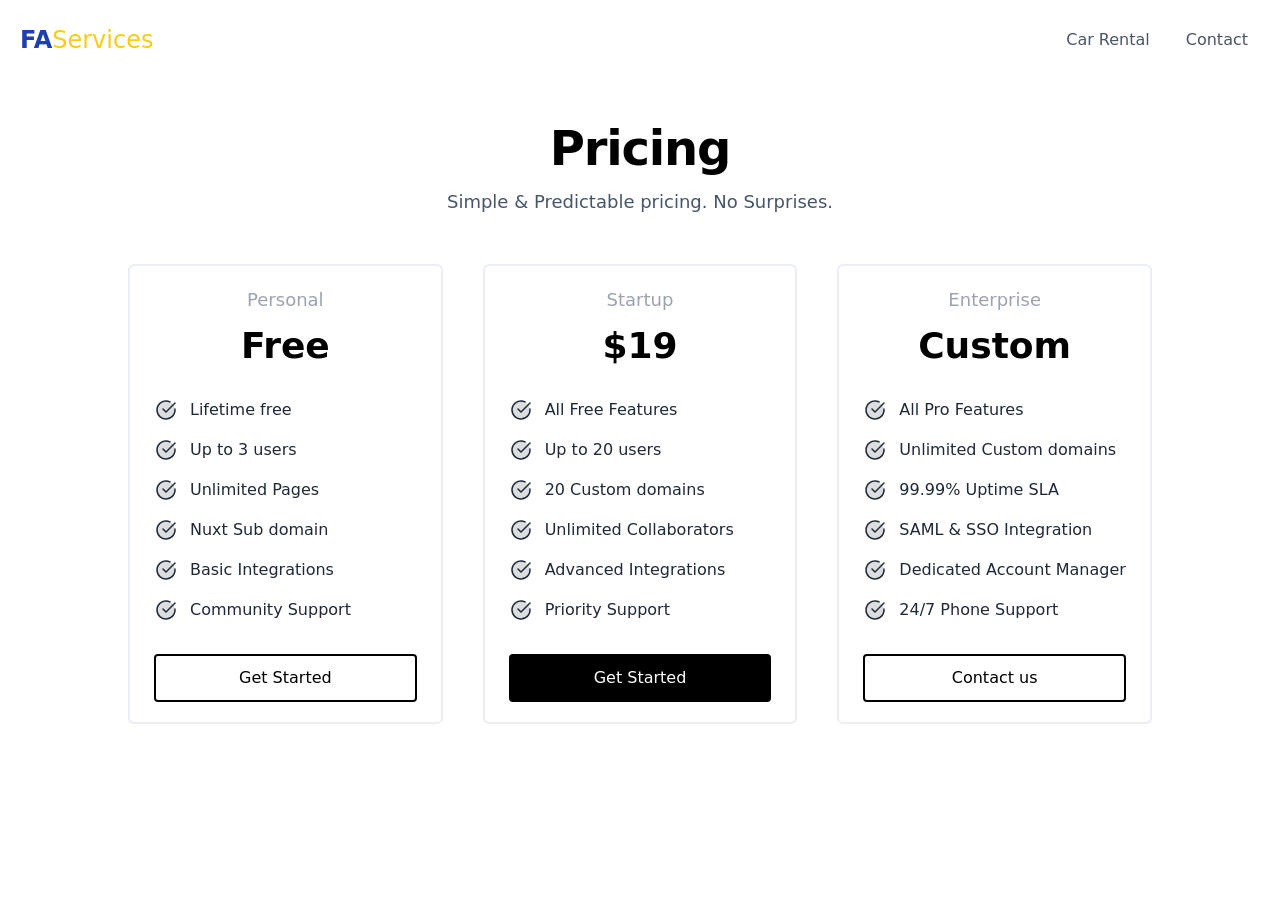
<file: pricing/index.html>
<!DOCTYPE html><html><head><meta charset="utf-8">
<meta name="viewport" content="width=device-width, initial-scale=1">
<script type="importmap">{"imports":{"#entry":"/_nuxt/D1iOZKk-.js"}}</script>
<style>:root{--vc-clr-primary:#000;--vc-clr-secondary:#090f207f;--vc-clr-white:#fff}.carousel,.carousel *{box-sizing:border-box}.carousel{height:var(--vc-carousel-height);overscroll-behavior:none;position:relative;touch-action:pan-x pan-y pinch-zoom;z-index:1}.carousel.is-dragging{touch-action:none}.carousel__track{display:flex;gap:var(--vc-slide-gap);height:100%;list-style:none;margin:0;padding:0;position:relative;transition:transform ease-out;transition-duration:var(--vc-transition-duration);width:100%}.carousel__viewport{height:100%;overflow:hidden;width:100%}.carousel__sr-only{border:0;clip:rect(0,0,0,0);height:1px;margin:-1px;overflow:hidden;padding:0;position:absolute;width:1px}.carousel.is-rtl{direction:rtl}.carousel.is-ttb .carousel__track{flex-direction:column}.carousel.is-btt .carousel__track{flex-direction:column-reverse}.carousel.is-vertical .carousel__slide--clone:first-child{margin-block-start:var(--vc-cloned-offset)}.carousel:not(.is-vertical) .carousel__slide--clone:first-child{margin-inline-start:var(--vc-cloned-offset)}.carousel.is-effect-fade .carousel__track{display:grid;grid-template-columns:100%;grid-template-rows:100%;transition:none}.carousel.is-effect-fade .carousel__slide{grid-area:1/1;height:100%;opacity:0;pointer-events:none;transition:opacity ease-in-out;transition-duration:var(--vc-transition-duration);width:100%}.carousel.is-effect-fade .carousel__slide--active{opacity:1;pointer-events:auto}:root{--vc-icn-width:100%}.carousel__icon{fill:currentColor;height:var(--vc-icn-width);width:var(--vc-icn-width)}:root{--vc-nav-background:transparent;--vc-nav-border-radius:0;--vc-nav-color:var(--vc-clr-primary);--vc-nav-color-hover:var(--vc-clr-secondary);--vc-nav-height:30px;--vc-nav-width:30px}.carousel__next,.carousel__prev{align-items:center;background:var(--vc-nav-background);border:0;border-radius:var(--vc-nav-border-radius);color:var(--vc-nav-color);cursor:pointer;display:flex;font-size:var(--vc-nav-height);height:var(--vc-nav-height);inset-block-start:50%;justify-content:center;padding:0;position:absolute;transform:translateY(-50%);width:var(--vc-nav-width)}.carousel__next--disabled,.carousel__prev--disabled{cursor:not-allowed;opacity:.5}.carousel__next{inset-inline-end:0}.carousel__prev{inset-inline-start:0}.carousel.is-vertical .carousel__next,.carousel.is-vertical .carousel__prev{inset-block-start:auto;inset-inline:auto 50%;transform:translate(50%)}.carousel.is-vertical.is-ttb .carousel__next{inset-block-end:0}.carousel.is-vertical.is-ttb .carousel__prev,.carousel.is-vertical.is-btt .carousel__next{inset-block-start:0}.carousel.is-vertical.is-btt .carousel__prev{inset-block-end:0}@media (hover:hover){.carousel__next:hover,.carousel__prev:hover{color:var(--vc-nav-color-hover)}}:root{--vc-pgn-active-color:var(--vc-clr-primary);--vc-pgn-background-color:var(--vc-clr-secondary);--vc-pgn-border-radius:0;--vc-pgn-gap:6px;--vc-pgn-height:4px;--vc-png-bottom:10px;--vc-png-left:auto;--vc-png-right:10px;--vc-pgn-width:16px}.carousel__pagination{bottom:var(--vc-png-bottom);display:flex;gap:var(--vc-pgn-gap);justify-content:center;left:50%;list-style:none;margin:0;padding:0;position:absolute;transform:translate(-50%)}.carousel__pagination-button{background-color:var(--vc-pgn-background-color);border:0;border-radius:var(--vc-pgn-border-radius);cursor:pointer;display:block;height:var(--vc-pgn-height);margin:0;padding:0;width:var(--vc-pgn-width)}.carousel__pagination-button--active{background-color:var(--vc-pgn-active-color)}@media (hover:hover){.carousel__pagination-button:hover{background-color:var(--vc-pgn-active-color)}}.carousel.is-vertical .carousel__pagination{bottom:50%;flex-direction:column;left:var(--vc-png-left);right:var(--vc-png-right);transform:translateY(50%)}.carousel.is-vertical .carousel__pagination-button{height:var(--vc-pgn-width);width:var(--vc-pgn-height)}.carousel.is-btt .carousel__pagination{flex-direction:column-reverse}.carousel__slide{align-items:center;display:flex;flex-shrink:0;justify-content:center;margin:0;transform:translateZ(0)}</style>
<style>*,:after,:before{--tw-border-spacing-x:0;--tw-border-spacing-y:0;--tw-translate-x:0;--tw-translate-y:0;--tw-rotate:0;--tw-skew-x:0;--tw-skew-y:0;--tw-scale-x:1;--tw-scale-y:1;--tw-pan-x: ;--tw-pan-y: ;--tw-pinch-zoom: ;--tw-scroll-snap-strictness:proximity;--tw-gradient-from-position: ;--tw-gradient-via-position: ;--tw-gradient-to-position: ;--tw-ordinal: ;--tw-slashed-zero: ;--tw-numeric-figure: ;--tw-numeric-spacing: ;--tw-numeric-fraction: ;--tw-ring-inset: ;--tw-ring-offset-width:0px;--tw-ring-offset-color:#fff;--tw-ring-color:rgba(59,130,246,.5);--tw-ring-offset-shadow:0 0 #0000;--tw-ring-shadow:0 0 #0000;--tw-shadow:0 0 #0000;--tw-shadow-colored:0 0 #0000;--tw-blur: ;--tw-brightness: ;--tw-contrast: ;--tw-grayscale: ;--tw-hue-rotate: ;--tw-invert: ;--tw-saturate: ;--tw-sepia: ;--tw-drop-shadow: ;--tw-backdrop-blur: ;--tw-backdrop-brightness: ;--tw-backdrop-contrast: ;--tw-backdrop-grayscale: ;--tw-backdrop-hue-rotate: ;--tw-backdrop-invert: ;--tw-backdrop-opacity: ;--tw-backdrop-saturate: ;--tw-backdrop-sepia: ;--tw-contain-size: ;--tw-contain-layout: ;--tw-contain-paint: ;--tw-contain-style: }::backdrop{--tw-border-spacing-x:0;--tw-border-spacing-y:0;--tw-translate-x:0;--tw-translate-y:0;--tw-rotate:0;--tw-skew-x:0;--tw-skew-y:0;--tw-scale-x:1;--tw-scale-y:1;--tw-pan-x: ;--tw-pan-y: ;--tw-pinch-zoom: ;--tw-scroll-snap-strictness:proximity;--tw-gradient-from-position: ;--tw-gradient-via-position: ;--tw-gradient-to-position: ;--tw-ordinal: ;--tw-slashed-zero: ;--tw-numeric-figure: ;--tw-numeric-spacing: ;--tw-numeric-fraction: ;--tw-ring-inset: ;--tw-ring-offset-width:0px;--tw-ring-offset-color:#fff;--tw-ring-color:rgba(59,130,246,.5);--tw-ring-offset-shadow:0 0 #0000;--tw-ring-shadow:0 0 #0000;--tw-shadow:0 0 #0000;--tw-shadow-colored:0 0 #0000;--tw-blur: ;--tw-brightness: ;--tw-contrast: ;--tw-grayscale: ;--tw-hue-rotate: ;--tw-invert: ;--tw-saturate: ;--tw-sepia: ;--tw-drop-shadow: ;--tw-backdrop-blur: ;--tw-backdrop-brightness: ;--tw-backdrop-contrast: ;--tw-backdrop-grayscale: ;--tw-backdrop-hue-rotate: ;--tw-backdrop-invert: ;--tw-backdrop-opacity: ;--tw-backdrop-saturate: ;--tw-backdrop-sepia: ;--tw-contain-size: ;--tw-contain-layout: ;--tw-contain-paint: ;--tw-contain-style: }/*! tailwindcss v3.4.17 | MIT License | https://tailwindcss.com*/*,:after,:before{border:0 solid #e5e7eb;box-sizing:border-box}:after,:before{--tw-content:""}:host,html{line-height:1.5;-webkit-text-size-adjust:100%;font-family:Inter,ui-sans-serif,system-ui,sans-serif,Apple Color Emoji,Segoe UI Emoji,Segoe UI Symbol,Noto Color Emoji;font-feature-settings:normal;font-variation-settings:normal;-moz-tab-size:4;-o-tab-size:4;tab-size:4;-webkit-tap-highlight-color:transparent}body{line-height:inherit;margin:0}hr{border-top-width:1px;color:inherit;height:0}abbr:where([title]){-webkit-text-decoration:underline dotted;text-decoration:underline dotted}h1,h2,h3,h4,h5,h6{font-size:inherit;font-weight:inherit}a{color:inherit;text-decoration:inherit}b,strong{font-weight:bolder}code,kbd,pre,samp{font-family:ui-monospace,SFMono-Regular,Menlo,Monaco,Consolas,Liberation Mono,Courier New,monospace;font-feature-settings:normal;font-size:1em;font-variation-settings:normal}small{font-size:80%}sub,sup{font-size:75%;line-height:0;position:relative;vertical-align:baseline}sub{bottom:-.25em}sup{top:-.5em}table{border-collapse:collapse;border-color:inherit;text-indent:0}button,input,optgroup,select,textarea{color:inherit;font-family:inherit;font-feature-settings:inherit;font-size:100%;font-variation-settings:inherit;font-weight:inherit;letter-spacing:inherit;line-height:inherit;margin:0;padding:0}button,select{text-transform:none}button,input:where([type=button]),input:where([type=reset]),input:where([type=submit]){-webkit-appearance:button;background-color:transparent;background-image:none}:-moz-focusring{outline:auto}:-moz-ui-invalid{box-shadow:none}progress{vertical-align:baseline}::-webkit-inner-spin-button,::-webkit-outer-spin-button{height:auto}[type=search]{-webkit-appearance:textfield;outline-offset:-2px}::-webkit-search-decoration{-webkit-appearance:none}::-webkit-file-upload-button{-webkit-appearance:button;font:inherit}summary{display:list-item}blockquote,dd,dl,figure,h1,h2,h3,h4,h5,h6,hr,p,pre{margin:0}fieldset{margin:0}fieldset,legend{padding:0}menu,ol,ul{list-style:none;margin:0;padding:0}dialog{padding:0}textarea{resize:vertical}input::-moz-placeholder,textarea::-moz-placeholder{color:#9ca3af;opacity:1}input::placeholder,textarea::placeholder{color:#9ca3af;opacity:1}[role=button],button{cursor:pointer}:disabled{cursor:default}audio,canvas,embed,iframe,img,object,svg,video{display:block;vertical-align:middle}img,video{height:auto;max-width:100%}[hidden]:where(:not([hidden=until-found])){display:none}.sr-only{height:1px;margin:-1px;overflow:hidden;padding:0;position:absolute;width:1px;clip:rect(0,0,0,0);border-width:0;white-space:nowrap}.fixed{position:fixed}.absolute{position:absolute}.relative{position:relative}.order-first{order:-9999}.mx-auto{margin-left:auto;margin-right:auto}.my-20{margin-bottom:5rem;margin-top:5rem}.my-5{margin-bottom:1.25rem;margin-top:1.25rem}.mb-14{margin-bottom:3.5rem}.mb-3{margin-bottom:.75rem}.mb-5{margin-bottom:1.25rem}.mb-8{margin-bottom:2rem}.ml-6{margin-left:1.5rem}.mt-1{margin-top:.25rem}.mt-10{margin-top:2.5rem}.mt-12{margin-top:3rem}.mt-14{margin-top:3.5rem}.mt-16{margin-top:4rem}.mt-2{margin-top:.5rem}.mt-20{margin-top:5rem}.mt-3{margin-top:.75rem}.mt-4{margin-top:1rem}.mt-5{margin-top:1.25rem}.mt-6{margin-top:1.5rem}.mt-8{margin-top:2rem}.block{display:block}.flex{display:flex}.inline-flex{display:inline-flex}.grid{display:grid}.hidden{display:none}.aspect-square{aspect-ratio:1/1}.h-36{height:9rem}.h-4{height:1rem}.h-6{height:1.5rem}.h-8{height:2rem}.h-full{height:100%}.w-4{width:1rem}.w-6{width:1.5rem}.w-8{width:2rem}.w-full{width:100%}.max-w-4xl{max-width:56rem}.max-w-5xl{max-width:64rem}.max-w-screen-lg{max-width:1024px}.max-w-screen-xl{max-width:1280px}.max-w-xl{max-width:36rem}.shrink-0{flex-shrink:0}.transform{transform:translate(var(--tw-translate-x),var(--tw-translate-y)) rotate(var(--tw-rotate)) skew(var(--tw-skew-x)) skewY(var(--tw-skew-y)) scaleX(var(--tw-scale-x)) scaleY(var(--tw-scale-y))}.flex-col{flex-direction:column}.flex-wrap{flex-wrap:wrap}.place-items-center{place-items:center}.items-start{align-items:flex-start}.items-center{align-items:center}.justify-center{justify-content:center}.justify-between{justify-content:space-between}.gap-10{gap:2.5rem}.gap-16{gap:4rem}.gap-3{gap:.75rem}.gap-4{gap:1rem}.gap-8{gap:2rem}.gap-y-4{row-gap:1rem}.space-x-2>:not([hidden])~:not([hidden]){--tw-space-x-reverse:0;margin-left:calc(.5rem*(1 - var(--tw-space-x-reverse)));margin-right:calc(.5rem*var(--tw-space-x-reverse))}.rounded{border-radius:.25rem}.rounded-full{border-radius:9999px}.rounded-lg{border-radius:.5rem}.rounded-md{border-radius:.375rem}.border{border-width:1px}.border-2{border-width:2px}.border-\[\#D8DEE9\]{--tw-border-opacity:1;border-color:rgb(216 222 233/var(--tw-border-opacity,1))}.border-black{--tw-border-opacity:1;border-color:rgb(0 0 0/var(--tw-border-opacity,1))}.border-gray-300{--tw-border-opacity:1;border-color:rgb(209 213 219/var(--tw-border-opacity,1))}.border-transparent{border-color:transparent}.border-opacity-50{--tw-border-opacity:.5}.bg-black{--tw-bg-opacity:1;background-color:rgb(0 0 0/var(--tw-bg-opacity,1))}.bg-gray-100{--tw-bg-opacity:1;background-color:rgb(243 244 246/var(--tw-bg-opacity,1))}.bg-green-400{--tw-bg-opacity:1;background-color:rgb(74 222 128/var(--tw-bg-opacity,1))}.bg-slate-100{--tw-bg-opacity:1;background-color:rgb(241 245 249/var(--tw-bg-opacity,1))}.bg-white{--tw-bg-opacity:1;background-color:rgb(255 255 255/var(--tw-bg-opacity,1))}.object-cover{-o-object-fit:cover;object-fit:cover}.p-10{padding:2.5rem}.p-2{padding:.5rem}.p-24{padding:6rem}.px-20{padding-left:5rem;padding-right:5rem}.px-4{padding-left:1rem;padding-right:1rem}.px-5{padding-left:1.25rem;padding-right:1.25rem}.px-6{padding-left:1.5rem;padding-right:1.5rem}.py-2{padding-bottom:.5rem;padding-top:.5rem}.py-2\.5{padding-bottom:.625rem;padding-top:.625rem}.py-20{padding-bottom:5rem;padding-top:5rem}.py-3{padding-bottom:.75rem;padding-top:.75rem}.py-5{padding-bottom:1.25rem;padding-top:1.25rem}.pb-8{padding-bottom:2rem}.pt-16{padding-top:4rem}.text-left{text-align:left}.text-center{text-align:center}.text-justify{text-align:justify}.text-2xl{font-size:1.5rem;line-height:2rem}.text-3xl{font-size:1.875rem;line-height:2.25rem}.text-4xl{font-size:2.25rem;line-height:2.5rem}.text-5xl{font-size:3rem;line-height:1}.text-lg{font-size:1.125rem;line-height:1.75rem}.text-sm{font-size:.875rem;line-height:1.25rem}.text-xl{font-size:1.25rem;line-height:1.75rem}.font-bold{font-weight:700}.font-medium{font-weight:500}.font-semibold{font-weight:600}.italic{font-style:italic}.leading-relaxed{line-height:1.625}.text-black{--tw-text-opacity:1;color:rgb(0 0 0/var(--tw-text-opacity,1))}.text-blue-800{--tw-text-opacity:1;color:rgb(30 64 175/var(--tw-text-opacity,1))}.text-gray-400{--tw-text-opacity:1;color:rgb(156 163 175/var(--tw-text-opacity,1))}.text-gray-600{--tw-text-opacity:1;color:rgb(75 85 99/var(--tw-text-opacity,1))}.text-gray-700{--tw-text-opacity:1;color:rgb(55 65 81/var(--tw-text-opacity,1))}.text-gray-800{--tw-text-opacity:1;color:rgb(31 41 55/var(--tw-text-opacity,1))}.text-green-500{--tw-text-opacity:1;color:rgb(34 197 94/var(--tw-text-opacity,1))}.text-red-400{--tw-text-opacity:1;color:rgb(248 113 113/var(--tw-text-opacity,1))}.text-red-500{--tw-text-opacity:1;color:rgb(239 68 68/var(--tw-text-opacity,1))}.text-slate-400{--tw-text-opacity:1;color:rgb(148 163 184/var(--tw-text-opacity,1))}.text-slate-500{--tw-text-opacity:1;color:rgb(100 116 139/var(--tw-text-opacity,1))}.text-slate-600{--tw-text-opacity:1;color:rgb(71 85 105/var(--tw-text-opacity,1))}.text-white{--tw-text-opacity:1;color:rgb(255 255 255/var(--tw-text-opacity,1))}.text-yellow-400{--tw-text-opacity:1;color:rgb(250 204 21/var(--tw-text-opacity,1))}.line-through{text-decoration-line:line-through}.outline-none{outline:2px solid transparent;outline-offset:2px}.outline{outline-style:solid}.ring-gray-100{--tw-ring-opacity:1;--tw-ring-color:rgb(243 244 246/var(--tw-ring-opacity,1))}.ring-gray-200{--tw-ring-opacity:1;--tw-ring-color:rgb(229 231 235/var(--tw-ring-opacity,1))}.ring-offset-2{--tw-ring-offset-width:2px}.transition{transition-duration:.15s;transition-property:color,background-color,border-color,text-decoration-color,fill,stroke,opacity,box-shadow,transform,filter,backdrop-filter;transition-timing-function:cubic-bezier(.4,0,.2,1)}.transition-transform{transition-duration:.15s;transition-property:transform;transition-timing-function:cubic-bezier(.4,0,.2,1)}.placeholder\:text-gray-800::-moz-placeholder{--tw-text-opacity:1;color:rgb(31 41 55/var(--tw-text-opacity,1))}.placeholder\:text-gray-800::placeholder{--tw-text-opacity:1;color:rgb(31 41 55/var(--tw-text-opacity,1))}.hover\:scale-125:hover{--tw-scale-x:1.25;--tw-scale-y:1.25;transform:translate(var(--tw-translate-x),var(--tw-translate-y)) rotate(var(--tw-rotate)) skew(var(--tw-skew-x)) skewY(var(--tw-skew-y)) scaleX(var(--tw-scale-x)) scaleY(var(--tw-scale-y))}.hover\:bg-black:hover{--tw-bg-opacity:1;background-color:rgb(0 0 0/var(--tw-bg-opacity,1))}.hover\:bg-gray-100:hover{--tw-bg-opacity:1;background-color:rgb(243 244 246/var(--tw-bg-opacity,1))}.hover\:bg-gray-200:hover{--tw-bg-opacity:1;background-color:rgb(229 231 235/var(--tw-bg-opacity,1))}.hover\:bg-gray-800:hover{--tw-bg-opacity:1;background-color:rgb(31 41 55/var(--tw-bg-opacity,1))}.hover\:bg-green-500:hover{--tw-bg-opacity:1;background-color:rgb(34 197 94/var(--tw-bg-opacity,1))}.hover\:bg-slate-900:hover{--tw-bg-opacity:1;background-color:rgb(15 23 42/var(--tw-bg-opacity,1))}.hover\:text-gray-900:hover{--tw-text-opacity:1;color:rgb(17 24 39/var(--tw-text-opacity,1))}.hover\:text-white:hover{--tw-text-opacity:1;color:rgb(255 255 255/var(--tw-text-opacity,1))}.focus\:border-gray-600:focus{--tw-border-opacity:1;border-color:rgb(75 85 99/var(--tw-border-opacity,1))}.focus\:ring-4:focus{--tw-ring-offset-shadow:var(--tw-ring-inset) 0 0 0 var(--tw-ring-offset-width) var(--tw-ring-offset-color);--tw-ring-shadow:var(--tw-ring-inset) 0 0 0 calc(4px + var(--tw-ring-offset-width)) var(--tw-ring-color);box-shadow:var(--tw-ring-offset-shadow),var(--tw-ring-shadow),var(--tw-shadow,0 0 #0000)}.focus-visible\:ring-2:focus-visible{--tw-ring-offset-shadow:var(--tw-ring-inset) 0 0 0 var(--tw-ring-offset-width) var(--tw-ring-offset-color);--tw-ring-shadow:var(--tw-ring-inset) 0 0 0 calc(2px + var(--tw-ring-offset-width)) var(--tw-ring-color);box-shadow:var(--tw-ring-offset-shadow),var(--tw-ring-shadow),var(--tw-shadow,0 0 #0000)}.group:hover .group-hover\:-translate-y-1{--tw-translate-y:-.25rem;transform:translate(var(--tw-translate-x),var(--tw-translate-y)) rotate(var(--tw-rotate)) skew(var(--tw-skew-x)) skewY(var(--tw-skew-y)) scaleX(var(--tw-scale-x)) scaleY(var(--tw-scale-y))}.group:hover .group-hover\:shadow-xl{--tw-shadow:0 20px 25px -5px rgba(0,0,0,.1),0 8px 10px -6px rgba(0,0,0,.1);--tw-shadow-colored:0 20px 25px -5px var(--tw-shadow-color),0 8px 10px -6px var(--tw-shadow-color);box-shadow:var(--tw-ring-offset-shadow,0 0 #0000),var(--tw-ring-shadow,0 0 #0000),var(--tw-shadow)}@media (min-width:640px){.sm\:grid-cols-2{grid-template-columns:repeat(2,minmax(0,1fr))}.sm\:flex-row{flex-direction:row}}@media (min-width:768px){.md\:order-1{order:1}.md\:mt-0{margin-top:0}.md\:block{display:block}.md\:h-12{height:3rem}.md\:h-14{height:3.5rem}.md\:grid-cols-2{grid-template-columns:repeat(2,minmax(0,1fr))}.md\:grid-cols-3{grid-template-columns:repeat(3,minmax(0,1fr))}.md\:grid-cols-4{grid-template-columns:repeat(4,minmax(0,1fr))}.md\:gap-16{gap:4rem}.md\:pt-8{padding-top:2rem}.md\:text-2xl{font-size:1.5rem;line-height:2rem}.md\:text-4xl{font-size:2.25rem;line-height:2.5rem}.md\:text-6xl{font-size:3.75rem;line-height:1}.md\:text-xl{font-size:1.25rem;line-height:1.75rem}}@media (min-width:1024px){.lg\:order-none{order:0}.lg\:mt-0{margin-top:0}.lg\:flex{display:flex}.lg\:hidden{display:none}.lg\:w-auto{width:auto}.lg\:grid-cols-2{grid-template-columns:repeat(2,minmax(0,1fr))}.lg\:flex-row{flex-direction:row}.lg\:gap-3{gap:.75rem}.lg\:px-3{padding-left:.75rem;padding-right:.75rem}.lg\:text-3xl{font-size:1.875rem;line-height:2.25rem}.lg\:text-5xl{font-size:3rem;line-height:1}.lg\:text-6xl{font-size:3.75rem;line-height:1}.lg\:tracking-tight{letter-spacing:-.025em}}@media (min-width:1280px){.xl\:text-7xl{font-size:4.5rem;line-height:1}}</style>
<link rel="preload" as="fetch" crossorigin="anonymous" href="/pricing/_payload.json?75d1e866-0136-4f86-a1b9-c8256384ee00">
<link rel="modulepreload" as="script" crossorigin href="/_nuxt/D1iOZKk-.js">
<link rel="modulepreload" as="script" crossorigin href="/_nuxt/BLhMyQkl.js">
<link rel="modulepreload" as="script" crossorigin href="/_nuxt/CYBghKdX.js">
<link rel="modulepreload" as="script" crossorigin href="/_nuxt/CLBd3E_q.js">
<link rel="modulepreload" as="script" crossorigin href="/_nuxt/bvGlroU0.js">
<link rel="modulepreload" as="script" crossorigin href="/_nuxt/H9Gph_v0.js">
<link rel="preload" as="fetch" fetchpriority="low" crossorigin="anonymous" href="/_nuxt/builds/meta/75d1e866-0136-4f86-a1b9-c8256384ee00.json">
<link rel="prefetch" as="script" crossorigin href="/_nuxt/DTvYbN4C.js">
<link rel="prefetch" as="script" crossorigin href="/_nuxt/Hsbwpiff.js">
<link rel="prefetch" as="script" crossorigin href="/_nuxt/Bt_97hLS.js">
<script type="module" src="/_nuxt/D1iOZKk-.js" crossorigin></script></head><body><div id="__nuxt"><!--[--><div class="max-w-screen-xl mx-auto px-5"><!--[--><header class="flex flex-col lg:flex-row justify-between items-center my-5"><div class="flex w-full lg:w-auto items-center justify-between"><a href="/" class="text-lg"><span class="font-bold text-2xl text-blue-800 text-primary">FA</span><span class="text-2xl text-yellow-400">Services</span></a><div class="block lg:hidden"><button class="text-gray-800"><svg fill="currentColor" class="w-4 h-4" viewBox="0 0 20 20" xmlns="http://www.w3.org/2000/svg"><title>Menu</title><path style="display:none;" fill-rule="evenodd" clip-rule="evenodd" d="M18.278 16.864a1 1 0 01-1.414 1.414l-4.829-4.828-4.828 4.828a1 1 0 01-1.414-1.414l4.828-4.829-4.828-4.828a1 1 0 011.414-1.414l4.829 4.828 4.828-4.828a1 1 0 111.414 1.414l-4.828 4.829 4.828 4.828z"></path><path style="" fill-rule="evenodd" d="M4 5h16a1 1 0 010 2H4a1 1 0 110-2zm0 6h16a1 1 0 010 2H4a1 1 0 010-2zm0 6h16a1 1 0 010 2H4a1 1 0 010-2z"></path></svg></button></div></div><nav class="hidden w-full lg:w-auto mt-2 lg:flex lg:mt-0"><ul class="flex flex-col lg:flex-row lg:gap-3"><!--[--><li><a href="/carrental" class="flex lg:px-3 py-2 text-gray-600 hover:text-gray-900">Car Rental</a></li><li><a href="/contact" class="flex lg:px-3 py-2 text-gray-600 hover:text-gray-900">Contact</a></li><!--]--></ul></nav></header><!--]--></div><!--[--><div class="max-w-screen-xl mx-auto px-5"><!--[--><div class="mt-16 text-center"><h1 class="text-4xl lg:text-5xl font-bold lg:tracking-tight"><!--[-->Pricing<!--]--></h1><p class="text-lg mt-4 text-slate-600"><!--[-->Simple &amp; Predictable pricing. No Surprises.<!--]--></p></div><div class="grid md:grid-cols-3 gap-10 mx-auto max-w-screen-lg mt-12"><!--[--><div><div class="flex flex-col w-full order-first lg:order-none border-2 border-[#D8DEE9] border-opacity-50 py-5 px-6 rounded-md"><div class="text-center"><h4 class="text-lg font-medium text-gray-400">Personal</h4><p class="mt-3 text-4xl font-bold text-black md:text-4xl">Free</p></div><ul class="grid mt-8 text-left gap-y-4"><!--[--><li class="flex items-start gap-3 text-gray-800"><svg class="w-6 h-6" viewbox="0 0 24 24" fill="none" xmlns="http://www.w3.org/2000/svg"><circle cx="12" cy="12" r="9" fill="currentColor" fill-opacity=".16"></circle><path fill-rule="evenodd" clip-rule="evenodd" d="M3.75 12a8.25 8.25 0 0 1 11.916-7.393.75.75 0 1 0 .668-1.343A9.713 9.713 0 0 0 12 2.25c-5.385 0-9.75 4.365-9.75 9.75s4.365 9.75 9.75 9.75 9.75-4.365 9.75-9.75c0-.366-.02-.727-.06-1.082a.75.75 0 1 0-1.49.164A8.25 8.25 0 1 1 3.75 12Zm17.78-6.47a.75.75 0 0 0-1.06-1.06L12 12.94l-2.47-2.47a.75.75 0 0 0-1.06 1.06l3 3a.75.75 0 0 0 1.06 0l9-9Z" fill="currentColor"></path></svg><span>Lifetime free</span></li><li class="flex items-start gap-3 text-gray-800"><svg class="w-6 h-6" viewbox="0 0 24 24" fill="none" xmlns="http://www.w3.org/2000/svg"><circle cx="12" cy="12" r="9" fill="currentColor" fill-opacity=".16"></circle><path fill-rule="evenodd" clip-rule="evenodd" d="M3.75 12a8.25 8.25 0 0 1 11.916-7.393.75.75 0 1 0 .668-1.343A9.713 9.713 0 0 0 12 2.25c-5.385 0-9.75 4.365-9.75 9.75s4.365 9.75 9.75 9.75 9.75-4.365 9.75-9.75c0-.366-.02-.727-.06-1.082a.75.75 0 1 0-1.49.164A8.25 8.25 0 1 1 3.75 12Zm17.78-6.47a.75.75 0 0 0-1.06-1.06L12 12.94l-2.47-2.47a.75.75 0 0 0-1.06 1.06l3 3a.75.75 0 0 0 1.06 0l9-9Z" fill="currentColor"></path></svg><span>Up to 3 users</span></li><li class="flex items-start gap-3 text-gray-800"><svg class="w-6 h-6" viewbox="0 0 24 24" fill="none" xmlns="http://www.w3.org/2000/svg"><circle cx="12" cy="12" r="9" fill="currentColor" fill-opacity=".16"></circle><path fill-rule="evenodd" clip-rule="evenodd" d="M3.75 12a8.25 8.25 0 0 1 11.916-7.393.75.75 0 1 0 .668-1.343A9.713 9.713 0 0 0 12 2.25c-5.385 0-9.75 4.365-9.75 9.75s4.365 9.75 9.75 9.75 9.75-4.365 9.75-9.75c0-.366-.02-.727-.06-1.082a.75.75 0 1 0-1.49.164A8.25 8.25 0 1 1 3.75 12Zm17.78-6.47a.75.75 0 0 0-1.06-1.06L12 12.94l-2.47-2.47a.75.75 0 0 0-1.06 1.06l3 3a.75.75 0 0 0 1.06 0l9-9Z" fill="currentColor"></path></svg><span>Unlimited Pages</span></li><li class="flex items-start gap-3 text-gray-800"><svg class="w-6 h-6" viewbox="0 0 24 24" fill="none" xmlns="http://www.w3.org/2000/svg"><circle cx="12" cy="12" r="9" fill="currentColor" fill-opacity=".16"></circle><path fill-rule="evenodd" clip-rule="evenodd" d="M3.75 12a8.25 8.25 0 0 1 11.916-7.393.75.75 0 1 0 .668-1.343A9.713 9.713 0 0 0 12 2.25c-5.385 0-9.75 4.365-9.75 9.75s4.365 9.75 9.75 9.75 9.75-4.365 9.75-9.75c0-.366-.02-.727-.06-1.082a.75.75 0 1 0-1.49.164A8.25 8.25 0 1 1 3.75 12Zm17.78-6.47a.75.75 0 0 0-1.06-1.06L12 12.94l-2.47-2.47a.75.75 0 0 0-1.06 1.06l3 3a.75.75 0 0 0 1.06 0l9-9Z" fill="currentColor"></path></svg><span>Nuxt Sub domain</span></li><li class="flex items-start gap-3 text-gray-800"><svg class="w-6 h-6" viewbox="0 0 24 24" fill="none" xmlns="http://www.w3.org/2000/svg"><circle cx="12" cy="12" r="9" fill="currentColor" fill-opacity=".16"></circle><path fill-rule="evenodd" clip-rule="evenodd" d="M3.75 12a8.25 8.25 0 0 1 11.916-7.393.75.75 0 1 0 .668-1.343A9.713 9.713 0 0 0 12 2.25c-5.385 0-9.75 4.365-9.75 9.75s4.365 9.75 9.75 9.75 9.75-4.365 9.75-9.75c0-.366-.02-.727-.06-1.082a.75.75 0 1 0-1.49.164A8.25 8.25 0 1 1 3.75 12Zm17.78-6.47a.75.75 0 0 0-1.06-1.06L12 12.94l-2.47-2.47a.75.75 0 0 0-1.06 1.06l3 3a.75.75 0 0 0 1.06 0l9-9Z" fill="currentColor"></path></svg><span>Basic Integrations</span></li><li class="flex items-start gap-3 text-gray-800"><svg class="w-6 h-6" viewbox="0 0 24 24" fill="none" xmlns="http://www.w3.org/2000/svg"><circle cx="12" cy="12" r="9" fill="currentColor" fill-opacity=".16"></circle><path fill-rule="evenodd" clip-rule="evenodd" d="M3.75 12a8.25 8.25 0 0 1 11.916-7.393.75.75 0 1 0 .668-1.343A9.713 9.713 0 0 0 12 2.25c-5.385 0-9.75 4.365-9.75 9.75s4.365 9.75 9.75 9.75 9.75-4.365 9.75-9.75c0-.366-.02-.727-.06-1.082a.75.75 0 1 0-1.49.164A8.25 8.25 0 1 1 3.75 12Zm17.78-6.47a.75.75 0 0 0-1.06-1.06L12 12.94l-2.47-2.47a.75.75 0 0 0-1.06 1.06l3 3a.75.75 0 0 0 1.06 0l9-9Z" fill="currentColor"></path></svg><span>Community Support</span></li><!--]--></ul><div class="flex mt-8"><a href="/" class="rounded text-center transition focus-visible:ring-2 ring-offset-2 ring-gray-200 w-full px-5 py-2.5 bg-white border-2 border-black hover:bg-gray-100 text-black"><!--[-->Get Started<!--]--></a></div></div></div><div><div class="flex flex-col w-full order-first lg:order-none border-2 border-[#D8DEE9] border-opacity-50 py-5 px-6 rounded-md"><div class="text-center"><h4 class="text-lg font-medium text-gray-400">Startup</h4><p class="mt-3 text-4xl font-bold text-black md:text-4xl">$19</p></div><ul class="grid mt-8 text-left gap-y-4"><!--[--><li class="flex items-start gap-3 text-gray-800"><svg class="w-6 h-6" viewbox="0 0 24 24" fill="none" xmlns="http://www.w3.org/2000/svg"><circle cx="12" cy="12" r="9" fill="currentColor" fill-opacity=".16"></circle><path fill-rule="evenodd" clip-rule="evenodd" d="M3.75 12a8.25 8.25 0 0 1 11.916-7.393.75.75 0 1 0 .668-1.343A9.713 9.713 0 0 0 12 2.25c-5.385 0-9.75 4.365-9.75 9.75s4.365 9.75 9.75 9.75 9.75-4.365 9.75-9.75c0-.366-.02-.727-.06-1.082a.75.75 0 1 0-1.49.164A8.25 8.25 0 1 1 3.75 12Zm17.78-6.47a.75.75 0 0 0-1.06-1.06L12 12.94l-2.47-2.47a.75.75 0 0 0-1.06 1.06l3 3a.75.75 0 0 0 1.06 0l9-9Z" fill="currentColor"></path></svg><span>All Free Features</span></li><li class="flex items-start gap-3 text-gray-800"><svg class="w-6 h-6" viewbox="0 0 24 24" fill="none" xmlns="http://www.w3.org/2000/svg"><circle cx="12" cy="12" r="9" fill="currentColor" fill-opacity=".16"></circle><path fill-rule="evenodd" clip-rule="evenodd" d="M3.75 12a8.25 8.25 0 0 1 11.916-7.393.75.75 0 1 0 .668-1.343A9.713 9.713 0 0 0 12 2.25c-5.385 0-9.75 4.365-9.75 9.75s4.365 9.75 9.75 9.75 9.75-4.365 9.75-9.75c0-.366-.02-.727-.06-1.082a.75.75 0 1 0-1.49.164A8.25 8.25 0 1 1 3.75 12Zm17.78-6.47a.75.75 0 0 0-1.06-1.06L12 12.94l-2.47-2.47a.75.75 0 0 0-1.06 1.06l3 3a.75.75 0 0 0 1.06 0l9-9Z" fill="currentColor"></path></svg><span>Up to 20 users</span></li><li class="flex items-start gap-3 text-gray-800"><svg class="w-6 h-6" viewbox="0 0 24 24" fill="none" xmlns="http://www.w3.org/2000/svg"><circle cx="12" cy="12" r="9" fill="currentColor" fill-opacity=".16"></circle><path fill-rule="evenodd" clip-rule="evenodd" d="M3.75 12a8.25 8.25 0 0 1 11.916-7.393.75.75 0 1 0 .668-1.343A9.713 9.713 0 0 0 12 2.25c-5.385 0-9.75 4.365-9.75 9.75s4.365 9.75 9.75 9.75 9.75-4.365 9.75-9.75c0-.366-.02-.727-.06-1.082a.75.75 0 1 0-1.49.164A8.25 8.25 0 1 1 3.75 12Zm17.78-6.47a.75.75 0 0 0-1.06-1.06L12 12.94l-2.47-2.47a.75.75 0 0 0-1.06 1.06l3 3a.75.75 0 0 0 1.06 0l9-9Z" fill="currentColor"></path></svg><span>20 Custom domains</span></li><li class="flex items-start gap-3 text-gray-800"><svg class="w-6 h-6" viewbox="0 0 24 24" fill="none" xmlns="http://www.w3.org/2000/svg"><circle cx="12" cy="12" r="9" fill="currentColor" fill-opacity=".16"></circle><path fill-rule="evenodd" clip-rule="evenodd" d="M3.75 12a8.25 8.25 0 0 1 11.916-7.393.75.75 0 1 0 .668-1.343A9.713 9.713 0 0 0 12 2.25c-5.385 0-9.75 4.365-9.75 9.75s4.365 9.75 9.75 9.75 9.75-4.365 9.75-9.75c0-.366-.02-.727-.06-1.082a.75.75 0 1 0-1.49.164A8.25 8.25 0 1 1 3.75 12Zm17.78-6.47a.75.75 0 0 0-1.06-1.06L12 12.94l-2.47-2.47a.75.75 0 0 0-1.06 1.06l3 3a.75.75 0 0 0 1.06 0l9-9Z" fill="currentColor"></path></svg><span>Unlimited Collaborators</span></li><li class="flex items-start gap-3 text-gray-800"><svg class="w-6 h-6" viewbox="0 0 24 24" fill="none" xmlns="http://www.w3.org/2000/svg"><circle cx="12" cy="12" r="9" fill="currentColor" fill-opacity=".16"></circle><path fill-rule="evenodd" clip-rule="evenodd" d="M3.75 12a8.25 8.25 0 0 1 11.916-7.393.75.75 0 1 0 .668-1.343A9.713 9.713 0 0 0 12 2.25c-5.385 0-9.75 4.365-9.75 9.75s4.365 9.75 9.75 9.75 9.75-4.365 9.75-9.75c0-.366-.02-.727-.06-1.082a.75.75 0 1 0-1.49.164A8.25 8.25 0 1 1 3.75 12Zm17.78-6.47a.75.75 0 0 0-1.06-1.06L12 12.94l-2.47-2.47a.75.75 0 0 0-1.06 1.06l3 3a.75.75 0 0 0 1.06 0l9-9Z" fill="currentColor"></path></svg><span>Advanced Integrations</span></li><li class="flex items-start gap-3 text-gray-800"><svg class="w-6 h-6" viewbox="0 0 24 24" fill="none" xmlns="http://www.w3.org/2000/svg"><circle cx="12" cy="12" r="9" fill="currentColor" fill-opacity=".16"></circle><path fill-rule="evenodd" clip-rule="evenodd" d="M3.75 12a8.25 8.25 0 0 1 11.916-7.393.75.75 0 1 0 .668-1.343A9.713 9.713 0 0 0 12 2.25c-5.385 0-9.75 4.365-9.75 9.75s4.365 9.75 9.75 9.75 9.75-4.365 9.75-9.75c0-.366-.02-.727-.06-1.082a.75.75 0 1 0-1.49.164A8.25 8.25 0 1 1 3.75 12Zm17.78-6.47a.75.75 0 0 0-1.06-1.06L12 12.94l-2.47-2.47a.75.75 0 0 0-1.06 1.06l3 3a.75.75 0 0 0 1.06 0l9-9Z" fill="currentColor"></path></svg><span>Priority Support</span></li><!--]--></ul><div class="flex mt-8"><a href="#" class="rounded text-center transition focus-visible:ring-2 ring-offset-2 ring-gray-200 w-full px-5 py-2.5 bg-black text-white hover:bg-gray-800  border-2 border-transparent"><!--[-->Get Started<!--]--></a></div></div></div><div><div class="flex flex-col w-full order-first lg:order-none border-2 border-[#D8DEE9] border-opacity-50 py-5 px-6 rounded-md"><div class="text-center"><h4 class="text-lg font-medium text-gray-400">Enterprise</h4><p class="mt-3 text-4xl font-bold text-black md:text-4xl">Custom</p></div><ul class="grid mt-8 text-left gap-y-4"><!--[--><li class="flex items-start gap-3 text-gray-800"><svg class="w-6 h-6" viewbox="0 0 24 24" fill="none" xmlns="http://www.w3.org/2000/svg"><circle cx="12" cy="12" r="9" fill="currentColor" fill-opacity=".16"></circle><path fill-rule="evenodd" clip-rule="evenodd" d="M3.75 12a8.25 8.25 0 0 1 11.916-7.393.75.75 0 1 0 .668-1.343A9.713 9.713 0 0 0 12 2.25c-5.385 0-9.75 4.365-9.75 9.75s4.365 9.75 9.75 9.75 9.75-4.365 9.75-9.75c0-.366-.02-.727-.06-1.082a.75.75 0 1 0-1.49.164A8.25 8.25 0 1 1 3.75 12Zm17.78-6.47a.75.75 0 0 0-1.06-1.06L12 12.94l-2.47-2.47a.75.75 0 0 0-1.06 1.06l3 3a.75.75 0 0 0 1.06 0l9-9Z" fill="currentColor"></path></svg><span>All Pro Features</span></li><li class="flex items-start gap-3 text-gray-800"><svg class="w-6 h-6" viewbox="0 0 24 24" fill="none" xmlns="http://www.w3.org/2000/svg"><circle cx="12" cy="12" r="9" fill="currentColor" fill-opacity=".16"></circle><path fill-rule="evenodd" clip-rule="evenodd" d="M3.75 12a8.25 8.25 0 0 1 11.916-7.393.75.75 0 1 0 .668-1.343A9.713 9.713 0 0 0 12 2.25c-5.385 0-9.75 4.365-9.75 9.75s4.365 9.75 9.75 9.75 9.75-4.365 9.75-9.75c0-.366-.02-.727-.06-1.082a.75.75 0 1 0-1.49.164A8.25 8.25 0 1 1 3.75 12Zm17.78-6.47a.75.75 0 0 0-1.06-1.06L12 12.94l-2.47-2.47a.75.75 0 0 0-1.06 1.06l3 3a.75.75 0 0 0 1.06 0l9-9Z" fill="currentColor"></path></svg><span>Unlimited Custom domains</span></li><li class="flex items-start gap-3 text-gray-800"><svg class="w-6 h-6" viewbox="0 0 24 24" fill="none" xmlns="http://www.w3.org/2000/svg"><circle cx="12" cy="12" r="9" fill="currentColor" fill-opacity=".16"></circle><path fill-rule="evenodd" clip-rule="evenodd" d="M3.75 12a8.25 8.25 0 0 1 11.916-7.393.75.75 0 1 0 .668-1.343A9.713 9.713 0 0 0 12 2.25c-5.385 0-9.75 4.365-9.75 9.75s4.365 9.75 9.75 9.75 9.75-4.365 9.75-9.75c0-.366-.02-.727-.06-1.082a.75.75 0 1 0-1.49.164A8.25 8.25 0 1 1 3.75 12Zm17.78-6.47a.75.75 0 0 0-1.06-1.06L12 12.94l-2.47-2.47a.75.75 0 0 0-1.06 1.06l3 3a.75.75 0 0 0 1.06 0l9-9Z" fill="currentColor"></path></svg><span>99.99% Uptime SLA</span></li><li class="flex items-start gap-3 text-gray-800"><svg class="w-6 h-6" viewbox="0 0 24 24" fill="none" xmlns="http://www.w3.org/2000/svg"><circle cx="12" cy="12" r="9" fill="currentColor" fill-opacity=".16"></circle><path fill-rule="evenodd" clip-rule="evenodd" d="M3.75 12a8.25 8.25 0 0 1 11.916-7.393.75.75 0 1 0 .668-1.343A9.713 9.713 0 0 0 12 2.25c-5.385 0-9.75 4.365-9.75 9.75s4.365 9.75 9.75 9.75 9.75-4.365 9.75-9.75c0-.366-.02-.727-.06-1.082a.75.75 0 1 0-1.49.164A8.25 8.25 0 1 1 3.75 12Zm17.78-6.47a.75.75 0 0 0-1.06-1.06L12 12.94l-2.47-2.47a.75.75 0 0 0-1.06 1.06l3 3a.75.75 0 0 0 1.06 0l9-9Z" fill="currentColor"></path></svg><span>SAML &amp; SSO Integration</span></li><li class="flex items-start gap-3 text-gray-800"><svg class="w-6 h-6" viewbox="0 0 24 24" fill="none" xmlns="http://www.w3.org/2000/svg"><circle cx="12" cy="12" r="9" fill="currentColor" fill-opacity=".16"></circle><path fill-rule="evenodd" clip-rule="evenodd" d="M3.75 12a8.25 8.25 0 0 1 11.916-7.393.75.75 0 1 0 .668-1.343A9.713 9.713 0 0 0 12 2.25c-5.385 0-9.75 4.365-9.75 9.75s4.365 9.75 9.75 9.75 9.75-4.365 9.75-9.75c0-.366-.02-.727-.06-1.082a.75.75 0 1 0-1.49.164A8.25 8.25 0 1 1 3.75 12Zm17.78-6.47a.75.75 0 0 0-1.06-1.06L12 12.94l-2.47-2.47a.75.75 0 0 0-1.06 1.06l3 3a.75.75 0 0 0 1.06 0l9-9Z" fill="currentColor"></path></svg><span>Dedicated Account Manager</span></li><li class="flex items-start gap-3 text-gray-800"><svg class="w-6 h-6" viewbox="0 0 24 24" fill="none" xmlns="http://www.w3.org/2000/svg"><circle cx="12" cy="12" r="9" fill="currentColor" fill-opacity=".16"></circle><path fill-rule="evenodd" clip-rule="evenodd" d="M3.75 12a8.25 8.25 0 0 1 11.916-7.393.75.75 0 1 0 .668-1.343A9.713 9.713 0 0 0 12 2.25c-5.385 0-9.75 4.365-9.75 9.75s4.365 9.75 9.75 9.75 9.75-4.365 9.75-9.75c0-.366-.02-.727-.06-1.082a.75.75 0 1 0-1.49.164A8.25 8.25 0 1 1 3.75 12Zm17.78-6.47a.75.75 0 0 0-1.06-1.06L12 12.94l-2.47-2.47a.75.75 0 0 0-1.06 1.06l3 3a.75.75 0 0 0 1.06 0l9-9Z" fill="currentColor"></path></svg><span>24/7 Phone Support</span></li><!--]--></ul><div class="flex mt-8"><a href="/contact" class="rounded text-center transition focus-visible:ring-2 ring-offset-2 ring-gray-200 w-full px-5 py-2.5 bg-white border-2 border-black hover:bg-gray-100 text-black"><!--[-->Contact us<!--]--></a></div></div></div><!--]--></div><!--]--></div><!--]--><footer class="my-20"></footer><!--]--></div><div id="teleports"></div><script type="application/json" data-nuxt-data="nuxt-app" data-ssr="true" id="__NUXT_DATA__" data-src="/pricing/_payload.json?75d1e866-0136-4f86-a1b9-c8256384ee00">[{"state":1,"once":3,"_errors":4,"serverRendered":6,"path":7,"prerenderedAt":8},["Reactive",2],{},["Set"],["ShallowReactive",5],{},true,"/pricing",1758701898726]</script>
<script>window.__NUXT__={};window.__NUXT__.config={public:{},app:{baseURL:"/",buildId:"75d1e866-0136-4f86-a1b9-c8256384ee00",buildAssetsDir:"/_nuxt/",cdnURL:""}}</script></body></html>
</file>
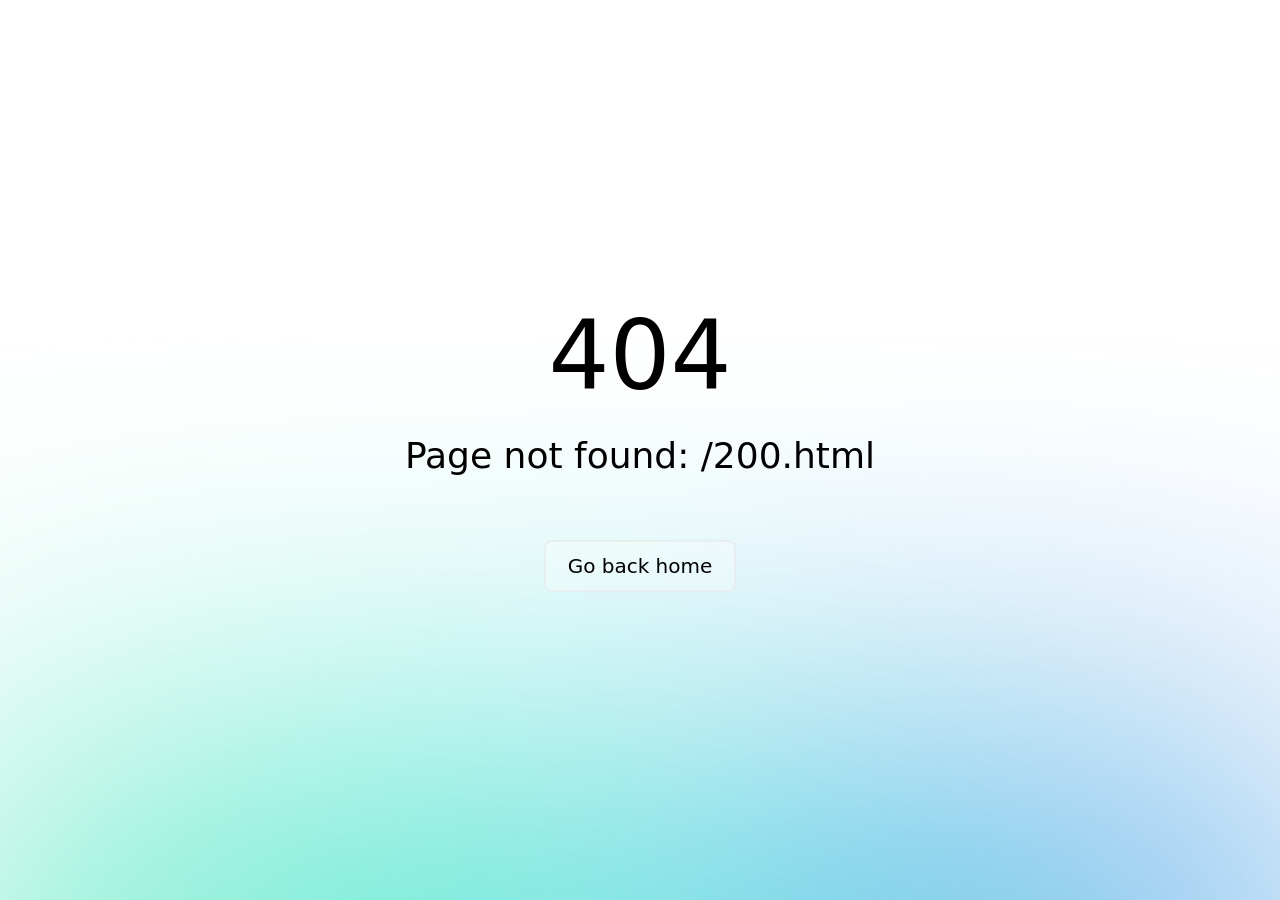
<file: 200.html>
<!DOCTYPE html><html><head><meta charset="utf-8">
<meta name="viewport" content="width=device-width, initial-scale=1">
<script type="importmap">{"imports":{"#entry":"/_nuxt/D1iOZKk-.js"}}</script>
<style>:root{--vc-clr-primary:#000;--vc-clr-secondary:#090f207f;--vc-clr-white:#fff}.carousel,.carousel *{box-sizing:border-box}.carousel{height:var(--vc-carousel-height);overscroll-behavior:none;position:relative;touch-action:pan-x pan-y pinch-zoom;z-index:1}.carousel.is-dragging{touch-action:none}.carousel__track{display:flex;gap:var(--vc-slide-gap);height:100%;list-style:none;margin:0;padding:0;position:relative;transition:transform ease-out;transition-duration:var(--vc-transition-duration);width:100%}.carousel__viewport{height:100%;overflow:hidden;width:100%}.carousel__sr-only{border:0;clip:rect(0,0,0,0);height:1px;margin:-1px;overflow:hidden;padding:0;position:absolute;width:1px}.carousel.is-rtl{direction:rtl}.carousel.is-ttb .carousel__track{flex-direction:column}.carousel.is-btt .carousel__track{flex-direction:column-reverse}.carousel.is-vertical .carousel__slide--clone:first-child{margin-block-start:var(--vc-cloned-offset)}.carousel:not(.is-vertical) .carousel__slide--clone:first-child{margin-inline-start:var(--vc-cloned-offset)}.carousel.is-effect-fade .carousel__track{display:grid;grid-template-columns:100%;grid-template-rows:100%;transition:none}.carousel.is-effect-fade .carousel__slide{grid-area:1/1;height:100%;opacity:0;pointer-events:none;transition:opacity ease-in-out;transition-duration:var(--vc-transition-duration);width:100%}.carousel.is-effect-fade .carousel__slide--active{opacity:1;pointer-events:auto}:root{--vc-icn-width:100%}.carousel__icon{fill:currentColor;height:var(--vc-icn-width);width:var(--vc-icn-width)}:root{--vc-nav-background:transparent;--vc-nav-border-radius:0;--vc-nav-color:var(--vc-clr-primary);--vc-nav-color-hover:var(--vc-clr-secondary);--vc-nav-height:30px;--vc-nav-width:30px}.carousel__next,.carousel__prev{align-items:center;background:var(--vc-nav-background);border:0;border-radius:var(--vc-nav-border-radius);color:var(--vc-nav-color);cursor:pointer;display:flex;font-size:var(--vc-nav-height);height:var(--vc-nav-height);inset-block-start:50%;justify-content:center;padding:0;position:absolute;transform:translateY(-50%);width:var(--vc-nav-width)}.carousel__next--disabled,.carousel__prev--disabled{cursor:not-allowed;opacity:.5}.carousel__next{inset-inline-end:0}.carousel__prev{inset-inline-start:0}.carousel.is-vertical .carousel__next,.carousel.is-vertical .carousel__prev{inset-block-start:auto;inset-inline:auto 50%;transform:translate(50%)}.carousel.is-vertical.is-ttb .carousel__next{inset-block-end:0}.carousel.is-vertical.is-ttb .carousel__prev,.carousel.is-vertical.is-btt .carousel__next{inset-block-start:0}.carousel.is-vertical.is-btt .carousel__prev{inset-block-end:0}@media (hover:hover){.carousel__next:hover,.carousel__prev:hover{color:var(--vc-nav-color-hover)}}:root{--vc-pgn-active-color:var(--vc-clr-primary);--vc-pgn-background-color:var(--vc-clr-secondary);--vc-pgn-border-radius:0;--vc-pgn-gap:6px;--vc-pgn-height:4px;--vc-png-bottom:10px;--vc-png-left:auto;--vc-png-right:10px;--vc-pgn-width:16px}.carousel__pagination{bottom:var(--vc-png-bottom);display:flex;gap:var(--vc-pgn-gap);justify-content:center;left:50%;list-style:none;margin:0;padding:0;position:absolute;transform:translate(-50%)}.carousel__pagination-button{background-color:var(--vc-pgn-background-color);border:0;border-radius:var(--vc-pgn-border-radius);cursor:pointer;display:block;height:var(--vc-pgn-height);margin:0;padding:0;width:var(--vc-pgn-width)}.carousel__pagination-button--active{background-color:var(--vc-pgn-active-color)}@media (hover:hover){.carousel__pagination-button:hover{background-color:var(--vc-pgn-active-color)}}.carousel.is-vertical .carousel__pagination{bottom:50%;flex-direction:column;left:var(--vc-png-left);right:var(--vc-png-right);transform:translateY(50%)}.carousel.is-vertical .carousel__pagination-button{height:var(--vc-pgn-width);width:var(--vc-pgn-height)}.carousel.is-btt .carousel__pagination{flex-direction:column-reverse}.carousel__slide{align-items:center;display:flex;flex-shrink:0;justify-content:center;margin:0;transform:translateZ(0)}</style>
<style>*,:after,:before{--tw-border-spacing-x:0;--tw-border-spacing-y:0;--tw-translate-x:0;--tw-translate-y:0;--tw-rotate:0;--tw-skew-x:0;--tw-skew-y:0;--tw-scale-x:1;--tw-scale-y:1;--tw-pan-x: ;--tw-pan-y: ;--tw-pinch-zoom: ;--tw-scroll-snap-strictness:proximity;--tw-gradient-from-position: ;--tw-gradient-via-position: ;--tw-gradient-to-position: ;--tw-ordinal: ;--tw-slashed-zero: ;--tw-numeric-figure: ;--tw-numeric-spacing: ;--tw-numeric-fraction: ;--tw-ring-inset: ;--tw-ring-offset-width:0px;--tw-ring-offset-color:#fff;--tw-ring-color:rgba(59,130,246,.5);--tw-ring-offset-shadow:0 0 #0000;--tw-ring-shadow:0 0 #0000;--tw-shadow:0 0 #0000;--tw-shadow-colored:0 0 #0000;--tw-blur: ;--tw-brightness: ;--tw-contrast: ;--tw-grayscale: ;--tw-hue-rotate: ;--tw-invert: ;--tw-saturate: ;--tw-sepia: ;--tw-drop-shadow: ;--tw-backdrop-blur: ;--tw-backdrop-brightness: ;--tw-backdrop-contrast: ;--tw-backdrop-grayscale: ;--tw-backdrop-hue-rotate: ;--tw-backdrop-invert: ;--tw-backdrop-opacity: ;--tw-backdrop-saturate: ;--tw-backdrop-sepia: ;--tw-contain-size: ;--tw-contain-layout: ;--tw-contain-paint: ;--tw-contain-style: }::backdrop{--tw-border-spacing-x:0;--tw-border-spacing-y:0;--tw-translate-x:0;--tw-translate-y:0;--tw-rotate:0;--tw-skew-x:0;--tw-skew-y:0;--tw-scale-x:1;--tw-scale-y:1;--tw-pan-x: ;--tw-pan-y: ;--tw-pinch-zoom: ;--tw-scroll-snap-strictness:proximity;--tw-gradient-from-position: ;--tw-gradient-via-position: ;--tw-gradient-to-position: ;--tw-ordinal: ;--tw-slashed-zero: ;--tw-numeric-figure: ;--tw-numeric-spacing: ;--tw-numeric-fraction: ;--tw-ring-inset: ;--tw-ring-offset-width:0px;--tw-ring-offset-color:#fff;--tw-ring-color:rgba(59,130,246,.5);--tw-ring-offset-shadow:0 0 #0000;--tw-ring-shadow:0 0 #0000;--tw-shadow:0 0 #0000;--tw-shadow-colored:0 0 #0000;--tw-blur: ;--tw-brightness: ;--tw-contrast: ;--tw-grayscale: ;--tw-hue-rotate: ;--tw-invert: ;--tw-saturate: ;--tw-sepia: ;--tw-drop-shadow: ;--tw-backdrop-blur: ;--tw-backdrop-brightness: ;--tw-backdrop-contrast: ;--tw-backdrop-grayscale: ;--tw-backdrop-hue-rotate: ;--tw-backdrop-invert: ;--tw-backdrop-opacity: ;--tw-backdrop-saturate: ;--tw-backdrop-sepia: ;--tw-contain-size: ;--tw-contain-layout: ;--tw-contain-paint: ;--tw-contain-style: }/*! tailwindcss v3.4.17 | MIT License | https://tailwindcss.com*/*,:after,:before{border:0 solid #e5e7eb;box-sizing:border-box}:after,:before{--tw-content:""}:host,html{line-height:1.5;-webkit-text-size-adjust:100%;font-family:Inter,ui-sans-serif,system-ui,sans-serif,Apple Color Emoji,Segoe UI Emoji,Segoe UI Symbol,Noto Color Emoji;font-feature-settings:normal;font-variation-settings:normal;-moz-tab-size:4;-o-tab-size:4;tab-size:4;-webkit-tap-highlight-color:transparent}body{line-height:inherit;margin:0}hr{border-top-width:1px;color:inherit;height:0}abbr:where([title]){-webkit-text-decoration:underline dotted;text-decoration:underline dotted}h1,h2,h3,h4,h5,h6{font-size:inherit;font-weight:inherit}a{color:inherit;text-decoration:inherit}b,strong{font-weight:bolder}code,kbd,pre,samp{font-family:ui-monospace,SFMono-Regular,Menlo,Monaco,Consolas,Liberation Mono,Courier New,monospace;font-feature-settings:normal;font-size:1em;font-variation-settings:normal}small{font-size:80%}sub,sup{font-size:75%;line-height:0;position:relative;vertical-align:baseline}sub{bottom:-.25em}sup{top:-.5em}table{border-collapse:collapse;border-color:inherit;text-indent:0}button,input,optgroup,select,textarea{color:inherit;font-family:inherit;font-feature-settings:inherit;font-size:100%;font-variation-settings:inherit;font-weight:inherit;letter-spacing:inherit;line-height:inherit;margin:0;padding:0}button,select{text-transform:none}button,input:where([type=button]),input:where([type=reset]),input:where([type=submit]){-webkit-appearance:button;background-color:transparent;background-image:none}:-moz-focusring{outline:auto}:-moz-ui-invalid{box-shadow:none}progress{vertical-align:baseline}::-webkit-inner-spin-button,::-webkit-outer-spin-button{height:auto}[type=search]{-webkit-appearance:textfield;outline-offset:-2px}::-webkit-search-decoration{-webkit-appearance:none}::-webkit-file-upload-button{-webkit-appearance:button;font:inherit}summary{display:list-item}blockquote,dd,dl,figure,h1,h2,h3,h4,h5,h6,hr,p,pre{margin:0}fieldset{margin:0}fieldset,legend{padding:0}menu,ol,ul{list-style:none;margin:0;padding:0}dialog{padding:0}textarea{resize:vertical}input::-moz-placeholder,textarea::-moz-placeholder{color:#9ca3af;opacity:1}input::placeholder,textarea::placeholder{color:#9ca3af;opacity:1}[role=button],button{cursor:pointer}:disabled{cursor:default}audio,canvas,embed,iframe,img,object,svg,video{display:block;vertical-align:middle}img,video{height:auto;max-width:100%}[hidden]:where(:not([hidden=until-found])){display:none}.sr-only{height:1px;margin:-1px;overflow:hidden;padding:0;position:absolute;width:1px;clip:rect(0,0,0,0);border-width:0;white-space:nowrap}.fixed{position:fixed}.absolute{position:absolute}.relative{position:relative}.order-first{order:-9999}.mx-auto{margin-left:auto;margin-right:auto}.my-20{margin-bottom:5rem;margin-top:5rem}.my-5{margin-bottom:1.25rem;margin-top:1.25rem}.mb-14{margin-bottom:3.5rem}.mb-3{margin-bottom:.75rem}.mb-5{margin-bottom:1.25rem}.mb-8{margin-bottom:2rem}.ml-6{margin-left:1.5rem}.mt-1{margin-top:.25rem}.mt-10{margin-top:2.5rem}.mt-12{margin-top:3rem}.mt-14{margin-top:3.5rem}.mt-16{margin-top:4rem}.mt-2{margin-top:.5rem}.mt-20{margin-top:5rem}.mt-3{margin-top:.75rem}.mt-4{margin-top:1rem}.mt-5{margin-top:1.25rem}.mt-6{margin-top:1.5rem}.mt-8{margin-top:2rem}.block{display:block}.flex{display:flex}.inline-flex{display:inline-flex}.grid{display:grid}.hidden{display:none}.aspect-square{aspect-ratio:1/1}.h-36{height:9rem}.h-4{height:1rem}.h-6{height:1.5rem}.h-8{height:2rem}.h-full{height:100%}.w-4{width:1rem}.w-6{width:1.5rem}.w-8{width:2rem}.w-full{width:100%}.max-w-4xl{max-width:56rem}.max-w-5xl{max-width:64rem}.max-w-screen-lg{max-width:1024px}.max-w-screen-xl{max-width:1280px}.max-w-xl{max-width:36rem}.shrink-0{flex-shrink:0}.transform{transform:translate(var(--tw-translate-x),var(--tw-translate-y)) rotate(var(--tw-rotate)) skew(var(--tw-skew-x)) skewY(var(--tw-skew-y)) scaleX(var(--tw-scale-x)) scaleY(var(--tw-scale-y))}.flex-col{flex-direction:column}.flex-wrap{flex-wrap:wrap}.place-items-center{place-items:center}.items-start{align-items:flex-start}.items-center{align-items:center}.justify-center{justify-content:center}.justify-between{justify-content:space-between}.gap-10{gap:2.5rem}.gap-16{gap:4rem}.gap-3{gap:.75rem}.gap-4{gap:1rem}.gap-8{gap:2rem}.gap-y-4{row-gap:1rem}.space-x-2>:not([hidden])~:not([hidden]){--tw-space-x-reverse:0;margin-left:calc(.5rem*(1 - var(--tw-space-x-reverse)));margin-right:calc(.5rem*var(--tw-space-x-reverse))}.rounded{border-radius:.25rem}.rounded-full{border-radius:9999px}.rounded-lg{border-radius:.5rem}.rounded-md{border-radius:.375rem}.border{border-width:1px}.border-2{border-width:2px}.border-\[\#D8DEE9\]{--tw-border-opacity:1;border-color:rgb(216 222 233/var(--tw-border-opacity,1))}.border-black{--tw-border-opacity:1;border-color:rgb(0 0 0/var(--tw-border-opacity,1))}.border-gray-300{--tw-border-opacity:1;border-color:rgb(209 213 219/var(--tw-border-opacity,1))}.border-transparent{border-color:transparent}.border-opacity-50{--tw-border-opacity:.5}.bg-black{--tw-bg-opacity:1;background-color:rgb(0 0 0/var(--tw-bg-opacity,1))}.bg-gray-100{--tw-bg-opacity:1;background-color:rgb(243 244 246/var(--tw-bg-opacity,1))}.bg-green-400{--tw-bg-opacity:1;background-color:rgb(74 222 128/var(--tw-bg-opacity,1))}.bg-slate-100{--tw-bg-opacity:1;background-color:rgb(241 245 249/var(--tw-bg-opacity,1))}.bg-white{--tw-bg-opacity:1;background-color:rgb(255 255 255/var(--tw-bg-opacity,1))}.object-cover{-o-object-fit:cover;object-fit:cover}.p-10{padding:2.5rem}.p-2{padding:.5rem}.p-24{padding:6rem}.px-20{padding-left:5rem;padding-right:5rem}.px-4{padding-left:1rem;padding-right:1rem}.px-5{padding-left:1.25rem;padding-right:1.25rem}.px-6{padding-left:1.5rem;padding-right:1.5rem}.py-2{padding-bottom:.5rem;padding-top:.5rem}.py-2\.5{padding-bottom:.625rem;padding-top:.625rem}.py-20{padding-bottom:5rem;padding-top:5rem}.py-3{padding-bottom:.75rem;padding-top:.75rem}.py-5{padding-bottom:1.25rem;padding-top:1.25rem}.pb-8{padding-bottom:2rem}.pt-16{padding-top:4rem}.text-left{text-align:left}.text-center{text-align:center}.text-justify{text-align:justify}.text-2xl{font-size:1.5rem;line-height:2rem}.text-3xl{font-size:1.875rem;line-height:2.25rem}.text-4xl{font-size:2.25rem;line-height:2.5rem}.text-5xl{font-size:3rem;line-height:1}.text-lg{font-size:1.125rem;line-height:1.75rem}.text-sm{font-size:.875rem;line-height:1.25rem}.text-xl{font-size:1.25rem;line-height:1.75rem}.font-bold{font-weight:700}.font-medium{font-weight:500}.font-semibold{font-weight:600}.italic{font-style:italic}.leading-relaxed{line-height:1.625}.text-black{--tw-text-opacity:1;color:rgb(0 0 0/var(--tw-text-opacity,1))}.text-blue-800{--tw-text-opacity:1;color:rgb(30 64 175/var(--tw-text-opacity,1))}.text-gray-400{--tw-text-opacity:1;color:rgb(156 163 175/var(--tw-text-opacity,1))}.text-gray-600{--tw-text-opacity:1;color:rgb(75 85 99/var(--tw-text-opacity,1))}.text-gray-700{--tw-text-opacity:1;color:rgb(55 65 81/var(--tw-text-opacity,1))}.text-gray-800{--tw-text-opacity:1;color:rgb(31 41 55/var(--tw-text-opacity,1))}.text-green-500{--tw-text-opacity:1;color:rgb(34 197 94/var(--tw-text-opacity,1))}.text-red-400{--tw-text-opacity:1;color:rgb(248 113 113/var(--tw-text-opacity,1))}.text-red-500{--tw-text-opacity:1;color:rgb(239 68 68/var(--tw-text-opacity,1))}.text-slate-400{--tw-text-opacity:1;color:rgb(148 163 184/var(--tw-text-opacity,1))}.text-slate-500{--tw-text-opacity:1;color:rgb(100 116 139/var(--tw-text-opacity,1))}.text-slate-600{--tw-text-opacity:1;color:rgb(71 85 105/var(--tw-text-opacity,1))}.text-white{--tw-text-opacity:1;color:rgb(255 255 255/var(--tw-text-opacity,1))}.text-yellow-400{--tw-text-opacity:1;color:rgb(250 204 21/var(--tw-text-opacity,1))}.line-through{text-decoration-line:line-through}.outline-none{outline:2px solid transparent;outline-offset:2px}.outline{outline-style:solid}.ring-gray-100{--tw-ring-opacity:1;--tw-ring-color:rgb(243 244 246/var(--tw-ring-opacity,1))}.ring-gray-200{--tw-ring-opacity:1;--tw-ring-color:rgb(229 231 235/var(--tw-ring-opacity,1))}.ring-offset-2{--tw-ring-offset-width:2px}.transition{transition-duration:.15s;transition-property:color,background-color,border-color,text-decoration-color,fill,stroke,opacity,box-shadow,transform,filter,backdrop-filter;transition-timing-function:cubic-bezier(.4,0,.2,1)}.transition-transform{transition-duration:.15s;transition-property:transform;transition-timing-function:cubic-bezier(.4,0,.2,1)}.placeholder\:text-gray-800::-moz-placeholder{--tw-text-opacity:1;color:rgb(31 41 55/var(--tw-text-opacity,1))}.placeholder\:text-gray-800::placeholder{--tw-text-opacity:1;color:rgb(31 41 55/var(--tw-text-opacity,1))}.hover\:scale-125:hover{--tw-scale-x:1.25;--tw-scale-y:1.25;transform:translate(var(--tw-translate-x),var(--tw-translate-y)) rotate(var(--tw-rotate)) skew(var(--tw-skew-x)) skewY(var(--tw-skew-y)) scaleX(var(--tw-scale-x)) scaleY(var(--tw-scale-y))}.hover\:bg-black:hover{--tw-bg-opacity:1;background-color:rgb(0 0 0/var(--tw-bg-opacity,1))}.hover\:bg-gray-100:hover{--tw-bg-opacity:1;background-color:rgb(243 244 246/var(--tw-bg-opacity,1))}.hover\:bg-gray-200:hover{--tw-bg-opacity:1;background-color:rgb(229 231 235/var(--tw-bg-opacity,1))}.hover\:bg-gray-800:hover{--tw-bg-opacity:1;background-color:rgb(31 41 55/var(--tw-bg-opacity,1))}.hover\:bg-green-500:hover{--tw-bg-opacity:1;background-color:rgb(34 197 94/var(--tw-bg-opacity,1))}.hover\:bg-slate-900:hover{--tw-bg-opacity:1;background-color:rgb(15 23 42/var(--tw-bg-opacity,1))}.hover\:text-gray-900:hover{--tw-text-opacity:1;color:rgb(17 24 39/var(--tw-text-opacity,1))}.hover\:text-white:hover{--tw-text-opacity:1;color:rgb(255 255 255/var(--tw-text-opacity,1))}.focus\:border-gray-600:focus{--tw-border-opacity:1;border-color:rgb(75 85 99/var(--tw-border-opacity,1))}.focus\:ring-4:focus{--tw-ring-offset-shadow:var(--tw-ring-inset) 0 0 0 var(--tw-ring-offset-width) var(--tw-ring-offset-color);--tw-ring-shadow:var(--tw-ring-inset) 0 0 0 calc(4px + var(--tw-ring-offset-width)) var(--tw-ring-color);box-shadow:var(--tw-ring-offset-shadow),var(--tw-ring-shadow),var(--tw-shadow,0 0 #0000)}.focus-visible\:ring-2:focus-visible{--tw-ring-offset-shadow:var(--tw-ring-inset) 0 0 0 var(--tw-ring-offset-width) var(--tw-ring-offset-color);--tw-ring-shadow:var(--tw-ring-inset) 0 0 0 calc(2px + var(--tw-ring-offset-width)) var(--tw-ring-color);box-shadow:var(--tw-ring-offset-shadow),var(--tw-ring-shadow),var(--tw-shadow,0 0 #0000)}.group:hover .group-hover\:-translate-y-1{--tw-translate-y:-.25rem;transform:translate(var(--tw-translate-x),var(--tw-translate-y)) rotate(var(--tw-rotate)) skew(var(--tw-skew-x)) skewY(var(--tw-skew-y)) scaleX(var(--tw-scale-x)) scaleY(var(--tw-scale-y))}.group:hover .group-hover\:shadow-xl{--tw-shadow:0 20px 25px -5px rgba(0,0,0,.1),0 8px 10px -6px rgba(0,0,0,.1);--tw-shadow-colored:0 20px 25px -5px var(--tw-shadow-color),0 8px 10px -6px var(--tw-shadow-color);box-shadow:var(--tw-ring-offset-shadow,0 0 #0000),var(--tw-ring-shadow,0 0 #0000),var(--tw-shadow)}@media (min-width:640px){.sm\:grid-cols-2{grid-template-columns:repeat(2,minmax(0,1fr))}.sm\:flex-row{flex-direction:row}}@media (min-width:768px){.md\:order-1{order:1}.md\:mt-0{margin-top:0}.md\:block{display:block}.md\:h-12{height:3rem}.md\:h-14{height:3.5rem}.md\:grid-cols-2{grid-template-columns:repeat(2,minmax(0,1fr))}.md\:grid-cols-3{grid-template-columns:repeat(3,minmax(0,1fr))}.md\:grid-cols-4{grid-template-columns:repeat(4,minmax(0,1fr))}.md\:gap-16{gap:4rem}.md\:pt-8{padding-top:2rem}.md\:text-2xl{font-size:1.5rem;line-height:2rem}.md\:text-4xl{font-size:2.25rem;line-height:2.5rem}.md\:text-6xl{font-size:3.75rem;line-height:1}.md\:text-xl{font-size:1.25rem;line-height:1.75rem}}@media (min-width:1024px){.lg\:order-none{order:0}.lg\:mt-0{margin-top:0}.lg\:flex{display:flex}.lg\:hidden{display:none}.lg\:w-auto{width:auto}.lg\:grid-cols-2{grid-template-columns:repeat(2,minmax(0,1fr))}.lg\:flex-row{flex-direction:row}.lg\:gap-3{gap:.75rem}.lg\:px-3{padding-left:.75rem;padding-right:.75rem}.lg\:text-3xl{font-size:1.875rem;line-height:2.25rem}.lg\:text-5xl{font-size:3rem;line-height:1}.lg\:text-6xl{font-size:3.75rem;line-height:1}.lg\:tracking-tight{letter-spacing:-.025em}}@media (min-width:1280px){.xl\:text-7xl{font-size:4.5rem;line-height:1}}</style>
<link rel="modulepreload" as="script" crossorigin href="/_nuxt/D1iOZKk-.js">
<link rel="prefetch" as="script" crossorigin href="/_nuxt/BLhMyQkl.js">
<link rel="prefetch" as="script" crossorigin href="/_nuxt/CYBghKdX.js">
<link rel="prefetch" as="script" crossorigin href="/_nuxt/DTvYbN4C.js">
<link rel="prefetch" as="script" crossorigin href="/_nuxt/H9Gph_v0.js">
<link rel="prefetch" as="script" crossorigin href="/_nuxt/Hsbwpiff.js">
<link rel="prefetch" as="script" crossorigin href="/_nuxt/Bt_97hLS.js">
<script type="module" src="/_nuxt/D1iOZKk-.js" crossorigin></script></head><body><div id="__nuxt"></div><div id="teleports"></div><script type="application/json" data-nuxt-data="nuxt-app" data-ssr="false" id="__NUXT_DATA__">[{"prerenderedAt":1,"serverRendered":2},1758701898573,false]</script>
<script>window.__NUXT__={};window.__NUXT__.config={public:{},app:{baseURL:"/",buildId:"75d1e866-0136-4f86-a1b9-c8256384ee00",buildAssetsDir:"/_nuxt/",cdnURL:""}}</script></body></html>
</file>
<file: _nuxt/index.CV7-NSYF.css>
.carousel__item{background-position:50%;background-size:cover;cursor:pointer;margin:4px;min-height:320px;transition:transform .3s;width:100%}.carousel__item:hover{transform:scale(1.03)}.modal-overlay{align-items:center;background-color:#000000b3;display:flex;height:100%;justify-content:center;left:0;position:fixed;top:0;width:100%;z-index:100}.modal-content{max-height:90%;max-width:90%;position:relative}.modal-content img{border-radius:8px;height:auto;width:100%}.close-btn{background:#fff;border:none;border-radius:50%;cursor:pointer;font-size:18px;padding:5px 10px;position:absolute;right:-10px;top:-10px}
</file>
